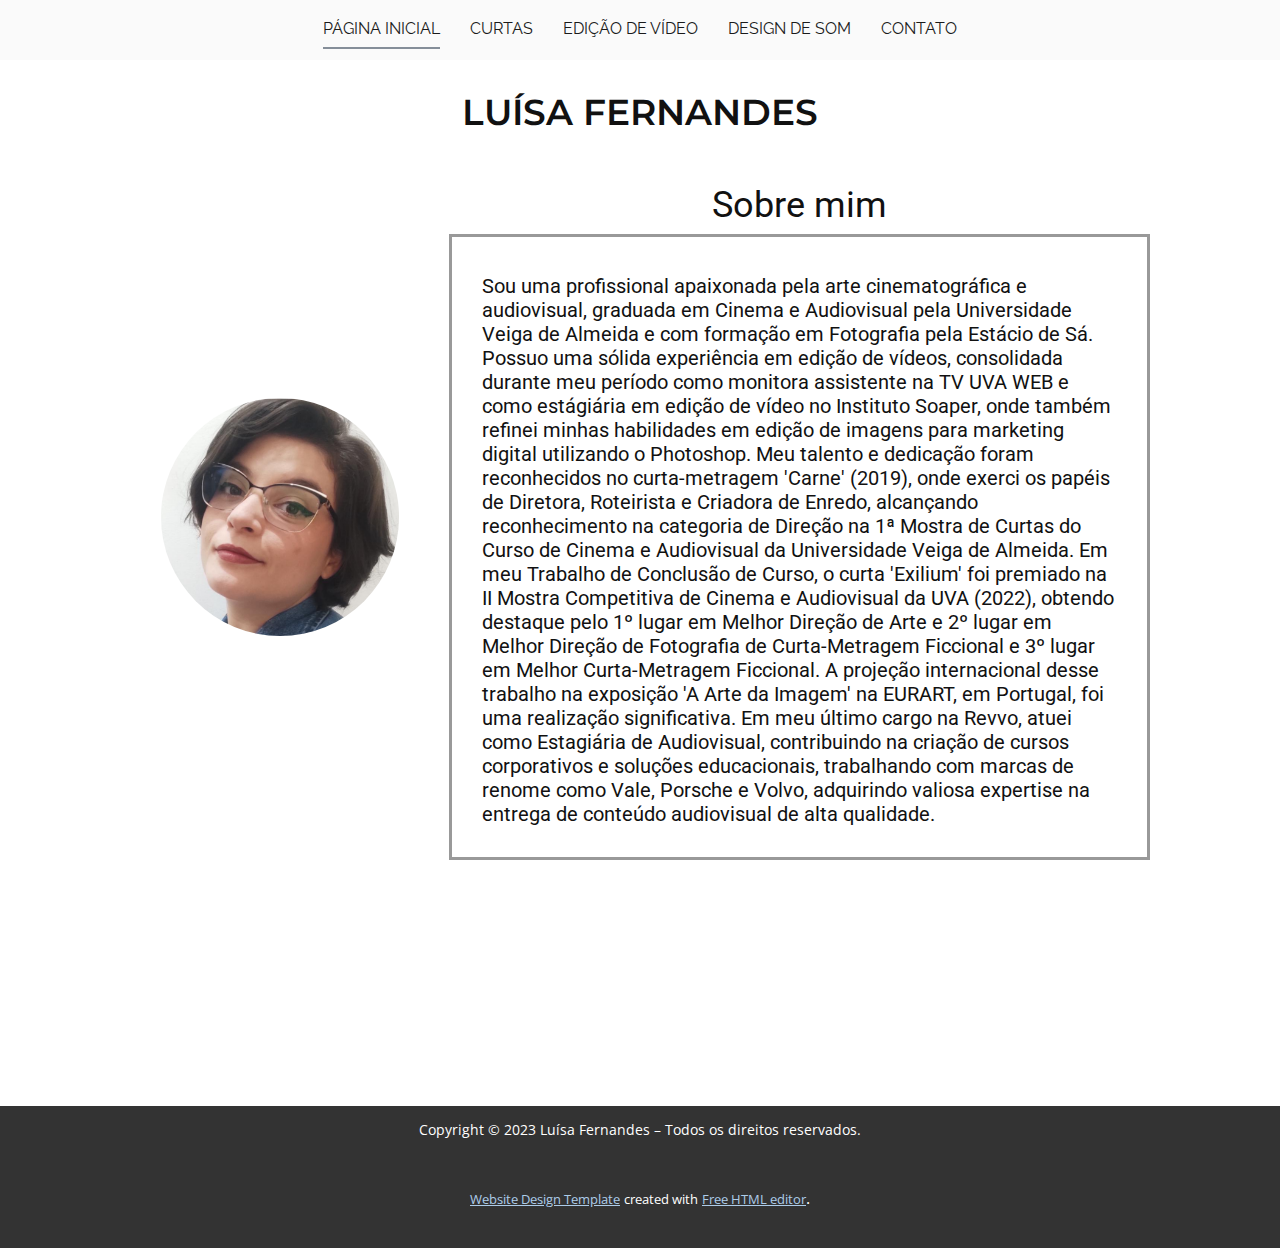
<file: index.html>
<!DOCTYPE html>
<html style="font-size: 16px;" lang="pt"><head>
    <meta name="viewport" content="width=device-width, initial-scale=1.0">
    <meta charset="utf-8">
    <meta name="keywords" content="">
    <meta name="description" content="">
    <title>Página Inicial</title>
    <link rel="stylesheet" href="nicepage.css" media="screen">
<link rel="stylesheet" href="Página-Inicial.css" media="screen">
    <script class="u-script" type="text/javascript" src="jquery.js" defer=""></script>
    <script class="u-script" type="text/javascript" src="nicepage.js" defer=""></script>
    <meta name="generator" content="Nicepage 6.0.3, nicepage.com">
    <link id="u-theme-google-font" rel="stylesheet" href="https://fonts.googleapis.com/css?family=Roboto:100,100i,300,300i,400,400i,500,500i,700,700i,900,900i|Open+Sans:300,300i,400,400i,500,500i,600,600i,700,700i,800,800i">
    <link id="u-page-google-font" rel="stylesheet" href="https://fonts.googleapis.com/css?family=Montserrat:100,100i,200,200i,300,300i,400,400i,500,500i,600,600i,700,700i,800,800i,900,900i|Raleway:100,100i,200,200i,300,300i,400,400i,500,500i,600,600i,700,700i,800,800i,900,900i">
    
    
    
    <script type="application/ld+json">{
		"@context": "http://schema.org",
		"@type": "Organization",
		"name": "Portfólio"
}</script>
    <meta name="theme-color" content="#478ac9">
    <meta property="og:title" content="Página Inicial">
    <meta property="og:type" content="website">
  <meta data-intl-tel-input-cdn-path="intlTelInput/"></head>
  <body data-home-page="Página-Inicial.html" data-home-page-title="Página Inicial" data-path-to-root="./" data-include-products="false" class="u-body u-xl-mode" data-lang="pt"><header class="u-clearfix u-custom-color-2 u-header u-header" id="sec-f242"><div class="u-clearfix u-sheet u-valign-middle-xs u-sheet-1">
        <nav class="u-align-left u-menu u-menu-dropdown u-offcanvas u-menu-1">
          <div class="menu-collapse u-custom-font u-font-raleway" style="text-transform: uppercase;">
            <a class="u-button-style u-custom-text-active-color u-nav-link" href="#" style="padding: 4px 0px; font-size: calc(1em + 8px);">
              <svg class="u-svg-link" preserveAspectRatio="xMidYMin slice" viewBox="0 0 302 302" style=""><use xmlns:xlink="http://www.w3.org/1999/xlink" xlink:href="#svg-5c50"></use></svg>
              <svg xmlns="http://www.w3.org/2000/svg" xmlns:xlink="http://www.w3.org/1999/xlink" version="1.1" id="svg-5c50" x="0px" y="0px" viewBox="0 0 302 302" style="enable-background:new 0 0 302 302;" xml:space="preserve" class="u-svg-content"><g><rect y="36" width="302" height="30"></rect><rect y="236" width="302" height="30"></rect><rect y="136" width="302" height="30"></rect>
</g><g></g><g></g><g></g><g></g><g></g><g></g><g></g><g></g><g></g><g></g><g></g><g></g><g></g><g></g><g></g></svg>
            </a>
          </div>
          <div class="u-custom-menu u-nav-container">
            <ul class="u-custom-font u-font-raleway u-nav u-spacing-30 u-unstyled u-nav-1"><li class="u-nav-item"><a class="u-border-2 u-border-active-palette-5-dark-1 u-border-no-left u-border-no-right u-border-no-top u-button-style u-nav-link u-text-active-grey-90 u-text-grey-90 u-text-hover-grey-90" href="Página-Inicial.html" style="padding: 10px 0px;">Página Inicial</a>
</li><li class="u-nav-item"><a class="u-border-2 u-border-active-palette-5-dark-1 u-border-no-left u-border-no-right u-border-no-top u-button-style u-nav-link u-text-active-grey-90 u-text-grey-90 u-text-hover-grey-90" href="Curtas.html" style="padding: 10px 0px;">Curtas</a>
</li><li class="u-nav-item"><a class="u-border-2 u-border-active-palette-5-dark-1 u-border-no-left u-border-no-right u-border-no-top u-button-style u-nav-link u-text-active-grey-90 u-text-grey-90 u-text-hover-grey-90" href="#" style="padding: 10px 0px;">Edição de Vídeo</a><div class="u-nav-popup"><ul class="u-border-1 u-border-grey-30 u-h-spacing-20 u-nav u-unstyled u-v-spacing-10 u-nav-2"><li class="u-nav-item"><a class="u-button-style u-grey-5 u-nav-link" href="Vídeo.html">Vídeo</a>
</li><li class="u-nav-item"><a class="u-button-style u-grey-5 u-nav-link" href="Design-gráfico.html">Design gráfico</a>
</li></ul>
</div>
</li><li class="u-nav-item"><a class="u-border-2 u-border-active-palette-5-dark-1 u-border-no-left u-border-no-right u-border-no-top u-button-style u-nav-link u-text-active-grey-90 u-text-grey-90 u-text-hover-grey-90" href="Design-de-som.html" style="padding: 10px 0px;">Design de Som</a>
</li><li class="u-nav-item"><a class="u-border-2 u-border-active-palette-5-dark-1 u-border-no-left u-border-no-right u-border-no-top u-button-style u-nav-link u-text-active-grey-90 u-text-grey-90 u-text-hover-grey-90" href="Contato.html" target="_blank" style="padding: 10px 0px;">Contato</a>
</li></ul>
          </div>
          <div class="u-custom-menu u-nav-container-collapse">
            <div class="u-align-center u-black u-container-style u-inner-container-layout u-opacity u-opacity-95 u-sidenav">
              <div class="u-inner-container-layout u-sidenav-overflow">
                <div class="u-menu-close"></div>
                <ul class="u-align-center u-nav u-popupmenu-items u-unstyled u-nav-3"><li class="u-nav-item"><a class="u-button-style u-nav-link" href="Página-Inicial.html">Página Inicial</a>
</li><li class="u-nav-item"><a class="u-button-style u-nav-link" href="Curtas.html">Curtas</a>
</li><li class="u-nav-item"><a class="u-button-style u-nav-link" href="#">Edição de Vídeo</a><div class="u-nav-popup"><ul class="u-border-1 u-border-grey-30 u-h-spacing-20 u-nav u-unstyled u-v-spacing-10 u-nav-4"><li class="u-nav-item"><a class="u-button-style u-nav-link" href="Vídeo.html">Vídeo</a>
</li><li class="u-nav-item"><a class="u-button-style u-nav-link" href="Design-gráfico.html">Design gráfico</a>
</li></ul>
</div>
</li><li class="u-nav-item"><a class="u-button-style u-nav-link" href="Design-de-som.html">Design de Som</a>
</li><li class="u-nav-item"><a class="u-button-style u-nav-link" href="Contato.html" target="_blank">Contato</a>
</li></ul>
              </div>
            </div>
            <div class="u-black u-menu-overlay u-opacity u-opacity-70"></div>
          </div>
        </nav>
      </div></header>
    <section class="u-clearfix u-section-1" id="sec-6ac4">
      <div class="u-clearfix u-sheet u-sheet-1">
        <h3 class="u-align-center u-custom-font u-font-montserrat u-text u-text-default u-text-1">LUÍSA FERNANDES</h3>
        <h3 class="u-align-center u-text u-text-default u-text-2">Sobre mim</h3>
        <div class="u-align-left u-border-3 u-border-grey-40 u-container-style u-group u-group-1">
          <div class="u-container-layout u-container-layout-1">
            <h6 class="u-text u-text-default u-text-3"> Sou uma profissional apaixonada pela arte cinematográfica e audiovisual, graduada em Cinema e Audiovisual pela Universidade Veiga de Almeida e com formação em Fotog​rafia pela Estácio de Sá. Possuo uma sólida experiência em edição de vídeos, consolidada durante meu período como monitora assistente na TV UVA WEB e como estágiária em edição de vídeo no Instituto Soaper, onde também refinei minhas habilidades em edição de imagens para marketing digital utilizando o Photoshop. Meu talento e dedicação foram reconhecidos no curta-metragem 'Carne' (2019), onde exerci os papéis de Diretora, Roteirista e Criadora de Enredo, alcançan​do reconhecimento na categoria de Direção na 1ª Mostra de Curtas do Curso de Cinema e Audiovisual da Universidade Veiga de Almeida. Em meu Trabalho de Conclusão de Curso, o curta 'Exilium' foi premiado na II Mostra Competitiva de Cinema e Audiovisual da UVA (2022), obtendo destaque pelo 1º lugar em Melhor Direção de Arte e 2º lugar em Melhor Direção de Fotografia de Curta-Metragem Ficcional e 3º lugar em Melhor Curta-Metragem Ficcional. A projeção internacional desse trabalho na exposição 'A Arte da Imagem' na EURART, em Portugal, foi uma realização significativa. Em meu último cargo na Revvo, atuei como Estagiária de Audiovisual, contribuindo na criação de cursos corporativos e soluções educacionais, trabalhando com marcas de renome como Vale, Porsche e Volvo, adquirindo valiosa expertise na entrega de conteúdo audiovisual de alta qualidade.</h6>
          </div>
        </div>
        <img class="u-image u-image-circle u-image-1" src="images/Capturadetela2023-05-17111534.png" alt="" data-image-width="782" data-image-height="787">
      </div>
    </section>
    
    
    
    <footer class="u-align-center u-clearfix u-container-align-center u-footer u-grey-80 u-footer" id="sec-375a"><div class="u-clearfix u-sheet u-sheet-1">
        <p class="u-align-center u-small-text u-text u-text-variant u-text-1"> Copyright © 2023 Luísa Fernandes – Todos os direitos reservados.</p>
      </div></footer>
    <section class="u-backlink u-clearfix u-grey-80">
      <a class="u-link" href="https://nicepage.com/website-design" target="_blank">
        <span>Website Design Template</span>
      </a>
      <p class="u-text">
        <span>created with</span>
      </p>
      <a class="u-link" href="https://nicepage.com/wysiwyg-html-editor" target="_blank">
        <span>Free HTML editor</span>
      </a>. 
    </section>
  
</body></html>
</file>
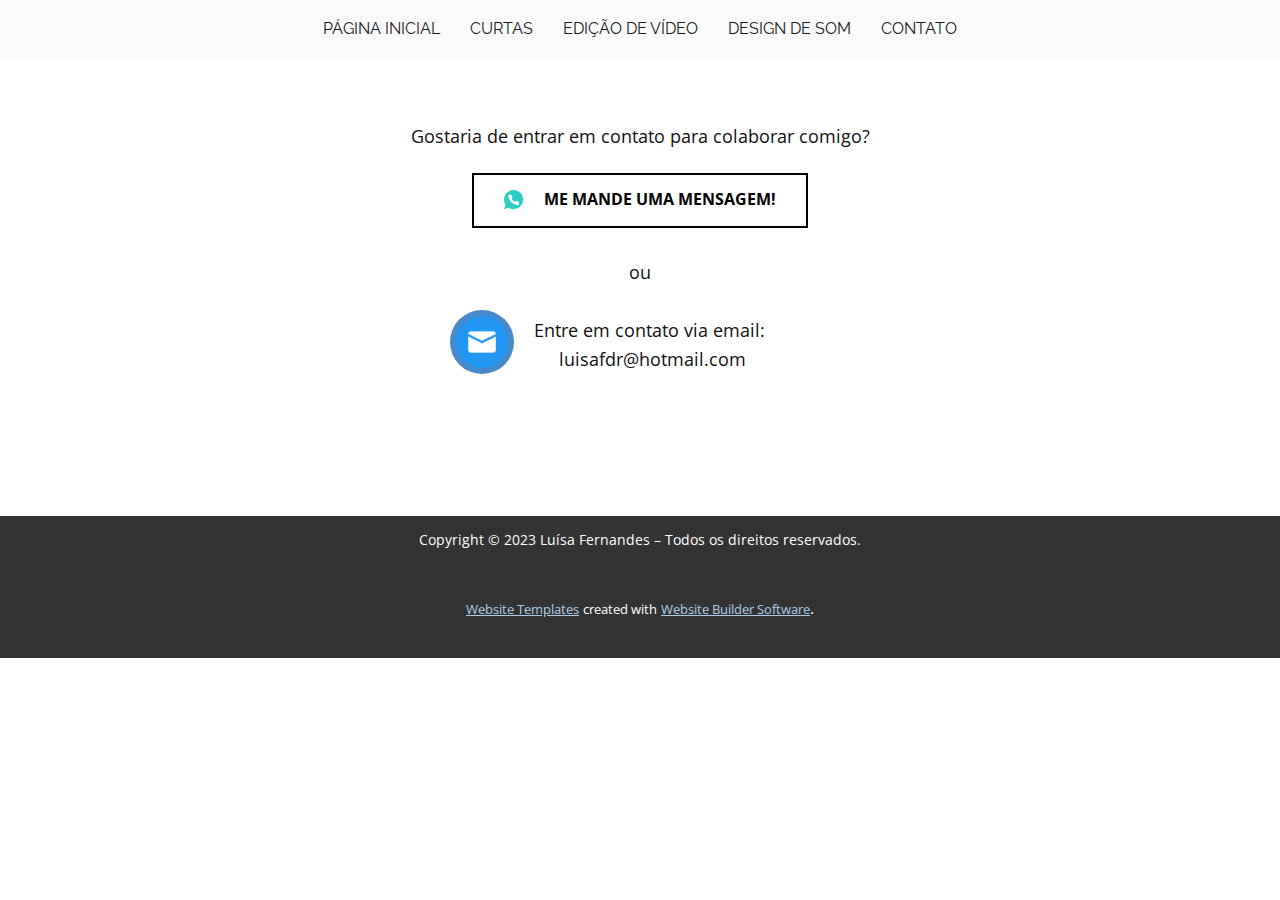
<file: Contato.html>
<!DOCTYPE html>
<html style="font-size: 16px;" lang="pt"><head>
    <meta name="viewport" content="width=device-width, initial-scale=1.0">
    <meta charset="utf-8">
    <meta name="keywords" content="">
    <meta name="description" content="">
    <title>Contato</title>
    <link rel="stylesheet" href="nicepage.css" media="screen">
<link rel="stylesheet" href="Contato.css" media="screen">
    <script class="u-script" type="text/javascript" src="jquery.js" defer=""></script>
    <script class="u-script" type="text/javascript" src="nicepage.js" defer=""></script>
    <meta name="generator" content="Nicepage 6.0.3, nicepage.com">
    <link id="u-theme-google-font" rel="stylesheet" href="https://fonts.googleapis.com/css?family=Roboto:100,100i,300,300i,400,400i,500,500i,700,700i,900,900i|Open+Sans:300,300i,400,400i,500,500i,600,600i,700,700i,800,800i">
    <link id="u-page-google-font" rel="stylesheet" href="https://fonts.googleapis.com/css?family=Raleway:100,100i,200,200i,300,300i,400,400i,500,500i,600,600i,700,700i,800,800i,900,900i">
    
    
    
    <script type="application/ld+json">{
		"@context": "http://schema.org",
		"@type": "Organization",
		"name": "Portfólio"
}</script>
    <meta name="theme-color" content="#478ac9">
    <meta property="og:title" content="Contato">
    <meta property="og:type" content="website">
  <meta data-intl-tel-input-cdn-path="intlTelInput/"></head>
  <body data-path-to-root="./" data-include-products="false" class="u-body u-xl-mode" data-lang="pt"><header class="u-clearfix u-custom-color-2 u-header u-header" id="sec-f242"><div class="u-clearfix u-sheet u-valign-middle-xs u-sheet-1">
        <nav class="u-align-left u-menu u-menu-dropdown u-offcanvas u-menu-1">
          <div class="menu-collapse u-custom-font u-font-raleway" style="text-transform: uppercase;">
            <a class="u-button-style u-custom-text-active-color u-nav-link" href="#" style="padding: 4px 0px; font-size: calc(1em + 8px);">
              <svg class="u-svg-link" preserveAspectRatio="xMidYMin slice" viewBox="0 0 302 302" style=""><use xmlns:xlink="http://www.w3.org/1999/xlink" xlink:href="#svg-5c50"></use></svg>
              <svg xmlns="http://www.w3.org/2000/svg" xmlns:xlink="http://www.w3.org/1999/xlink" version="1.1" id="svg-5c50" x="0px" y="0px" viewBox="0 0 302 302" style="enable-background:new 0 0 302 302;" xml:space="preserve" class="u-svg-content"><g><rect y="36" width="302" height="30"></rect><rect y="236" width="302" height="30"></rect><rect y="136" width="302" height="30"></rect>
</g><g></g><g></g><g></g><g></g><g></g><g></g><g></g><g></g><g></g><g></g><g></g><g></g><g></g><g></g><g></g></svg>
            </a>
          </div>
          <div class="u-custom-menu u-nav-container">
            <ul class="u-custom-font u-font-raleway u-nav u-spacing-30 u-unstyled u-nav-1"><li class="u-nav-item"><a class="u-border-2 u-border-active-palette-5-dark-1 u-border-no-left u-border-no-right u-border-no-top u-button-style u-nav-link u-text-active-grey-90 u-text-grey-90 u-text-hover-grey-90" href="Página-Inicial.html" style="padding: 10px 0px;">Página Inicial</a>
</li><li class="u-nav-item"><a class="u-border-2 u-border-active-palette-5-dark-1 u-border-no-left u-border-no-right u-border-no-top u-button-style u-nav-link u-text-active-grey-90 u-text-grey-90 u-text-hover-grey-90" href="Curtas.html" style="padding: 10px 0px;">Curtas</a>
</li><li class="u-nav-item"><a class="u-border-2 u-border-active-palette-5-dark-1 u-border-no-left u-border-no-right u-border-no-top u-button-style u-nav-link u-text-active-grey-90 u-text-grey-90 u-text-hover-grey-90" href="#" style="padding: 10px 0px;">Edição de Vídeo</a><div class="u-nav-popup"><ul class="u-border-1 u-border-grey-30 u-h-spacing-20 u-nav u-unstyled u-v-spacing-10 u-nav-2"><li class="u-nav-item"><a class="u-button-style u-grey-5 u-nav-link" href="Vídeo.html">Vídeo</a>
</li><li class="u-nav-item"><a class="u-button-style u-grey-5 u-nav-link" href="Design-gráfico.html">Design gráfico</a>
</li></ul>
</div>
</li><li class="u-nav-item"><a class="u-border-2 u-border-active-palette-5-dark-1 u-border-no-left u-border-no-right u-border-no-top u-button-style u-nav-link u-text-active-grey-90 u-text-grey-90 u-text-hover-grey-90" href="Design-de-som.html" style="padding: 10px 0px;">Design de Som</a>
</li><li class="u-nav-item"><a class="u-border-2 u-border-active-palette-5-dark-1 u-border-no-left u-border-no-right u-border-no-top u-button-style u-nav-link u-text-active-grey-90 u-text-grey-90 u-text-hover-grey-90" href="Contato.html" target="_blank" style="padding: 10px 0px;">Contato</a>
</li></ul>
          </div>
          <div class="u-custom-menu u-nav-container-collapse">
            <div class="u-align-center u-black u-container-style u-inner-container-layout u-opacity u-opacity-95 u-sidenav">
              <div class="u-inner-container-layout u-sidenav-overflow">
                <div class="u-menu-close"></div>
                <ul class="u-align-center u-nav u-popupmenu-items u-unstyled u-nav-3"><li class="u-nav-item"><a class="u-button-style u-nav-link" href="Página-Inicial.html">Página Inicial</a>
</li><li class="u-nav-item"><a class="u-button-style u-nav-link" href="Curtas.html">Curtas</a>
</li><li class="u-nav-item"><a class="u-button-style u-nav-link" href="#">Edição de Vídeo</a><div class="u-nav-popup"><ul class="u-border-1 u-border-grey-30 u-h-spacing-20 u-nav u-unstyled u-v-spacing-10 u-nav-4"><li class="u-nav-item"><a class="u-button-style u-nav-link" href="Vídeo.html">Vídeo</a>
</li><li class="u-nav-item"><a class="u-button-style u-nav-link" href="Design-gráfico.html">Design gráfico</a>
</li></ul>
</div>
</li><li class="u-nav-item"><a class="u-button-style u-nav-link" href="Design-de-som.html">Design de Som</a>
</li><li class="u-nav-item"><a class="u-button-style u-nav-link" href="Contato.html" target="_blank">Contato</a>
</li></ul>
              </div>
            </div>
            <div class="u-black u-menu-overlay u-opacity u-opacity-70"></div>
          </div>
        </nav>
      </div></header>
    <section class="u-clearfix u-section-1" id="sec-9edc">
      <div class="u-clearfix u-sheet u-sheet-1">
        <p class="u-align-center u-text u-text-default u-text-1"> Gostaria de entrar em contato para colaborar comigo?</p>
        <a href="https://wa.me/5521992973276" class="u-align-center u-border-2 u-border-black u-btn u-button-style u-hover-black u-none u-text-hover-white u-btn-1" target="_blank"><span class="u-icon u-text-palette-4-base u-icon-1"><svg xmlns="http://www.w3.org/2000/svg" xmlns:xlink="http://www.w3.org/1999/xlink" version="1.1" xml:space="preserve" class="u-svg-content" viewBox="0 0 512 512" x="0px" y="0px"><path style="fill:currentColor;" d="M256,0C114.617,0,0,114.617,0,256c0,52.03,15.563,100.414,42.231,140.818L0,512l119.128-39.706  C158.72,497.399,205.639,512,256,512c141.383,0,256-114.617,256-256S397.383,0,256,0z"></path><path style="fill:#FFFFFF;" d="M397.233,335.078V377.6c0.062,15.66-12.606,28.398-28.292,28.469c-0.892,0-1.783-0.035-2.675-0.115  c-43.705-4.74-85.689-19.641-122.571-43.52c-34.313-21.76-63.409-50.803-85.222-85.054c-24.002-36.979-38.938-79.086-43.599-122.898  c-1.412-15.59,10.108-29.378,25.732-30.791c0.847-0.062,1.686-0.106,2.534-0.106h42.611c14.257-0.141,26.412,10.293,28.407,24.382  c1.801,13.612,5.138,26.968,9.94,39.83c3.902,10.364,1.404,22.042-6.391,29.908l-18.035,17.999  c20.215,35.487,49.664,64.874,85.221,85.054l18.035-17.999c7.883-7.786,19.588-10.275,29.97-6.382  c12.888,4.802,26.271,8.13,39.91,9.922C387.09,308.312,397.594,320.689,397.233,335.078z"></path></svg></span> &nbsp; &nbsp; Me mande uma mensagem!
        </a>
        <p class="u-align-center u-text u-text-default u-text-2">ou</p><span class="u-file-icon u-icon u-icon-circle u-palette-1-base u-icon-2"><img src="images/9068642.png" alt=""></span>
        <p class="u-align-center u-text u-text-default u-text-3">Entre em contato via email:&nbsp;<br>luisafdr@hotmail.com
        </p>
      </div>
    </section>
    
    
    
    <footer class="u-align-center u-clearfix u-container-align-center u-footer u-grey-80 u-footer" id="sec-375a"><div class="u-clearfix u-sheet u-sheet-1">
        <p class="u-align-center u-small-text u-text u-text-variant u-text-1"> Copyright © 2023 Luísa Fernandes – Todos os direitos reservados.</p>
      </div></footer>
    <section class="u-backlink u-clearfix u-grey-80">
      <a class="u-link" href="https://nicepage.com/website-templates" target="_blank">
        <span>Website Templates</span>
      </a>
      <p class="u-text">
        <span>created with</span>
      </p>
      <a class="u-link" href="" target="_blank">
        <span>Website Builder Software</span>
      </a>. 
    </section>
  
</body></html>
</file>
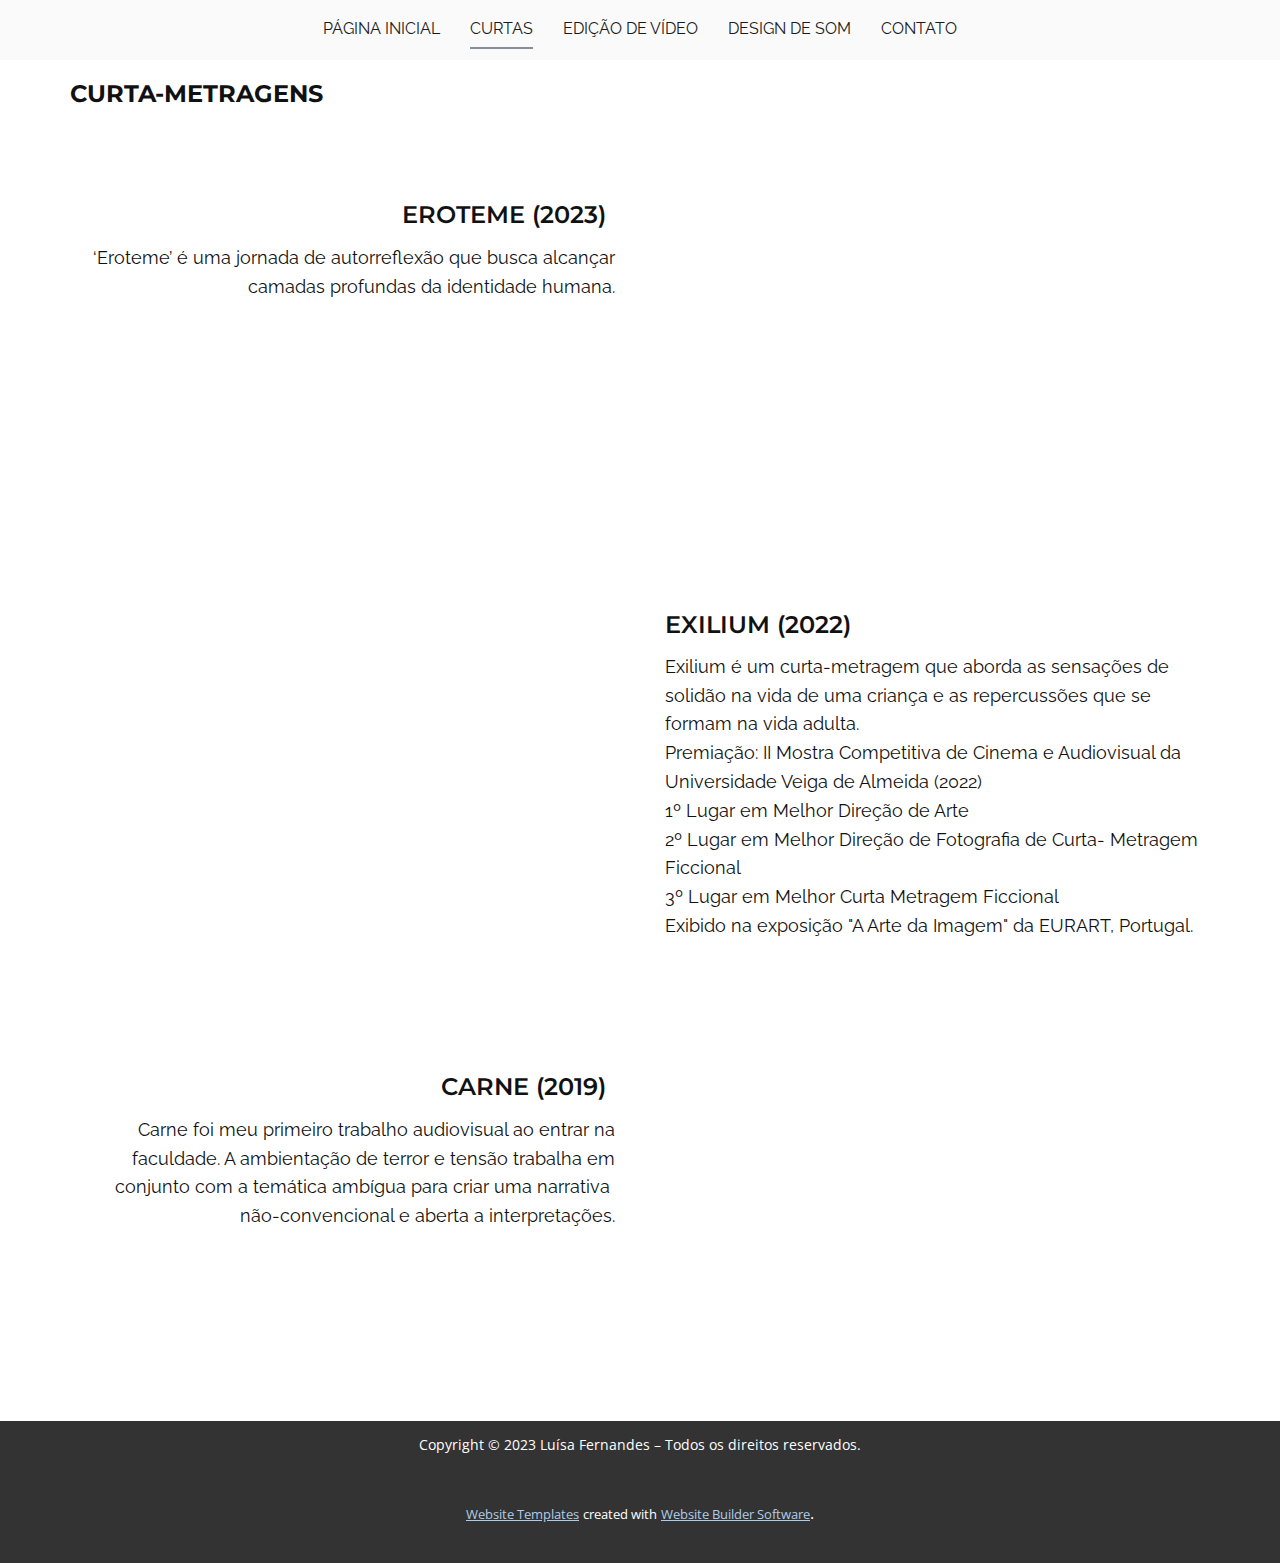
<file: Curtas.html>
<!DOCTYPE html>
<html style="font-size: 16px;" lang="pt"><head>
    <meta name="viewport" content="width=device-width, initial-scale=1.0">
    <meta charset="utf-8">
    <meta name="keywords" content="">
    <meta name="description" content="">
    <title>Curtas</title>
    <link rel="stylesheet" href="nicepage.css" media="screen">
<link rel="stylesheet" href="Curtas.css" media="screen">
    <script class="u-script" type="text/javascript" src="jquery.js" defer=""></script>
    <script class="u-script" type="text/javascript" src="nicepage.js" defer=""></script>
    <meta name="generator" content="Nicepage 6.0.3, nicepage.com">
    <link id="u-theme-google-font" rel="stylesheet" href="https://fonts.googleapis.com/css?family=Roboto:100,100i,300,300i,400,400i,500,500i,700,700i,900,900i|Open+Sans:300,300i,400,400i,500,500i,600,600i,700,700i,800,800i">
    <link id="u-page-google-font" rel="stylesheet" href="https://fonts.googleapis.com/css?family=Montserrat:100,100i,200,200i,300,300i,400,400i,500,500i,600,600i,700,700i,800,800i,900,900i|Raleway:100,100i,200,200i,300,300i,400,400i,500,500i,600,600i,700,700i,800,800i,900,900i">
    
    
    
    
    
    
    <script type="application/ld+json">{
		"@context": "http://schema.org",
		"@type": "Organization",
		"name": "Portfólio"
}</script>
    <meta name="theme-color" content="#478ac9">
    <meta property="og:title" content="Curtas">
    <meta property="og:type" content="website">
  <meta data-intl-tel-input-cdn-path="intlTelInput/"></head>
  <body data-path-to-root="./" data-include-products="false" class="u-body u-xl-mode" data-lang="pt"><header class="u-clearfix u-custom-color-2 u-header u-header" id="sec-f242"><div class="u-clearfix u-sheet u-valign-middle-xs u-sheet-1">
        <nav class="u-align-left u-menu u-menu-dropdown u-offcanvas u-menu-1">
          <div class="menu-collapse u-custom-font u-font-raleway" style="text-transform: uppercase;">
            <a class="u-button-style u-custom-text-active-color u-nav-link" href="#" style="padding: 4px 0px; font-size: calc(1em + 8px);">
              <svg class="u-svg-link" preserveAspectRatio="xMidYMin slice" viewBox="0 0 302 302" style=""><use xmlns:xlink="http://www.w3.org/1999/xlink" xlink:href="#svg-5c50"></use></svg>
              <svg xmlns="http://www.w3.org/2000/svg" xmlns:xlink="http://www.w3.org/1999/xlink" version="1.1" id="svg-5c50" x="0px" y="0px" viewBox="0 0 302 302" style="enable-background:new 0 0 302 302;" xml:space="preserve" class="u-svg-content"><g><rect y="36" width="302" height="30"></rect><rect y="236" width="302" height="30"></rect><rect y="136" width="302" height="30"></rect>
</g><g></g><g></g><g></g><g></g><g></g><g></g><g></g><g></g><g></g><g></g><g></g><g></g><g></g><g></g><g></g></svg>
            </a>
          </div>
          <div class="u-custom-menu u-nav-container">
            <ul class="u-custom-font u-font-raleway u-nav u-spacing-30 u-unstyled u-nav-1"><li class="u-nav-item"><a class="u-border-2 u-border-active-palette-5-dark-1 u-border-no-left u-border-no-right u-border-no-top u-button-style u-nav-link u-text-active-grey-90 u-text-grey-90 u-text-hover-grey-90" href="Página-Inicial.html" style="padding: 10px 0px;">Página Inicial</a>
</li><li class="u-nav-item"><a class="u-border-2 u-border-active-palette-5-dark-1 u-border-no-left u-border-no-right u-border-no-top u-button-style u-nav-link u-text-active-grey-90 u-text-grey-90 u-text-hover-grey-90" href="Curtas.html" style="padding: 10px 0px;">Curtas</a>
</li><li class="u-nav-item"><a class="u-border-2 u-border-active-palette-5-dark-1 u-border-no-left u-border-no-right u-border-no-top u-button-style u-nav-link u-text-active-grey-90 u-text-grey-90 u-text-hover-grey-90" href="#" style="padding: 10px 0px;">Edição de Vídeo</a><div class="u-nav-popup"><ul class="u-border-1 u-border-grey-30 u-h-spacing-20 u-nav u-unstyled u-v-spacing-10 u-nav-2"><li class="u-nav-item"><a class="u-button-style u-grey-5 u-nav-link" href="Vídeo.html">Vídeo</a>
</li><li class="u-nav-item"><a class="u-button-style u-grey-5 u-nav-link" href="Design-gráfico.html">Design gráfico</a>
</li></ul>
</div>
</li><li class="u-nav-item"><a class="u-border-2 u-border-active-palette-5-dark-1 u-border-no-left u-border-no-right u-border-no-top u-button-style u-nav-link u-text-active-grey-90 u-text-grey-90 u-text-hover-grey-90" href="Design-de-som.html" style="padding: 10px 0px;">Design de Som</a>
</li><li class="u-nav-item"><a class="u-border-2 u-border-active-palette-5-dark-1 u-border-no-left u-border-no-right u-border-no-top u-button-style u-nav-link u-text-active-grey-90 u-text-grey-90 u-text-hover-grey-90" href="Contato.html" target="_blank" style="padding: 10px 0px;">Contato</a>
</li></ul>
          </div>
          <div class="u-custom-menu u-nav-container-collapse">
            <div class="u-align-center u-black u-container-style u-inner-container-layout u-opacity u-opacity-95 u-sidenav">
              <div class="u-inner-container-layout u-sidenav-overflow">
                <div class="u-menu-close"></div>
                <ul class="u-align-center u-nav u-popupmenu-items u-unstyled u-nav-3"><li class="u-nav-item"><a class="u-button-style u-nav-link" href="Página-Inicial.html">Página Inicial</a>
</li><li class="u-nav-item"><a class="u-button-style u-nav-link" href="Curtas.html">Curtas</a>
</li><li class="u-nav-item"><a class="u-button-style u-nav-link" href="#">Edição de Vídeo</a><div class="u-nav-popup"><ul class="u-border-1 u-border-grey-30 u-h-spacing-20 u-nav u-unstyled u-v-spacing-10 u-nav-4"><li class="u-nav-item"><a class="u-button-style u-nav-link" href="Vídeo.html">Vídeo</a>
</li><li class="u-nav-item"><a class="u-button-style u-nav-link" href="Design-gráfico.html">Design gráfico</a>
</li></ul>
</div>
</li><li class="u-nav-item"><a class="u-button-style u-nav-link" href="Design-de-som.html">Design de Som</a>
</li><li class="u-nav-item"><a class="u-button-style u-nav-link" href="Contato.html" target="_blank">Contato</a>
</li></ul>
              </div>
            </div>
            <div class="u-black u-menu-overlay u-opacity u-opacity-70"></div>
          </div>
        </nav>
      </div></header>
    <section class="u-clearfix u-section-1" id="sec-0dc4">
      <div class="u-clearfix u-sheet u-valign-middle u-sheet-1">
        <h4 class="u-custom-font u-font-montserrat u-text u-text-default u-text-1"> CURTA-METRAGENS</h4>
      </div>
    </section>
    <section class="u-clearfix u-section-2" id="carousel_21cc">
      <div class="u-clearfix u-sheet u-sheet-1">
        <div class="custom-expanded u-video u-video-contain u-video-1">
          <div class="embed-responsive embed-responsive-1">
            <iframe style="position: absolute;top: 0;left: 0;width: 100%;height: 100%;" class="embed-responsive-item" src="https://www.youtube.com/embed/yFZafTrTtNs?mute=1&amp;showinfo=0&amp;controls=0&amp;start=0" frameborder="0" allowfullscreen=""></iframe>
          </div>
        </div>
        <h4 class="u-align-center-md u-align-center-sm u-align-center-xs u-align-right-lg u-align-right-xl u-custom-font u-font-montserrat u-text u-text-1"> EROTEME (2023)</h4>
        <p class="u-align-left-md u-align-right-lg u-align-right-xl u-custom-font u-font-raleway u-text u-text-2"> ‘Eroteme’ é uma jornada de autorreflexão que busca alcançar camadas profundas da identidade humana.</p>
      </div>
    </section>
    <section class="u-clearfix u-section-3" id="sec-b8a9">
      <div class="u-clearfix u-sheet u-sheet-1">
        <div class="u-expanded-width-xs u-video u-video-contain u-video-1">
          <div class="embed-responsive embed-responsive-1">
            <iframe style="position: absolute;top: 0;left: 0;width: 100%;height: 100%;" class="embed-responsive-item" src="https://www.youtube.com/embed/WMRiGkYeNVk?mute=1&amp;showinfo=0&amp;controls=0&amp;start=0&amp;autoplay=1" data-autoplay="1" frameborder="0" allowfullscreen=""></iframe>
          </div>
        </div>
        <h4 class="u-custom-font u-font-montserrat u-text u-text-1">EXILIUM (2022)</h4>
        <p class="u-custom-font u-font-raleway u-text u-text-2"> Exilium é um curta-metragem que aborda as 
sensações de solidão na vida de uma criança e as repercussões que se 
formam na vida adulta.<br> Premiação: II Mostra Competitiva de Cinema e Audiovisual da Universidade Veiga de Almeida (2022)<br> 1º Lugar em Melhor Direção de Arte<br> 2º Lugar em Melhor Direção de Fotografia de Curta- Metragem Ficcional<br> 3º Lugar em Melhor Curta Metragem Ficcional<br> Exibido na exposição "A Arte da Imagem" da EURART, Portugal.
        </p>
      </div>
    </section>
    <section class="u-clearfix u-section-4" id="sec-8c69">
      <div class="u-clearfix u-sheet u-sheet-1">
        <div class="custom-expanded u-video u-video-contain u-video-1">
          <div class="embed-responsive embed-responsive-1">
            <iframe style="position: absolute;top: 0;left: 0;width: 100%;height: 100%;" class="embed-responsive-item" src="https://www.youtube.com/embed/fZyFEChGf04?mute=1&amp;showinfo=0&amp;controls=0&amp;start=0" frameborder="0" allowfullscreen=""></iframe>
          </div>
        </div>
        <h4 class="u-align-center-md u-align-center-sm u-align-center-xs u-align-right-lg u-align-right-xl u-custom-font u-font-montserrat u-text u-text-1"> CARNE (2019)</h4>
        <p class="u-align-left-md u-align-right-lg u-align-right-xl u-custom-font u-font-raleway u-text u-text-2"> Carne foi meu primeiro trabalho audiovisual ao entrar na 
faculdade. A ambientação de terror e tensão trabalha em conjunto com a 
temática ambígua para criar uma narrativa&nbsp;<br>não-convencional e aberta a 
interpretações.
        </p>
      </div>
    </section>
    
    
    
    <footer class="u-align-center u-clearfix u-container-align-center u-footer u-grey-80 u-footer" id="sec-375a"><div class="u-clearfix u-sheet u-sheet-1">
        <p class="u-align-center u-small-text u-text u-text-variant u-text-1"> Copyright © 2023 Luísa Fernandes – Todos os direitos reservados.</p>
      </div></footer>
    <section class="u-backlink u-clearfix u-grey-80">
      <a class="u-link" href="https://nicepage.com/website-templates" target="_blank">
        <span>Website Templates</span>
      </a>
      <p class="u-text">
        <span>created with</span>
      </p>
      <a class="u-link" href="" target="_blank">
        <span>Website Builder Software</span>
      </a>. 
    </section>
  
</body></html>
</file>
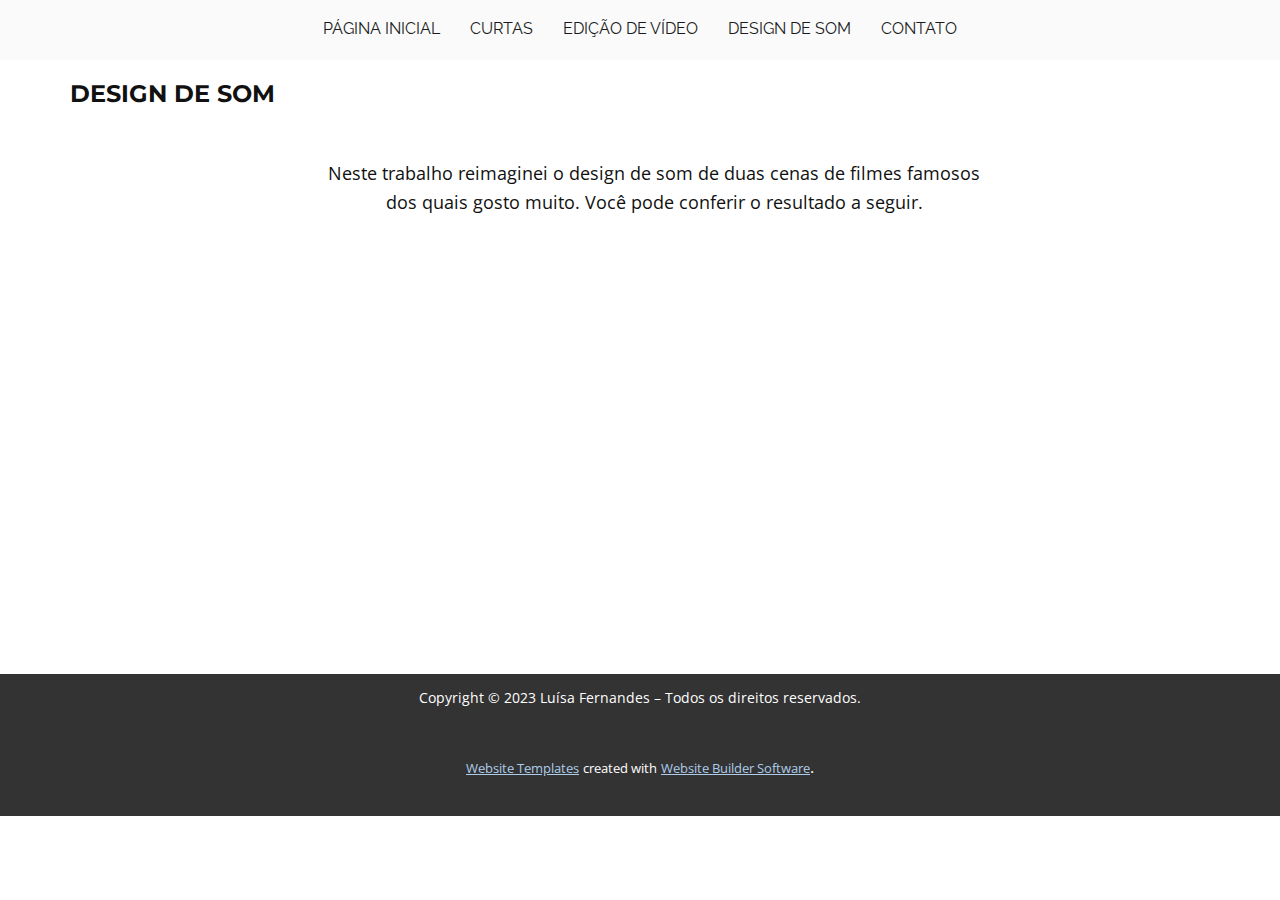
<file: Design-de-som.html>
<!DOCTYPE html>
<html style="font-size: 16px;" lang="pt"><head>
    <meta name="viewport" content="width=device-width, initial-scale=1.0">
    <meta charset="utf-8">
    <meta name="keywords" content="">
    <meta name="description" content="">
    <title>Design de som</title>
    <link rel="stylesheet" href="nicepage.css" media="screen">
<link rel="stylesheet" href="Design-de-som.css" media="screen">
    <script class="u-script" type="text/javascript" src="jquery.js" defer=""></script>
    <script class="u-script" type="text/javascript" src="nicepage.js" defer=""></script>
    <meta name="generator" content="Nicepage 6.0.3, nicepage.com">
    <link id="u-theme-google-font" rel="stylesheet" href="https://fonts.googleapis.com/css?family=Roboto:100,100i,300,300i,400,400i,500,500i,700,700i,900,900i|Open+Sans:300,300i,400,400i,500,500i,600,600i,700,700i,800,800i">
    <link id="u-page-google-font" rel="stylesheet" href="https://fonts.googleapis.com/css?family=Montserrat:100,100i,200,200i,300,300i,400,400i,500,500i,600,600i,700,700i,800,800i,900,900i|Raleway:100,100i,200,200i,300,300i,400,400i,500,500i,600,600i,700,700i,800,800i,900,900i">
    
    
    
    
    <script type="application/ld+json">{
		"@context": "http://schema.org",
		"@type": "Organization",
		"name": "Portfólio"
}</script>
    <meta name="theme-color" content="#478ac9">
    <meta property="og:title" content="Design de som">
    <meta property="og:type" content="website">
  <meta data-intl-tel-input-cdn-path="intlTelInput/"></head>
  <body data-path-to-root="./" data-include-products="false" class="u-body u-xl-mode" data-lang="pt"><header class="u-clearfix u-custom-color-2 u-header u-header" id="sec-f242"><div class="u-clearfix u-sheet u-valign-middle-xs u-sheet-1">
        <nav class="u-align-left u-menu u-menu-dropdown u-offcanvas u-menu-1">
          <div class="menu-collapse u-custom-font u-font-raleway" style="text-transform: uppercase;">
            <a class="u-button-style u-custom-text-active-color u-nav-link" href="#" style="padding: 4px 0px; font-size: calc(1em + 8px);">
              <svg class="u-svg-link" preserveAspectRatio="xMidYMin slice" viewBox="0 0 302 302" style=""><use xmlns:xlink="http://www.w3.org/1999/xlink" xlink:href="#svg-5c50"></use></svg>
              <svg xmlns="http://www.w3.org/2000/svg" xmlns:xlink="http://www.w3.org/1999/xlink" version="1.1" id="svg-5c50" x="0px" y="0px" viewBox="0 0 302 302" style="enable-background:new 0 0 302 302;" xml:space="preserve" class="u-svg-content"><g><rect y="36" width="302" height="30"></rect><rect y="236" width="302" height="30"></rect><rect y="136" width="302" height="30"></rect>
</g><g></g><g></g><g></g><g></g><g></g><g></g><g></g><g></g><g></g><g></g><g></g><g></g><g></g><g></g><g></g></svg>
            </a>
          </div>
          <div class="u-custom-menu u-nav-container">
            <ul class="u-custom-font u-font-raleway u-nav u-spacing-30 u-unstyled u-nav-1"><li class="u-nav-item"><a class="u-border-2 u-border-active-palette-5-dark-1 u-border-no-left u-border-no-right u-border-no-top u-button-style u-nav-link u-text-active-grey-90 u-text-grey-90 u-text-hover-grey-90" href="Página-Inicial.html" style="padding: 10px 0px;">Página Inicial</a>
</li><li class="u-nav-item"><a class="u-border-2 u-border-active-palette-5-dark-1 u-border-no-left u-border-no-right u-border-no-top u-button-style u-nav-link u-text-active-grey-90 u-text-grey-90 u-text-hover-grey-90" href="Curtas.html" style="padding: 10px 0px;">Curtas</a>
</li><li class="u-nav-item"><a class="u-border-2 u-border-active-palette-5-dark-1 u-border-no-left u-border-no-right u-border-no-top u-button-style u-nav-link u-text-active-grey-90 u-text-grey-90 u-text-hover-grey-90" href="#" style="padding: 10px 0px;">Edição de Vídeo</a><div class="u-nav-popup"><ul class="u-border-1 u-border-grey-30 u-h-spacing-20 u-nav u-unstyled u-v-spacing-10 u-nav-2"><li class="u-nav-item"><a class="u-button-style u-grey-5 u-nav-link" href="Vídeo.html">Vídeo</a>
</li><li class="u-nav-item"><a class="u-button-style u-grey-5 u-nav-link" href="Design-gráfico.html">Design gráfico</a>
</li></ul>
</div>
</li><li class="u-nav-item"><a class="u-border-2 u-border-active-palette-5-dark-1 u-border-no-left u-border-no-right u-border-no-top u-button-style u-nav-link u-text-active-grey-90 u-text-grey-90 u-text-hover-grey-90" href="Design-de-som.html" style="padding: 10px 0px;">Design de Som</a>
</li><li class="u-nav-item"><a class="u-border-2 u-border-active-palette-5-dark-1 u-border-no-left u-border-no-right u-border-no-top u-button-style u-nav-link u-text-active-grey-90 u-text-grey-90 u-text-hover-grey-90" href="Contato.html" target="_blank" style="padding: 10px 0px;">Contato</a>
</li></ul>
          </div>
          <div class="u-custom-menu u-nav-container-collapse">
            <div class="u-align-center u-black u-container-style u-inner-container-layout u-opacity u-opacity-95 u-sidenav">
              <div class="u-inner-container-layout u-sidenav-overflow">
                <div class="u-menu-close"></div>
                <ul class="u-align-center u-nav u-popupmenu-items u-unstyled u-nav-3"><li class="u-nav-item"><a class="u-button-style u-nav-link" href="Página-Inicial.html">Página Inicial</a>
</li><li class="u-nav-item"><a class="u-button-style u-nav-link" href="Curtas.html">Curtas</a>
</li><li class="u-nav-item"><a class="u-button-style u-nav-link" href="#">Edição de Vídeo</a><div class="u-nav-popup"><ul class="u-border-1 u-border-grey-30 u-h-spacing-20 u-nav u-unstyled u-v-spacing-10 u-nav-4"><li class="u-nav-item"><a class="u-button-style u-nav-link" href="Vídeo.html">Vídeo</a>
</li><li class="u-nav-item"><a class="u-button-style u-nav-link" href="Design-gráfico.html">Design gráfico</a>
</li></ul>
</div>
</li><li class="u-nav-item"><a class="u-button-style u-nav-link" href="Design-de-som.html">Design de Som</a>
</li><li class="u-nav-item"><a class="u-button-style u-nav-link" href="Contato.html" target="_blank">Contato</a>
</li></ul>
              </div>
            </div>
            <div class="u-black u-menu-overlay u-opacity u-opacity-70"></div>
          </div>
        </nav>
      </div></header>
    <section class="u-clearfix u-section-1" id="sec-3c4c">
      <div class="u-clearfix u-sheet u-valign-middle u-sheet-1">
        <h4 class="u-custom-font u-font-montserrat u-text u-text-default u-text-1">DESIGN DE SOM</h4>
      </div>
    </section>
    <section class="u-align-center u-clearfix u-white u-section-2" id="sec-e009">
      <div class="u-clearfix u-sheet u-sheet-1">
        <p class="u-text u-text-1"> Neste
 trabalho reimaginei o design de som de duas cenas de filmes famosos dos
 quais gosto muito. Você pode conferir o resultado a seguir.</p>
        <div class="u-clearfix u-custom-html u-expanded-width-sm u-expanded-width-xs u-custom-html-1">
          <div style="padding:54.06% 0 0 0;position:relative;">
            <iframe src="https://player.vimeo.com/video/851820841?h=e295a790fd&amp;badge=0&amp;autopause=0&amp;player_id=0&amp;app_id=58479" frameborder="0" allow="autoplay; fullscreen; picture-in-picture" style="position:absolute;top:0;left:0;width:100%;height:100%;" title="designdesom.mp4"></iframe>
          </div>
          <script src="https://player.vimeo.com/api/player.js"></script>
        </div>
      </div>
    </section>
    
    
    
    <footer class="u-align-center u-clearfix u-container-align-center u-footer u-grey-80 u-footer" id="sec-375a"><div class="u-clearfix u-sheet u-sheet-1">
        <p class="u-align-center u-small-text u-text u-text-variant u-text-1"> Copyright © 2023 Luísa Fernandes – Todos os direitos reservados.</p>
      </div></footer>
    <section class="u-backlink u-clearfix u-grey-80">
      <a class="u-link" href="https://nicepage.com/website-templates" target="_blank">
        <span>Website Templates</span>
      </a>
      <p class="u-text">
        <span>created with</span>
      </p>
      <a class="u-link" href="" target="_blank">
        <span>Website Builder Software</span>
      </a>. 
    </section>
  
</body></html>
</file>
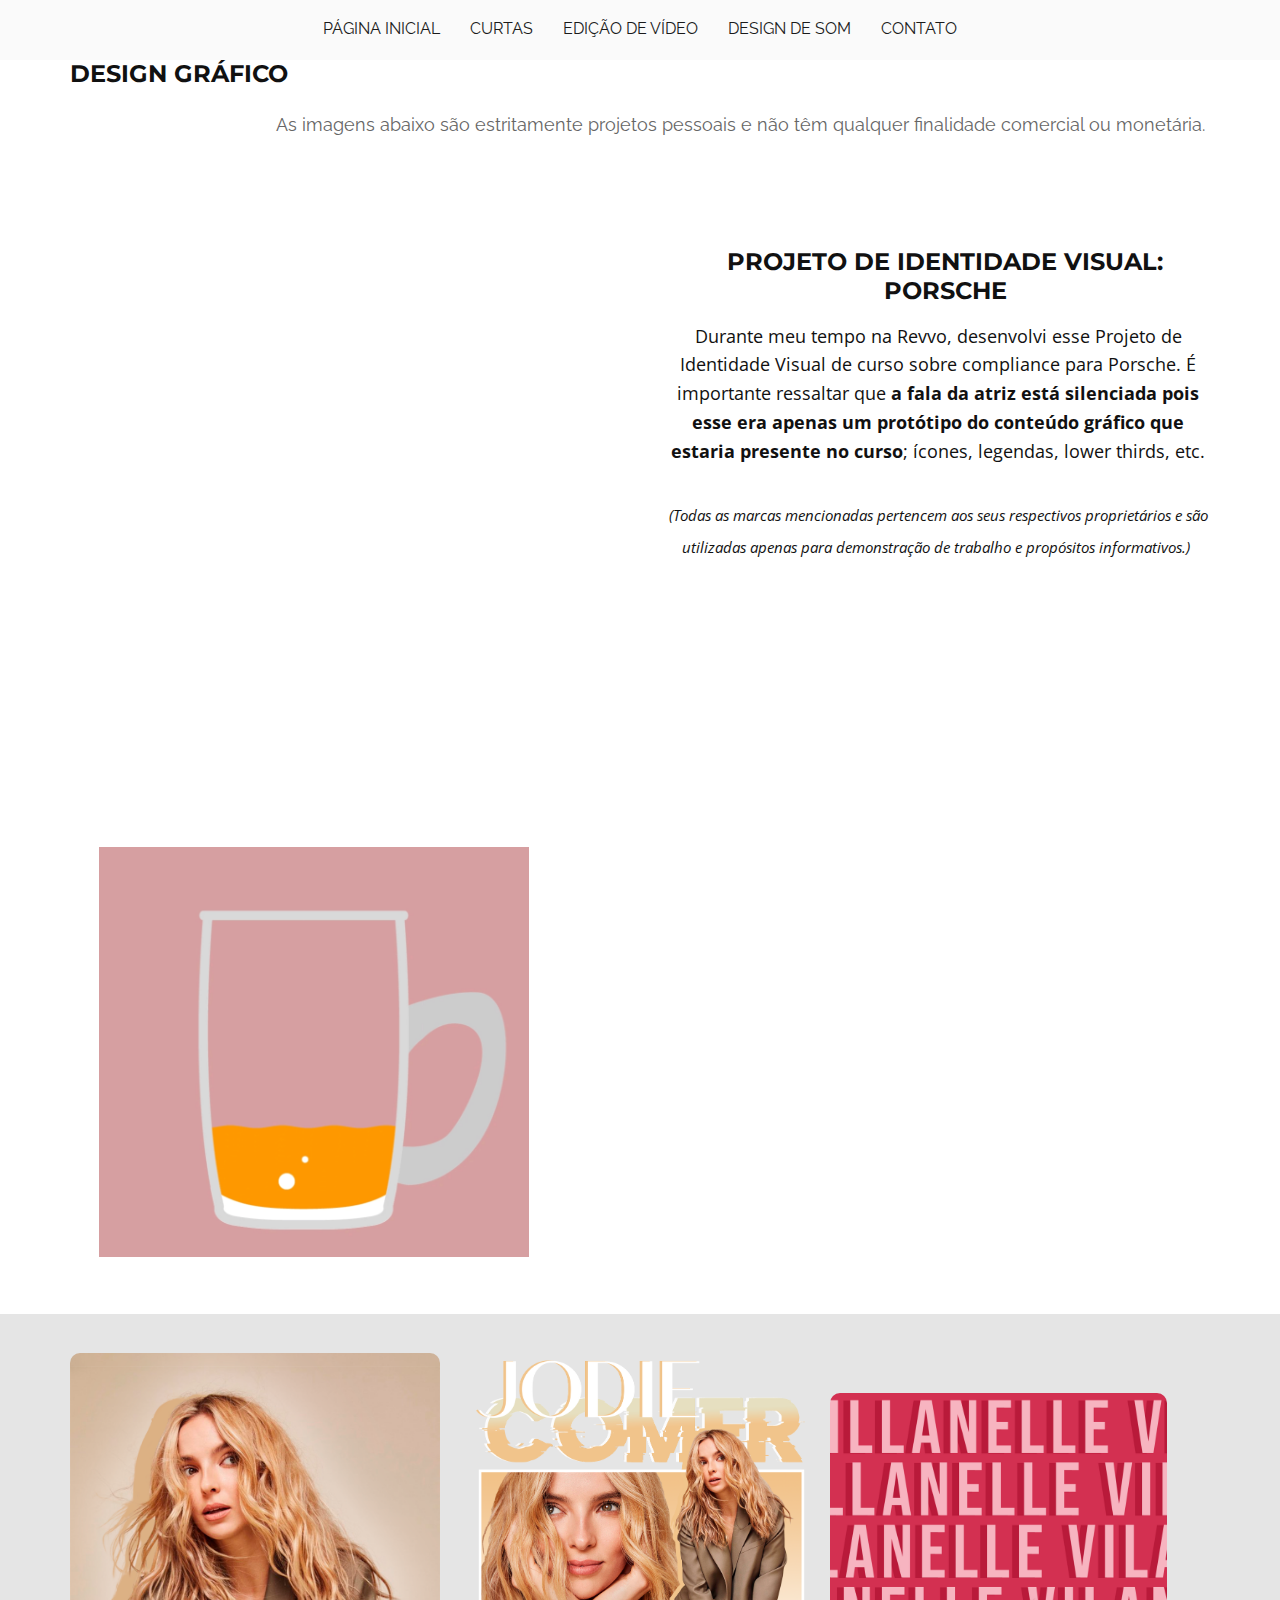
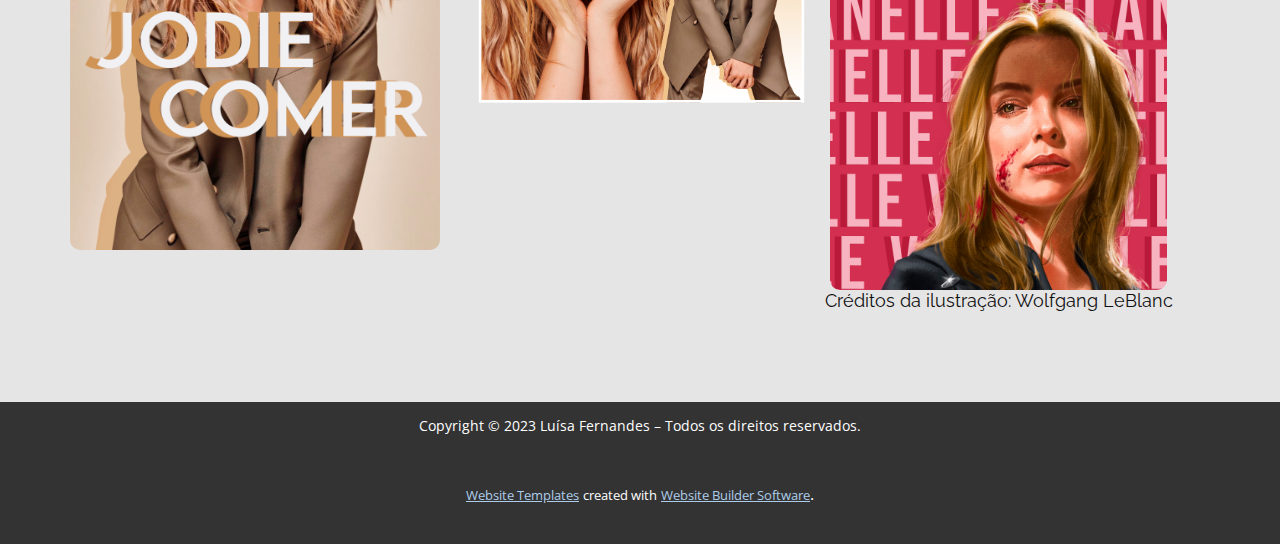
<file: Design-gráfico.html>
<!DOCTYPE html>
<html style="font-size: 16px;" lang="pt"><head>
    <meta name="viewport" content="width=device-width, initial-scale=1.0">
    <meta charset="utf-8">
    <meta name="keywords" content="">
    <meta name="description" content="">
    <title>Design gráfico</title>
    <link rel="stylesheet" href="nicepage.css" media="screen">
<link rel="stylesheet" href="Design-gráfico.css" media="screen">
    <script class="u-script" type="text/javascript" src="jquery.js" defer=""></script>
    <script class="u-script" type="text/javascript" src="nicepage.js" defer=""></script>
    <meta name="generator" content="Nicepage 6.0.3, nicepage.com">
    <link id="u-theme-google-font" rel="stylesheet" href="https://fonts.googleapis.com/css?family=Roboto:100,100i,300,300i,400,400i,500,500i,700,700i,900,900i|Open+Sans:300,300i,400,400i,500,500i,600,600i,700,700i,800,800i">
    <link id="u-page-google-font" rel="stylesheet" href="https://fonts.googleapis.com/css?family=Montserrat:100,100i,200,200i,300,300i,400,400i,500,500i,600,600i,700,700i,800,800i,900,900i|Raleway:100,100i,200,200i,300,300i,400,400i,500,500i,600,600i,700,700i,800,800i,900,900i">
    
    
    
    
    
    
    <script type="application/ld+json">{
		"@context": "http://schema.org",
		"@type": "Organization",
		"name": "Portfólio"
}</script>
    <meta name="theme-color" content="#478ac9">
    <meta property="og:title" content="Design gráfico">
    <meta property="og:type" content="website">
  <meta data-intl-tel-input-cdn-path="intlTelInput/"></head>
  <body data-path-to-root="./" data-include-products="false" class="u-body u-xl-mode" data-lang="pt"><header class="u-clearfix u-custom-color-2 u-header u-header" id="sec-f242"><div class="u-clearfix u-sheet u-valign-middle-xs u-sheet-1">
        <nav class="u-align-left u-menu u-menu-dropdown u-offcanvas u-menu-1">
          <div class="menu-collapse u-custom-font u-font-raleway" style="text-transform: uppercase;">
            <a class="u-button-style u-custom-text-active-color u-nav-link" href="#" style="padding: 4px 0px; font-size: calc(1em + 8px);">
              <svg class="u-svg-link" preserveAspectRatio="xMidYMin slice" viewBox="0 0 302 302" style=""><use xmlns:xlink="http://www.w3.org/1999/xlink" xlink:href="#svg-5c50"></use></svg>
              <svg xmlns="http://www.w3.org/2000/svg" xmlns:xlink="http://www.w3.org/1999/xlink" version="1.1" id="svg-5c50" x="0px" y="0px" viewBox="0 0 302 302" style="enable-background:new 0 0 302 302;" xml:space="preserve" class="u-svg-content"><g><rect y="36" width="302" height="30"></rect><rect y="236" width="302" height="30"></rect><rect y="136" width="302" height="30"></rect>
</g><g></g><g></g><g></g><g></g><g></g><g></g><g></g><g></g><g></g><g></g><g></g><g></g><g></g><g></g><g></g></svg>
            </a>
          </div>
          <div class="u-custom-menu u-nav-container">
            <ul class="u-custom-font u-font-raleway u-nav u-spacing-30 u-unstyled u-nav-1"><li class="u-nav-item"><a class="u-border-2 u-border-active-palette-5-dark-1 u-border-no-left u-border-no-right u-border-no-top u-button-style u-nav-link u-text-active-grey-90 u-text-grey-90 u-text-hover-grey-90" href="Página-Inicial.html" style="padding: 10px 0px;">Página Inicial</a>
</li><li class="u-nav-item"><a class="u-border-2 u-border-active-palette-5-dark-1 u-border-no-left u-border-no-right u-border-no-top u-button-style u-nav-link u-text-active-grey-90 u-text-grey-90 u-text-hover-grey-90" href="Curtas.html" style="padding: 10px 0px;">Curtas</a>
</li><li class="u-nav-item"><a class="u-border-2 u-border-active-palette-5-dark-1 u-border-no-left u-border-no-right u-border-no-top u-button-style u-nav-link u-text-active-grey-90 u-text-grey-90 u-text-hover-grey-90" href="#" style="padding: 10px 0px;">Edição de Vídeo</a><div class="u-nav-popup"><ul class="u-border-1 u-border-grey-30 u-h-spacing-20 u-nav u-unstyled u-v-spacing-10 u-nav-2"><li class="u-nav-item"><a class="u-button-style u-grey-5 u-nav-link" href="Vídeo.html">Vídeo</a>
</li><li class="u-nav-item"><a class="u-button-style u-grey-5 u-nav-link" href="Design-gráfico.html">Design gráfico</a>
</li></ul>
</div>
</li><li class="u-nav-item"><a class="u-border-2 u-border-active-palette-5-dark-1 u-border-no-left u-border-no-right u-border-no-top u-button-style u-nav-link u-text-active-grey-90 u-text-grey-90 u-text-hover-grey-90" href="Design-de-som.html" style="padding: 10px 0px;">Design de Som</a>
</li><li class="u-nav-item"><a class="u-border-2 u-border-active-palette-5-dark-1 u-border-no-left u-border-no-right u-border-no-top u-button-style u-nav-link u-text-active-grey-90 u-text-grey-90 u-text-hover-grey-90" href="Contato.html" target="_blank" style="padding: 10px 0px;">Contato</a>
</li></ul>
          </div>
          <div class="u-custom-menu u-nav-container-collapse">
            <div class="u-align-center u-black u-container-style u-inner-container-layout u-opacity u-opacity-95 u-sidenav">
              <div class="u-inner-container-layout u-sidenav-overflow">
                <div class="u-menu-close"></div>
                <ul class="u-align-center u-nav u-popupmenu-items u-unstyled u-nav-3"><li class="u-nav-item"><a class="u-button-style u-nav-link" href="Página-Inicial.html">Página Inicial</a>
</li><li class="u-nav-item"><a class="u-button-style u-nav-link" href="Curtas.html">Curtas</a>
</li><li class="u-nav-item"><a class="u-button-style u-nav-link" href="#">Edição de Vídeo</a><div class="u-nav-popup"><ul class="u-border-1 u-border-grey-30 u-h-spacing-20 u-nav u-unstyled u-v-spacing-10 u-nav-4"><li class="u-nav-item"><a class="u-button-style u-nav-link" href="Vídeo.html">Vídeo</a>
</li><li class="u-nav-item"><a class="u-button-style u-nav-link" href="Design-gráfico.html">Design gráfico</a>
</li></ul>
</div>
</li><li class="u-nav-item"><a class="u-button-style u-nav-link" href="Design-de-som.html">Design de Som</a>
</li><li class="u-nav-item"><a class="u-button-style u-nav-link" href="Contato.html" target="_blank">Contato</a>
</li></ul>
              </div>
            </div>
            <div class="u-black u-menu-overlay u-opacity u-opacity-70"></div>
          </div>
        </nav>
      </div></header>
    <section class="u-clearfix u-section-1" id="sec-c319">
      <div class="u-clearfix u-sheet u-sheet-1">
        <h4 class="u-custom-font u-font-montserrat u-text u-text-default u-text-1">Design gráfico</h4>
        <h6 class="u-align-right u-custom-font u-font-raleway u-text u-text-default u-text-grey-60 u-text-2"> &nbsp;As imagens abaixo são estritamente projetos pessoais e não têm qualquer finalidade comercial ou monetária.&nbsp;</h6>
      </div>
    </section>
    <section class="u-align-center u-clearfix u-section-2" id="sec-f326">
      <div class="u-clearfix u-sheet u-sheet-1">
        <h4 class="u-custom-font u-font-montserrat u-text u-text-default u-text-1">Projeto de Identidade Visual:<br>porsche
        </h4>
        <div class="u-expanded-width-xs u-video u-video-1">
          <div class="embed-responsive embed-responsive-1">
            <iframe style="position: absolute;top: 0;left: 0;width: 100%;height: 100%;" class="embed-responsive-item" src="https://player.vimeo.com/video/890915406?loop=0&amp;muted=0&amp;title=0" frameborder="0" allowfullscreen=""></iframe>
          </div>
        </div>
        <p class="u-text u-text-2">Durante meu tempo na Revvo, desenvolvi esse Projeto de Identidade Visual de curso sobre compliance para Porsche. É importante ressaltar que <span style="font-weight: 700;">a fala da atriz está silenciada pois esse era apenas um protótipo do conteúdo gráfico que estaria presente no curso</span>; ícones, legendas, lower thirds, etc.<br>
          <span style="font-size: 1.25rem;">
            <br>
            <span style="font-style: italic; font-size: 0.9375rem;">(​Todas as marcas mencionadas pertencem aos seus respectivos proprietários
 e são utilizadas apenas para demonstração de trabalho e propósitos 
informativos.)&nbsp;</span>
          </span>
        </p>
      </div>
    </section>
    <section class="u-clearfix u-section-3" id="sec-15b9">
      <div class="u-clearfix u-sheet u-sheet-1">
        <img class="u-image u-image-default u-image-1" src="images/anima.gif" alt="" data-image-width="908" data-image-height="866">
        <div class="u-align-left u-video u-video-1">
          <div class="embed-responsive embed-responsive-1">
            <iframe style="position: absolute;top: 0;left: 0;width: 100%;height: 100%;" class="embed-responsive-item" src="https://www.youtube.com/embed/YFG4_r4T2Ds?playlist=YFG4_r4T2Ds&amp;loop=1&amp;mute=1&amp;showinfo=0&amp;controls=0&amp;start=0&amp;autoplay=1" data-autoplay="1" frameborder="0" allowfullscreen=""></iframe>
          </div>
        </div>
      </div>
    </section>
    <section class="u-align-center u-clearfix u-grey-10 u-parallax u-section-4" id="sec-ca33">
      <div class="u-clearfix u-sheet u-sheet-1">
        <img class="u-image u-image-round u-radius-10 u-image-1" src="images/villanelle1.png" alt="" data-image-width="884" data-image-height="1920">
        <img class="u-image u-image-round u-radius-10 u-image-2" src="images/jodie.png" alt="" data-image-width="884" data-image-height="1920">
        <img class="u-image u-image-contain u-image-default u-image-3" src="images/jodie2.png" alt="" data-image-width="961" data-image-height="1048">
        <h6 class="u-custom-font u-font-raleway u-text u-text-default u-text-1"> Créditos da ilustração: Wolfgang LeBlanc</h6>
      </div>
    </section>
    
    
    
    <footer class="u-align-center u-clearfix u-container-align-center u-footer u-grey-80 u-footer" id="sec-375a"><div class="u-clearfix u-sheet u-sheet-1">
        <p class="u-align-center u-small-text u-text u-text-variant u-text-1"> Copyright © 2023 Luísa Fernandes – Todos os direitos reservados.</p>
      </div></footer>
    <section class="u-backlink u-clearfix u-grey-80">
      <a class="u-link" href="https://nicepage.com/website-templates" target="_blank">
        <span>Website Templates</span>
      </a>
      <p class="u-text">
        <span>created with</span>
      </p>
      <a class="u-link" href="" target="_blank">
        <span>Website Builder Software</span>
      </a>. 
    </section>
  
</body></html>
</file>
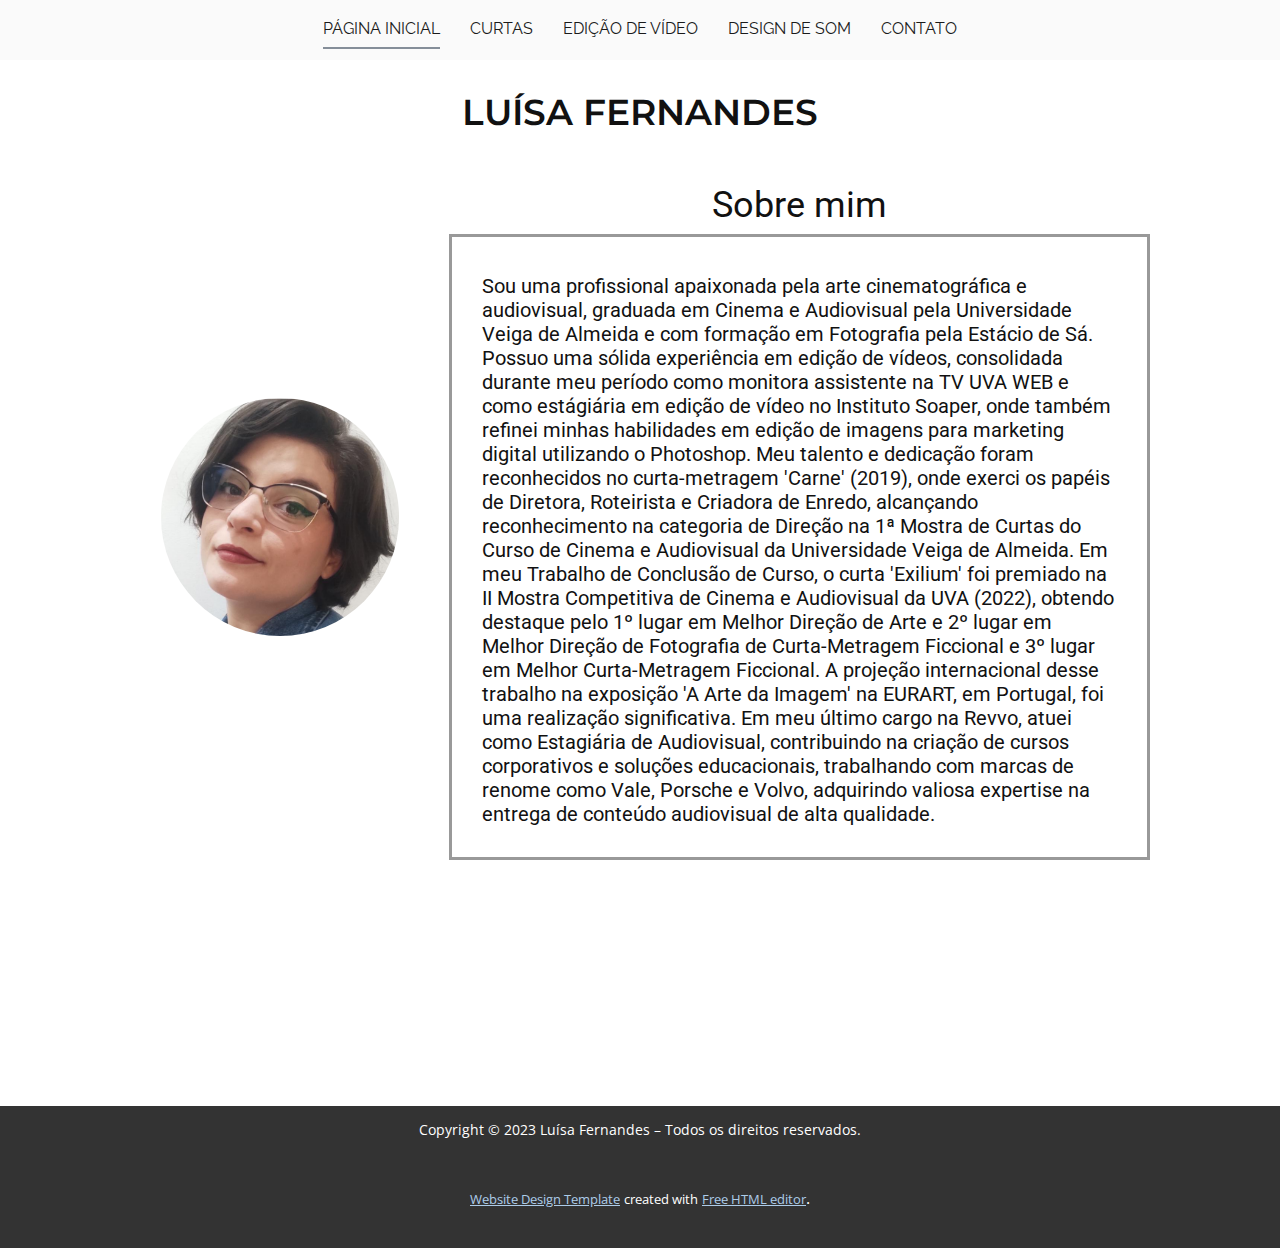
<file: Página-Inicial.html>
<!DOCTYPE html>
<html style="font-size: 16px;" lang="pt"><head>
    <meta name="viewport" content="width=device-width, initial-scale=1.0">
    <meta charset="utf-8">
    <meta name="keywords" content="">
    <meta name="description" content="">
    <title>Página Inicial</title>
    <link rel="stylesheet" href="nicepage.css" media="screen">
<link rel="stylesheet" href="Página-Inicial.css" media="screen">
    <script class="u-script" type="text/javascript" src="jquery.js" defer=""></script>
    <script class="u-script" type="text/javascript" src="nicepage.js" defer=""></script>
    <meta name="generator" content="Nicepage 6.0.3, nicepage.com">
    <link id="u-theme-google-font" rel="stylesheet" href="https://fonts.googleapis.com/css?family=Roboto:100,100i,300,300i,400,400i,500,500i,700,700i,900,900i|Open+Sans:300,300i,400,400i,500,500i,600,600i,700,700i,800,800i">
    <link id="u-page-google-font" rel="stylesheet" href="https://fonts.googleapis.com/css?family=Montserrat:100,100i,200,200i,300,300i,400,400i,500,500i,600,600i,700,700i,800,800i,900,900i|Raleway:100,100i,200,200i,300,300i,400,400i,500,500i,600,600i,700,700i,800,800i,900,900i">
    
    
    
    <script type="application/ld+json">{
		"@context": "http://schema.org",
		"@type": "Organization",
		"name": "Portfólio"
}</script>
    <meta name="theme-color" content="#478ac9">
    <meta property="og:title" content="Página Inicial">
    <meta property="og:type" content="website">
  <meta data-intl-tel-input-cdn-path="intlTelInput/"></head>
  <body data-path-to-root="./" data-include-products="false" class="u-body u-xl-mode" data-lang="pt"><header class="u-clearfix u-custom-color-2 u-header u-header" id="sec-f242"><div class="u-clearfix u-sheet u-valign-middle-xs u-sheet-1">
        <nav class="u-align-left u-menu u-menu-dropdown u-offcanvas u-menu-1">
          <div class="menu-collapse u-custom-font u-font-raleway" style="text-transform: uppercase;">
            <a class="u-button-style u-custom-text-active-color u-nav-link" href="#" style="padding: 4px 0px; font-size: calc(1em + 8px);">
              <svg class="u-svg-link" preserveAspectRatio="xMidYMin slice" viewBox="0 0 302 302" style=""><use xmlns:xlink="http://www.w3.org/1999/xlink" xlink:href="#svg-5c50"></use></svg>
              <svg xmlns="http://www.w3.org/2000/svg" xmlns:xlink="http://www.w3.org/1999/xlink" version="1.1" id="svg-5c50" x="0px" y="0px" viewBox="0 0 302 302" style="enable-background:new 0 0 302 302;" xml:space="preserve" class="u-svg-content"><g><rect y="36" width="302" height="30"></rect><rect y="236" width="302" height="30"></rect><rect y="136" width="302" height="30"></rect>
</g><g></g><g></g><g></g><g></g><g></g><g></g><g></g><g></g><g></g><g></g><g></g><g></g><g></g><g></g><g></g></svg>
            </a>
          </div>
          <div class="u-custom-menu u-nav-container">
            <ul class="u-custom-font u-font-raleway u-nav u-spacing-30 u-unstyled u-nav-1"><li class="u-nav-item"><a class="u-border-2 u-border-active-palette-5-dark-1 u-border-no-left u-border-no-right u-border-no-top u-button-style u-nav-link u-text-active-grey-90 u-text-grey-90 u-text-hover-grey-90" href="Página-Inicial.html" style="padding: 10px 0px;">Página Inicial</a>
</li><li class="u-nav-item"><a class="u-border-2 u-border-active-palette-5-dark-1 u-border-no-left u-border-no-right u-border-no-top u-button-style u-nav-link u-text-active-grey-90 u-text-grey-90 u-text-hover-grey-90" href="Curtas.html" style="padding: 10px 0px;">Curtas</a>
</li><li class="u-nav-item"><a class="u-border-2 u-border-active-palette-5-dark-1 u-border-no-left u-border-no-right u-border-no-top u-button-style u-nav-link u-text-active-grey-90 u-text-grey-90 u-text-hover-grey-90" href="#" style="padding: 10px 0px;">Edição de Vídeo</a><div class="u-nav-popup"><ul class="u-border-1 u-border-grey-30 u-h-spacing-20 u-nav u-unstyled u-v-spacing-10 u-nav-2"><li class="u-nav-item"><a class="u-button-style u-grey-5 u-nav-link" href="Vídeo.html">Vídeo</a>
</li><li class="u-nav-item"><a class="u-button-style u-grey-5 u-nav-link" href="Design-gráfico.html">Design gráfico</a>
</li></ul>
</div>
</li><li class="u-nav-item"><a class="u-border-2 u-border-active-palette-5-dark-1 u-border-no-left u-border-no-right u-border-no-top u-button-style u-nav-link u-text-active-grey-90 u-text-grey-90 u-text-hover-grey-90" href="Design-de-som.html" style="padding: 10px 0px;">Design de Som</a>
</li><li class="u-nav-item"><a class="u-border-2 u-border-active-palette-5-dark-1 u-border-no-left u-border-no-right u-border-no-top u-button-style u-nav-link u-text-active-grey-90 u-text-grey-90 u-text-hover-grey-90" href="Contato.html" target="_blank" style="padding: 10px 0px;">Contato</a>
</li></ul>
          </div>
          <div class="u-custom-menu u-nav-container-collapse">
            <div class="u-align-center u-black u-container-style u-inner-container-layout u-opacity u-opacity-95 u-sidenav">
              <div class="u-inner-container-layout u-sidenav-overflow">
                <div class="u-menu-close"></div>
                <ul class="u-align-center u-nav u-popupmenu-items u-unstyled u-nav-3"><li class="u-nav-item"><a class="u-button-style u-nav-link" href="Página-Inicial.html">Página Inicial</a>
</li><li class="u-nav-item"><a class="u-button-style u-nav-link" href="Curtas.html">Curtas</a>
</li><li class="u-nav-item"><a class="u-button-style u-nav-link" href="#">Edição de Vídeo</a><div class="u-nav-popup"><ul class="u-border-1 u-border-grey-30 u-h-spacing-20 u-nav u-unstyled u-v-spacing-10 u-nav-4"><li class="u-nav-item"><a class="u-button-style u-nav-link" href="Vídeo.html">Vídeo</a>
</li><li class="u-nav-item"><a class="u-button-style u-nav-link" href="Design-gráfico.html">Design gráfico</a>
</li></ul>
</div>
</li><li class="u-nav-item"><a class="u-button-style u-nav-link" href="Design-de-som.html">Design de Som</a>
</li><li class="u-nav-item"><a class="u-button-style u-nav-link" href="Contato.html" target="_blank">Contato</a>
</li></ul>
              </div>
            </div>
            <div class="u-black u-menu-overlay u-opacity u-opacity-70"></div>
          </div>
        </nav>
      </div></header>
    <section class="u-clearfix u-section-1" id="sec-6ac4">
      <div class="u-clearfix u-sheet u-sheet-1">
        <h3 class="u-align-center u-custom-font u-font-montserrat u-text u-text-default u-text-1">LUÍSA FERNANDES</h3>
        <h3 class="u-align-center u-text u-text-default u-text-2">Sobre mim</h3>
        <div class="u-align-left u-border-3 u-border-grey-40 u-container-style u-group u-group-1">
          <div class="u-container-layout u-container-layout-1">
            <h6 class="u-text u-text-default u-text-3"> Sou uma profissional apaixonada pela arte cinematográfica e audiovisual, graduada em Cinema e Audiovisual pela Universidade Veiga de Almeida e com formação em Fotog​rafia pela Estácio de Sá. Possuo uma sólida experiência em edição de vídeos, consolidada durante meu período como monitora assistente na TV UVA WEB e como estágiária em edição de vídeo no Instituto Soaper, onde também refinei minhas habilidades em edição de imagens para marketing digital utilizando o Photoshop. Meu talento e dedicação foram reconhecidos no curta-metragem 'Carne' (2019), onde exerci os papéis de Diretora, Roteirista e Criadora de Enredo, alcançan​do reconhecimento na categoria de Direção na 1ª Mostra de Curtas do Curso de Cinema e Audiovisual da Universidade Veiga de Almeida. Em meu Trabalho de Conclusão de Curso, o curta 'Exilium' foi premiado na II Mostra Competitiva de Cinema e Audiovisual da UVA (2022), obtendo destaque pelo 1º lugar em Melhor Direção de Arte e 2º lugar em Melhor Direção de Fotografia de Curta-Metragem Ficcional e 3º lugar em Melhor Curta-Metragem Ficcional. A projeção internacional desse trabalho na exposição 'A Arte da Imagem' na EURART, em Portugal, foi uma realização significativa. Em meu último cargo na Revvo, atuei como Estagiária de Audiovisual, contribuindo na criação de cursos corporativos e soluções educacionais, trabalhando com marcas de renome como Vale, Porsche e Volvo, adquirindo valiosa expertise na entrega de conteúdo audiovisual de alta qualidade.</h6>
          </div>
        </div>
        <img class="u-image u-image-circle u-image-1" src="images/Capturadetela2023-05-17111534.png" alt="" data-image-width="782" data-image-height="787">
      </div>
    </section>
    
    
    
    <footer class="u-align-center u-clearfix u-container-align-center u-footer u-grey-80 u-footer" id="sec-375a"><div class="u-clearfix u-sheet u-sheet-1">
        <p class="u-align-center u-small-text u-text u-text-variant u-text-1"> Copyright © 2023 Luísa Fernandes – Todos os direitos reservados.</p>
      </div></footer>
    <section class="u-backlink u-clearfix u-grey-80">
      <a class="u-link" href="https://nicepage.com/website-design" target="_blank">
        <span>Website Design Template</span>
      </a>
      <p class="u-text">
        <span>created with</span>
      </p>
      <a class="u-link" href="https://nicepage.com/wysiwyg-html-editor" target="_blank">
        <span>Free HTML editor</span>
      </a>. 
    </section>
  
</body></html>
</file>
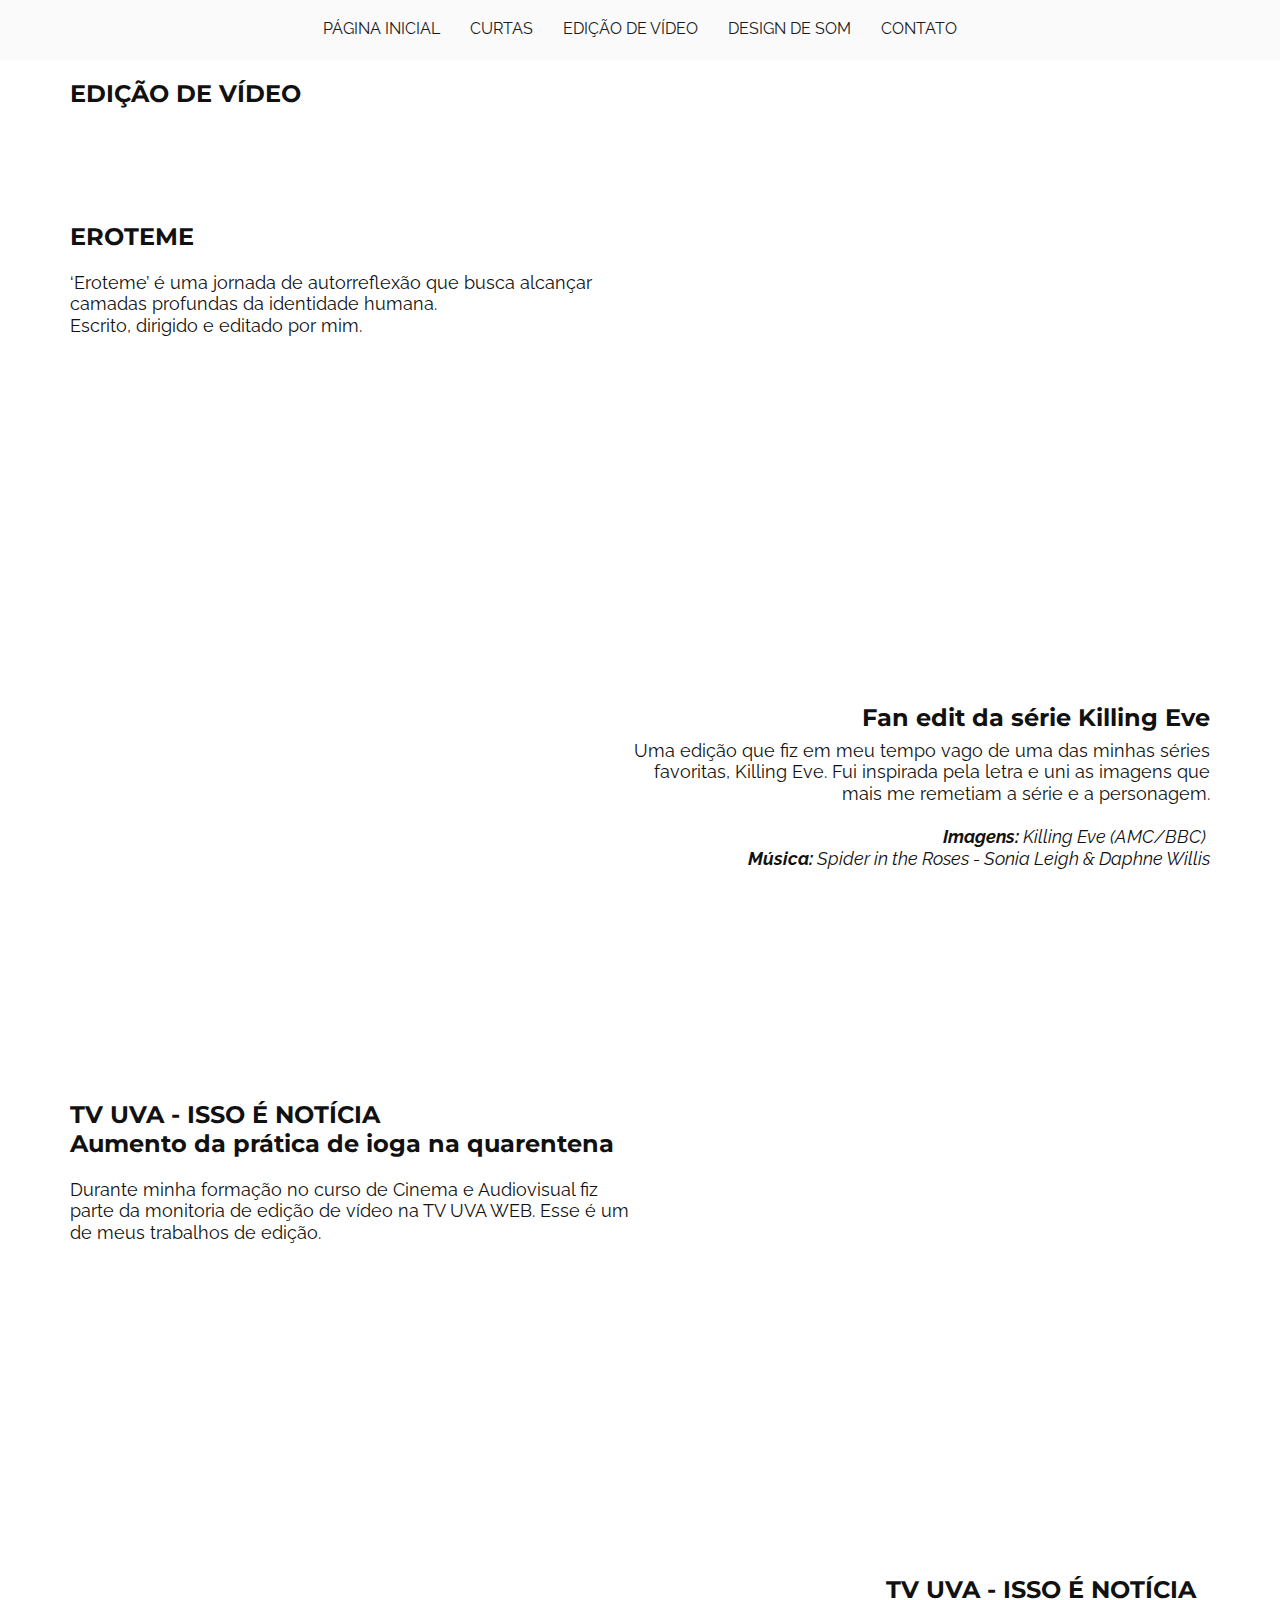
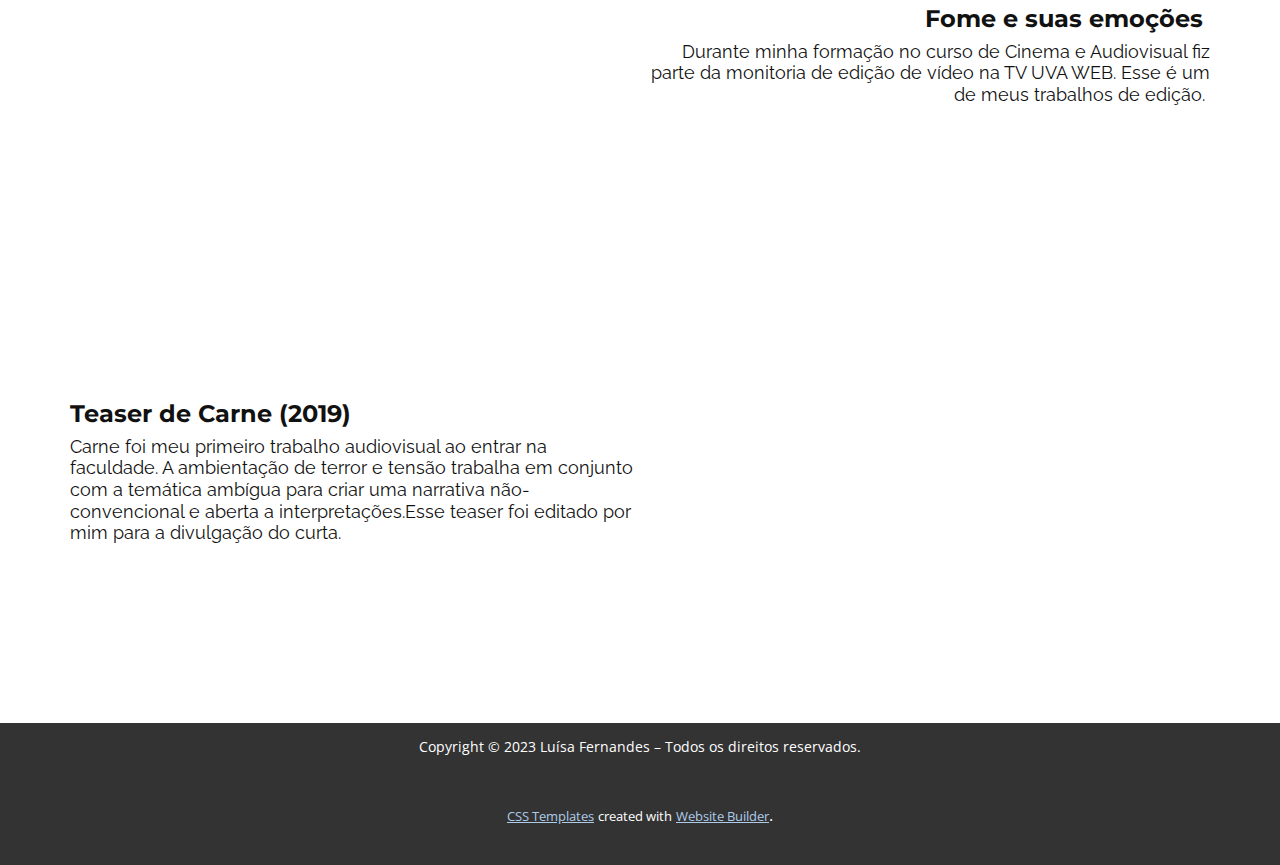
<file: Vídeo.html>
<!DOCTYPE html>
<html style="font-size: 16px;" lang="pt"><head>
    <meta name="viewport" content="width=device-width, initial-scale=1.0">
    <meta charset="utf-8">
    <meta name="keywords" content="">
    <meta name="description" content="">
    <title>Vídeo</title>
    <link rel="stylesheet" href="nicepage.css" media="screen">
<link rel="stylesheet" href="Vídeo.css" media="screen">
    <script class="u-script" type="text/javascript" src="jquery.js" defer=""></script>
    <script class="u-script" type="text/javascript" src="nicepage.js" defer=""></script>
    <meta name="generator" content="Nicepage 6.0.3, nicepage.com">
    <link id="u-theme-google-font" rel="stylesheet" href="https://fonts.googleapis.com/css?family=Roboto:100,100i,300,300i,400,400i,500,500i,700,700i,900,900i|Open+Sans:300,300i,400,400i,500,500i,600,600i,700,700i,800,800i">
    <link id="u-page-google-font" rel="stylesheet" href="https://fonts.googleapis.com/css?family=Montserrat:100,100i,200,200i,300,300i,400,400i,500,500i,600,600i,700,700i,800,800i,900,900i|Raleway:100,100i,200,200i,300,300i,400,400i,500,500i,600,600i,700,700i,800,800i,900,900i">
    
    
    
    
    
    
    
    
    <script type="application/ld+json">{
		"@context": "http://schema.org",
		"@type": "Organization",
		"name": "Portfólio"
}</script>
    <meta name="theme-color" content="#478ac9">
    <meta property="og:title" content="Vídeo">
    <meta property="og:type" content="website">
  <meta data-intl-tel-input-cdn-path="intlTelInput/"></head>
  <body data-path-to-root="./" data-include-products="false" class="u-body u-xl-mode" data-lang="pt"><header class="u-clearfix u-custom-color-2 u-header u-header" id="sec-f242"><div class="u-clearfix u-sheet u-valign-middle-xs u-sheet-1">
        <nav class="u-align-left u-menu u-menu-dropdown u-offcanvas u-menu-1">
          <div class="menu-collapse u-custom-font u-font-raleway" style="text-transform: uppercase;">
            <a class="u-button-style u-custom-text-active-color u-nav-link" href="#" style="padding: 4px 0px; font-size: calc(1em + 8px);">
              <svg class="u-svg-link" preserveAspectRatio="xMidYMin slice" viewBox="0 0 302 302" style=""><use xmlns:xlink="http://www.w3.org/1999/xlink" xlink:href="#svg-5c50"></use></svg>
              <svg xmlns="http://www.w3.org/2000/svg" xmlns:xlink="http://www.w3.org/1999/xlink" version="1.1" id="svg-5c50" x="0px" y="0px" viewBox="0 0 302 302" style="enable-background:new 0 0 302 302;" xml:space="preserve" class="u-svg-content"><g><rect y="36" width="302" height="30"></rect><rect y="236" width="302" height="30"></rect><rect y="136" width="302" height="30"></rect>
</g><g></g><g></g><g></g><g></g><g></g><g></g><g></g><g></g><g></g><g></g><g></g><g></g><g></g><g></g><g></g></svg>
            </a>
          </div>
          <div class="u-custom-menu u-nav-container">
            <ul class="u-custom-font u-font-raleway u-nav u-spacing-30 u-unstyled u-nav-1"><li class="u-nav-item"><a class="u-border-2 u-border-active-palette-5-dark-1 u-border-no-left u-border-no-right u-border-no-top u-button-style u-nav-link u-text-active-grey-90 u-text-grey-90 u-text-hover-grey-90" href="Página-Inicial.html" style="padding: 10px 0px;">Página Inicial</a>
</li><li class="u-nav-item"><a class="u-border-2 u-border-active-palette-5-dark-1 u-border-no-left u-border-no-right u-border-no-top u-button-style u-nav-link u-text-active-grey-90 u-text-grey-90 u-text-hover-grey-90" href="Curtas.html" style="padding: 10px 0px;">Curtas</a>
</li><li class="u-nav-item"><a class="u-border-2 u-border-active-palette-5-dark-1 u-border-no-left u-border-no-right u-border-no-top u-button-style u-nav-link u-text-active-grey-90 u-text-grey-90 u-text-hover-grey-90" href="#" style="padding: 10px 0px;">Edição de Vídeo</a><div class="u-nav-popup"><ul class="u-border-1 u-border-grey-30 u-h-spacing-20 u-nav u-unstyled u-v-spacing-10 u-nav-2"><li class="u-nav-item"><a class="u-button-style u-grey-5 u-nav-link" href="Vídeo.html">Vídeo</a>
</li><li class="u-nav-item"><a class="u-button-style u-grey-5 u-nav-link" href="Design-gráfico.html">Design gráfico</a>
</li></ul>
</div>
</li><li class="u-nav-item"><a class="u-border-2 u-border-active-palette-5-dark-1 u-border-no-left u-border-no-right u-border-no-top u-button-style u-nav-link u-text-active-grey-90 u-text-grey-90 u-text-hover-grey-90" href="Design-de-som.html" style="padding: 10px 0px;">Design de Som</a>
</li><li class="u-nav-item"><a class="u-border-2 u-border-active-palette-5-dark-1 u-border-no-left u-border-no-right u-border-no-top u-button-style u-nav-link u-text-active-grey-90 u-text-grey-90 u-text-hover-grey-90" href="Contato.html" target="_blank" style="padding: 10px 0px;">Contato</a>
</li></ul>
          </div>
          <div class="u-custom-menu u-nav-container-collapse">
            <div class="u-align-center u-black u-container-style u-inner-container-layout u-opacity u-opacity-95 u-sidenav">
              <div class="u-inner-container-layout u-sidenav-overflow">
                <div class="u-menu-close"></div>
                <ul class="u-align-center u-nav u-popupmenu-items u-unstyled u-nav-3"><li class="u-nav-item"><a class="u-button-style u-nav-link" href="Página-Inicial.html">Página Inicial</a>
</li><li class="u-nav-item"><a class="u-button-style u-nav-link" href="Curtas.html">Curtas</a>
</li><li class="u-nav-item"><a class="u-button-style u-nav-link" href="#">Edição de Vídeo</a><div class="u-nav-popup"><ul class="u-border-1 u-border-grey-30 u-h-spacing-20 u-nav u-unstyled u-v-spacing-10 u-nav-4"><li class="u-nav-item"><a class="u-button-style u-nav-link" href="Vídeo.html">Vídeo</a>
</li><li class="u-nav-item"><a class="u-button-style u-nav-link" href="Design-gráfico.html">Design gráfico</a>
</li></ul>
</div>
</li><li class="u-nav-item"><a class="u-button-style u-nav-link" href="Design-de-som.html">Design de Som</a>
</li><li class="u-nav-item"><a class="u-button-style u-nav-link" href="Contato.html" target="_blank">Contato</a>
</li></ul>
              </div>
            </div>
            <div class="u-black u-menu-overlay u-opacity u-opacity-70"></div>
          </div>
        </nav>
      </div></header>
    <section class="u-clearfix u-section-1" id="sec-0dc4">
      <div class="u-clearfix u-sheet u-valign-middle u-sheet-1">
        <h4 class="u-custom-font u-font-montserrat u-text u-text-default u-text-1">eDIÇÃO DE VÍDEO</h4>
      </div>
    </section>
    <section class="u-clearfix u-section-2" id="carousel_2dd0">
      <div class="u-clearfix u-sheet u-sheet-1">
        <div class="u-align-right u-video u-video-contain u-video-1">
          <div class="embed-responsive embed-responsive-1">
            <iframe style="position: absolute;top: 0;left: 0;width: 100%;height: 100%;" class="embed-responsive-item" src="https://www.youtube.com/embed/yFZafTrTtNs?playlist=yFZafTrTtNs&amp;loop=1&amp;mute=1&amp;showinfo=0&amp;controls=0&amp;start=0&amp;autoplay=1" data-autoplay="1" frameborder="0" allowfullscreen=""></iframe>
          </div>
        </div>
        <h4 class="u-align-center-md u-align-center-sm u-align-center-xs u-align-left-lg u-align-left-xl u-custom-font u-font-montserrat u-text u-text-1">EROTEME</h4>
        <h6 class="u-align-left u-custom-font u-font-raleway u-text u-text-2"> ‘Eroteme’ é uma jornada de autorreflexão que busca alcançar camadas profundas da identidade humana.<br>Escrito, dirigido e editado por mim.
        </h6>
      </div>
    </section>
    <section class="u-clearfix u-section-3" id="sec-45fb">
      <div class="u-clearfix u-sheet u-sheet-1">
        <div class="u-align-left u-video u-video-contain u-video-1">
          <div class="embed-responsive embed-responsive-1">
            <iframe style="position: absolute;top: 0;left: 0;width: 100%;height: 100%;" class="embed-responsive-item" src="https://www.youtube.com/embed/3ebN2dB8JGU?playlist=3ebN2dB8JGU&amp;loop=1&amp;mute=1&amp;showinfo=0&amp;controls=0&amp;start=0&amp;autoplay=1" data-autoplay="1" frameborder="0" allowfullscreen=""></iframe>
          </div>
        </div>
        <h4 class="u-align-center-md u-align-center-sm u-align-center-xs u-align-right-lg u-align-right-xl u-custom-font u-font-montserrat u-text u-text-1"> Fan edit da série Killing Eve</h4>
        <h6 class="u-align-left-md u-align-left-sm u-align-left-xs u-align-right-lg u-align-right-xl u-custom-font u-font-raleway u-text u-text-2"> Uma
 edição que fiz em meu tempo vago de uma das minhas séries favoritas, 
Killing Eve. Fui inspirada pela letra e uni as imagens que mais me 
remetiam a série e a personagem.<br>
          <span style="font-weight: 700;">
            <br>
            <span style="font-style: italic;">&nbsp;Imagens: <span style="font-weight: 400;">Killing Eve (AMC/BBC)</span>&nbsp;<br>Música: <span style="font-weight: 400;">Spider in the Roses - Sonia Leigh &amp; Daphne Willis</span>
            </span>
          </span>
        </h6>
      </div>
    </section>
    <section class="u-clearfix u-section-4" id="sec-a9be">
      <div class="u-clearfix u-sheet u-sheet-1">
        <div class="u-align-right u-video u-video-contain u-video-1">
          <div class="embed-responsive embed-responsive-1">
            <iframe style="position: absolute;top: 0;left: 0;width: 100%;height: 100%;" class="embed-responsive-item" src="https://www.youtube.com/embed/0Lv4_I0umkE?playlist=0Lv4_I0umkE&amp;loop=1&amp;mute=1&amp;showinfo=0&amp;controls=0&amp;start=0&amp;autoplay=1" data-autoplay="1" frameborder="0" allowfullscreen=""></iframe>
          </div>
        </div>
        <h4 class="u-align-center-md u-align-center-sm u-align-center-xs u-align-left-lg u-align-left-xl u-custom-font u-font-montserrat u-text u-text-1"> TV UVA - ISSO É NOTÍCIA<br>Aumento da prática de ioga na quarentena
        </h4>
        <h6 class="u-align-left u-custom-font u-font-raleway u-text u-text-2"> Durante minha formação no curso de Cinema e Audiovisual fiz parte 
da monitoria de edição de vídeo na TV UVA WEB. Esse é um de meus 
trabalhos de edição.&nbsp;</h6>
      </div>
    </section>
    <section class="u-clearfix u-section-5" id="sec-862b">
      <div class="u-clearfix u-sheet u-sheet-1">
        <div class="u-align-left u-video u-video-contain u-video-1">
          <div class="embed-responsive embed-responsive-1">
            <iframe style="position: absolute;top: 0;left: 0;width: 100%;height: 100%;" class="embed-responsive-item" src="https://www.youtube.com/embed/4OqabhQZsh8?playlist=4OqabhQZsh8&amp;loop=1&amp;mute=1&amp;showinfo=0&amp;controls=0&amp;start=0&amp;autoplay=1" data-autoplay="1" frameborder="0" allowfullscreen=""></iframe>
          </div>
        </div>
        <h4 class="u-align-center-md u-align-center-sm u-align-center-xs u-align-right-lg u-align-right-xl u-custom-font u-font-montserrat u-text u-text-1"> TV UVA - ISSO É NOTÍCIA&nbsp;<br>Fome e suas emoções
        </h4>
        <h6 class="u-align-left-md u-align-left-sm u-align-left-xs u-align-right-lg u-align-right-xl u-custom-font u-font-raleway u-text u-text-2"> Durante minha formação no curso de Cinema e Audiovisual fiz parte 
da monitoria de edição de vídeo na TV UVA WEB. Esse é um de meus 
trabalhos de edição.&nbsp;</h6>
      </div>
    </section>
    <section class="skrollable u-clearfix u-parallax u-section-6" id="sec-f097">
      <div class="u-clearfix u-sheet u-sheet-1">
        <div class="u-align-right u-video u-video-contain u-video-1">
          <div class="embed-responsive embed-responsive-1">
            <iframe style="position: absolute;top: 0;left: 0;width: 100%;height: 100%;" class="embed-responsive-item" src="https://www.youtube.com/embed/pijuuoBtPP0?playlist=pijuuoBtPP0&amp;loop=1&amp;mute=1&amp;showinfo=0&amp;controls=0&amp;start=0&amp;autoplay=1" data-autoplay="1" frameborder="0" allowfullscreen=""></iframe>
          </div>
        </div>
        <h4 class="u-align-center-md u-align-center-sm u-align-center-xs u-align-left-lg u-align-left-xl u-custom-font u-font-montserrat u-text u-text-1"> Teaser de Carne (2019)</h4>
        <h6 class="u-align-left u-custom-font u-font-raleway u-text u-text-2"> Carne
 foi meu primeiro trabalho audiovisual ao entrar na faculdade. A 
ambientação de terror e tensão trabalha em conjunto com a temática 
ambígua para criar uma narrativa não-convencional e aberta a 
interpretações.Esse teaser foi editado por mim para a divulgação do curta.</h6>
      </div>
    </section>
    
    
    
    <footer class="u-align-center u-clearfix u-container-align-center u-footer u-grey-80 u-footer" id="sec-375a"><div class="u-clearfix u-sheet u-sheet-1">
        <p class="u-align-center u-small-text u-text u-text-variant u-text-1"> Copyright © 2023 Luísa Fernandes – Todos os direitos reservados.</p>
      </div></footer>
    <section class="u-backlink u-clearfix u-grey-80">
      <a class="u-link" href="https://nicepage.com/css-templates" target="_blank">
        <span>CSS Templates</span>
      </a>
      <p class="u-text">
        <span>created with</span>
      </p>
      <a class="u-link" href="https://nicepage.best" target="_blank">
        <span>Website Builder</span>
      </a>. 
    </section>
  
</body></html>
</file>
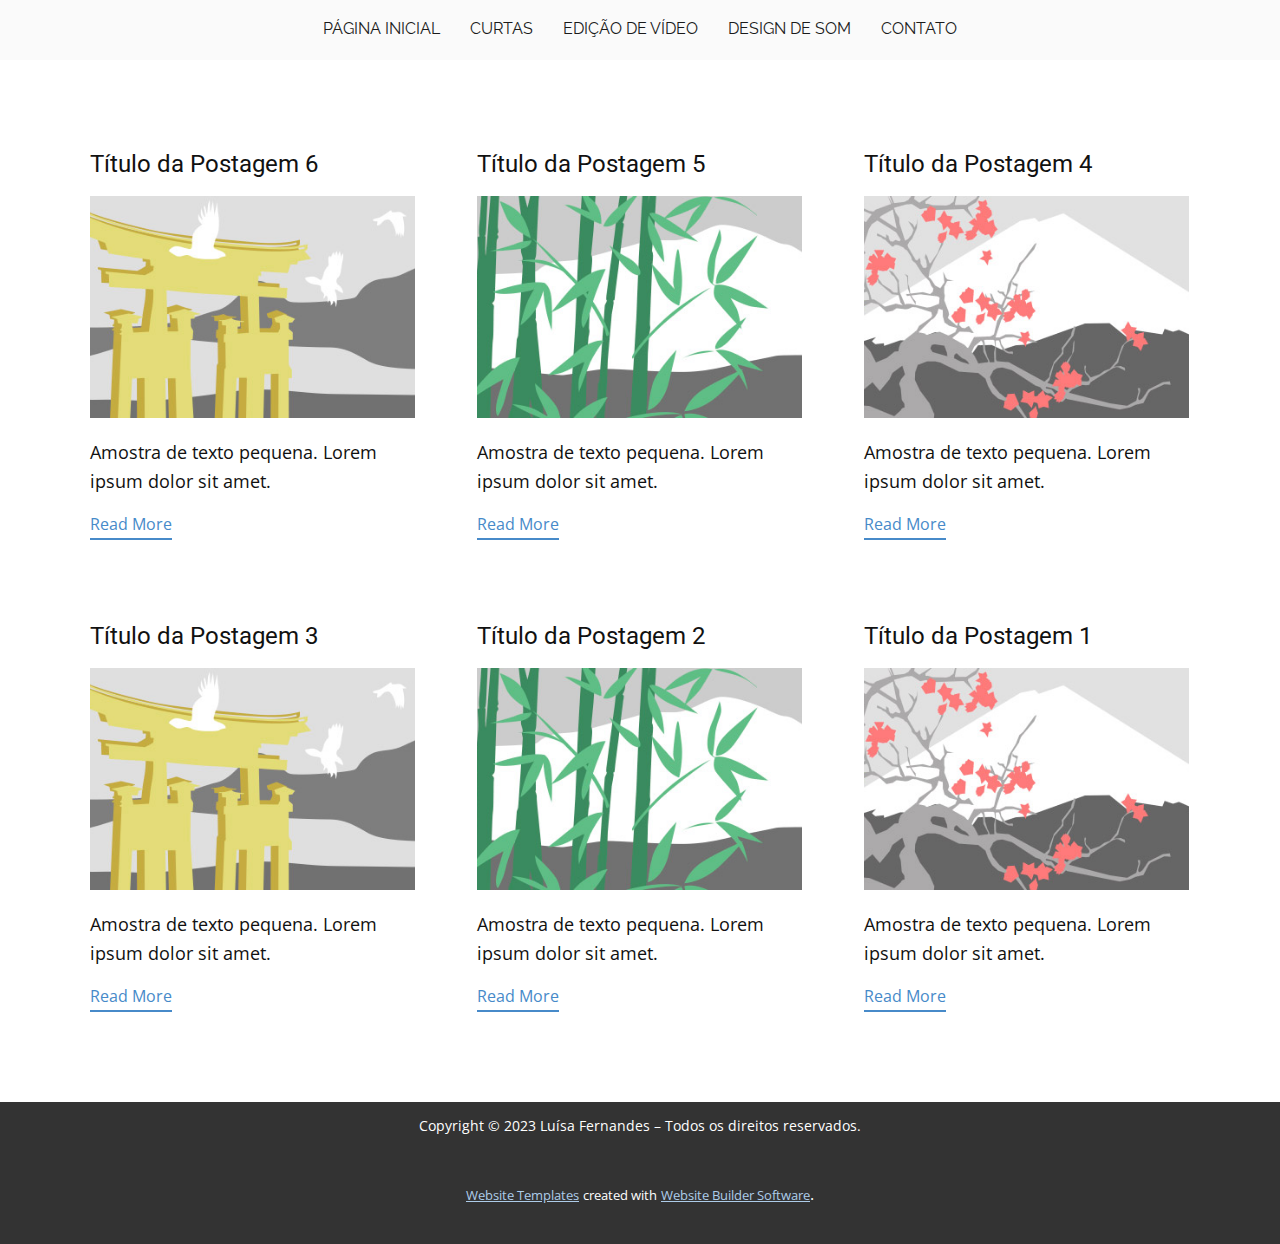
<file: blog/blog.html>
<!DOCTYPE html>
<html style="font-size: 16px;" lang="pt"><head>
    <meta name="viewport" content="width=device-width, initial-scale=1.0">
    <meta charset="utf-8">
    <meta name="keywords" content="">
    <meta name="description" content="">
    <title>Blog</title>
    <link rel="stylesheet" href="../nicepage.css" media="screen">
<link rel="stylesheet" href="../Blog-Template.css" media="screen">
    <script class="u-script" type="text/javascript" src="../jquery.js" defer=""></script>
    <script class="u-script" type="text/javascript" src="../nicepage.js" defer=""></script>
    <meta name="generator" content="Nicepage 6.0.3, nicepage.com">
    <link id="u-theme-google-font" rel="stylesheet" href="https://fonts.googleapis.com/css?family=Roboto:100,100i,300,300i,400,400i,500,500i,700,700i,900,900i|Open+Sans:300,300i,400,400i,500,500i,600,600i,700,700i,800,800i">
    <link id="u-page-google-font" rel="stylesheet" href="https://fonts.googleapis.com/css?family=Raleway:100,100i,200,200i,300,300i,400,400i,500,500i,600,600i,700,700i,800,800i,900,900i">
    
    
    
    <script type="application/ld+json">{
		"@context": "http://schema.org",
		"@type": "Organization",
		"name": "Portfólio"
}</script>
    <meta name="theme-color" content="#478ac9">
  <meta data-intl-tel-input-cdn-path="intlTelInput/"></head>
  <body data-path-to-root="./" data-include-products="false" class="u-body u-xl-mode" data-lang="pt"><header class="u-clearfix u-custom-color-2 u-header u-header" id="sec-f242"><div class="u-clearfix u-sheet u-valign-middle-xs u-sheet-1">
        <nav class="u-align-left u-menu u-menu-dropdown u-offcanvas u-menu-1">
          <div class="menu-collapse u-custom-font u-font-raleway" style="text-transform: uppercase;">
            <a class="u-button-style u-custom-text-active-color u-nav-link" href="#" style="padding: 4px 0px; font-size: calc(1em + 8px);">
              <svg class="u-svg-link" preserveAspectRatio="xMidYMin slice" viewBox="0 0 302 302" style=""><use xmlns:xlink="http://www.w3.org/1999/xlink" xlink:href="#svg-5c50"></use></svg>
              <svg xmlns="http://www.w3.org/2000/svg" xmlns:xlink="http://www.w3.org/1999/xlink" version="1.1" id="svg-5c50" x="0px" y="0px" viewBox="0 0 302 302" style="enable-background:new 0 0 302 302;" xml:space="preserve" class="u-svg-content"><g><rect y="36" width="302" height="30"></rect><rect y="236" width="302" height="30"></rect><rect y="136" width="302" height="30"></rect>
</g><g></g><g></g><g></g><g></g><g></g><g></g><g></g><g></g><g></g><g></g><g></g><g></g><g></g><g></g><g></g></svg>
            </a>
          </div>
          <div class="u-custom-menu u-nav-container">
            <ul class="u-custom-font u-font-raleway u-nav u-spacing-30 u-unstyled u-nav-1"><li class="u-nav-item"><a class="u-border-2 u-border-active-palette-5-dark-1 u-border-no-left u-border-no-right u-border-no-top u-button-style u-nav-link u-text-active-grey-90 u-text-grey-90 u-text-hover-grey-90" href="../Página-Inicial.html" style="padding: 10px 0px;">Página Inicial</a>
</li><li class="u-nav-item"><a class="u-border-2 u-border-active-palette-5-dark-1 u-border-no-left u-border-no-right u-border-no-top u-button-style u-nav-link u-text-active-grey-90 u-text-grey-90 u-text-hover-grey-90" href="../Curtas.html" style="padding: 10px 0px;">Curtas</a>
</li><li class="u-nav-item"><a class="u-border-2 u-border-active-palette-5-dark-1 u-border-no-left u-border-no-right u-border-no-top u-button-style u-nav-link u-text-active-grey-90 u-text-grey-90 u-text-hover-grey-90" href="#" style="padding: 10px 0px;">Edição de Vídeo</a><div class="u-nav-popup"><ul class="u-border-1 u-border-grey-30 u-h-spacing-20 u-nav u-unstyled u-v-spacing-10 u-nav-2"><li class="u-nav-item"><a class="u-button-style u-grey-5 u-nav-link" href="../Vídeo.html">Vídeo</a>
</li><li class="u-nav-item"><a class="u-button-style u-grey-5 u-nav-link" href="../Design-gráfico.html">Design gráfico</a>
</li></ul>
</div>
</li><li class="u-nav-item"><a class="u-border-2 u-border-active-palette-5-dark-1 u-border-no-left u-border-no-right u-border-no-top u-button-style u-nav-link u-text-active-grey-90 u-text-grey-90 u-text-hover-grey-90" href="../Design-de-som.html" style="padding: 10px 0px;">Design de Som</a>
</li><li class="u-nav-item"><a class="u-border-2 u-border-active-palette-5-dark-1 u-border-no-left u-border-no-right u-border-no-top u-button-style u-nav-link u-text-active-grey-90 u-text-grey-90 u-text-hover-grey-90" href="../Contato.html" target="_blank" style="padding: 10px 0px;">Contato</a>
</li></ul>
          </div>
          <div class="u-custom-menu u-nav-container-collapse">
            <div class="u-align-center u-black u-container-style u-inner-container-layout u-opacity u-opacity-95 u-sidenav">
              <div class="u-inner-container-layout u-sidenav-overflow">
                <div class="u-menu-close"></div>
                <ul class="u-align-center u-nav u-popupmenu-items u-unstyled u-nav-3"><li class="u-nav-item"><a class="u-button-style u-nav-link" href="../Página-Inicial.html">Página Inicial</a>
</li><li class="u-nav-item"><a class="u-button-style u-nav-link" href="../Curtas.html">Curtas</a>
</li><li class="u-nav-item"><a class="u-button-style u-nav-link" href="#">Edição de Vídeo</a><div class="u-nav-popup"><ul class="u-border-1 u-border-grey-30 u-h-spacing-20 u-nav u-unstyled u-v-spacing-10 u-nav-4"><li class="u-nav-item"><a class="u-button-style u-nav-link" href="../Vídeo.html">Vídeo</a>
</li><li class="u-nav-item"><a class="u-button-style u-nav-link" href="../Design-gráfico.html">Design gráfico</a>
</li></ul>
</div>
</li><li class="u-nav-item"><a class="u-button-style u-nav-link" href="../Design-de-som.html">Design de Som</a>
</li><li class="u-nav-item"><a class="u-button-style u-nav-link" href="../Contato.html" target="_blank">Contato</a>
</li></ul>
              </div>
            </div>
            <div class="u-black u-menu-overlay u-opacity u-opacity-70"></div>
          </div>
        </nav>
      </div></header>
    <section class="u-clearfix u-section-1" id="sec-7bd7">
      <div class="u-clearfix u-sheet u-valign-middle u-sheet-1"><!--blog--><!--blog_options_json--><!--{"type":"Recent","source":"","tags":"","count":""}--><!--/blog_options_json-->
        <div class="u-blog u-expanded-width u-repeater u-repeater-1"><!--blog_post-->
          <div class="u-blog-post u-container-style u-repeater-item u-white u-repeater-item-1">
            <div class="u-container-layout u-similar-container u-valign-top u-container-layout-1"><!--blog_post_header-->
              <h4 class="u-blog-control u-text u-text-1">
                <a class="u-post-header-link" href="../blog/post-5.html">Título da Postagem 6</a>
              </h4><!--/blog_post_header--><!--blog_post_image-->
              <a class="u-post-header-link" href="../blog/post-5.html"><img alt="" class="u-blog-control u-expanded-width u-image u-image-default u-image-1" src="../images/8ad73f3c.jpeg"></a><!--/blog_post_image--><!--blog_post_content-->
              <div class="u-blog-control u-post-content u-text u-text-2 fr-view">Amostra de texto pequena. Lorem ipsum dolor sit amet.</div><!--/blog_post_content--><!--blog_post_readmore-->
              <a href="../blog/post-5.html" class="u-blog-control u-border-2 u-border-palette-1-base u-btn u-btn-rectangle u-button-style u-none u-btn-1"><!--blog_post_readmore_content--><!--options_json--><!--{"content":"Read More","defaultValue":"Ler Mais"}--><!--/options_json-->Read More<!--/blog_post_readmore_content--></a><!--/blog_post_readmore-->
            </div>
          </div><div class="u-blog-post u-container-style u-repeater-item u-video-cover u-white">
            <div class="u-container-layout u-similar-container u-valign-top u-container-layout-2"><!--blog_post_header-->
              <h4 class="u-blog-control u-text u-text-3">
                <a class="u-post-header-link" href="../blog/post-4.html">Título da Postagem 5</a>
              </h4><!--/blog_post_header--><!--blog_post_image-->
              <a class="u-post-header-link" href="../blog/post-4.html"><img alt="" class="u-blog-control u-expanded-width u-image u-image-default u-image-2" src="../images/68f64b9d.jpeg"></a><!--/blog_post_image--><!--blog_post_content-->
              <div class="u-blog-control u-post-content u-text u-text-4 fr-view">Amostra de texto pequena. Lorem ipsum dolor sit amet.</div><!--/blog_post_content--><!--blog_post_readmore-->
              <a href="../blog/post-4.html" class="u-blog-control u-border-2 u-border-palette-1-base u-btn u-btn-rectangle u-button-style u-none u-btn-2"><!--blog_post_readmore_content--><!--options_json--><!--{"content":"Read More","defaultValue":"Ler Mais"}--><!--/options_json-->Read More<!--/blog_post_readmore_content--></a><!--/blog_post_readmore-->
            </div>
          </div><div class="u-blog-post u-container-style u-repeater-item u-video-cover u-white">
            <div class="u-container-layout u-similar-container u-valign-top u-container-layout-3"><!--blog_post_header-->
              <h4 class="u-blog-control u-text u-text-5">
                <a class="u-post-header-link" href="../blog/post-3.html">Título da Postagem 4</a>
              </h4><!--/blog_post_header--><!--blog_post_image-->
              <a class="u-post-header-link" href="../blog/post-3.html"><img alt="" class="u-blog-control u-expanded-width u-image u-image-default u-image-3" src="../images/0fd3416c.jpeg"></a><!--/blog_post_image--><!--blog_post_content-->
              <div class="u-blog-control u-post-content u-text u-text-6 fr-view">Amostra de texto pequena. Lorem ipsum dolor sit amet.</div><!--/blog_post_content--><!--blog_post_readmore-->
              <a href="../blog/post-3.html" class="u-blog-control u-border-2 u-border-palette-1-base u-btn u-btn-rectangle u-button-style u-none u-btn-3"><!--blog_post_readmore_content--><!--options_json--><!--{"content":"Read More","defaultValue":"Ler Mais"}--><!--/options_json-->Read More<!--/blog_post_readmore_content--></a><!--/blog_post_readmore-->
            </div>
          </div><div class="u-blog-post u-container-style u-repeater-item u-white u-repeater-item-1">
            <div class="u-container-layout u-similar-container u-valign-top u-container-layout-1"><!--blog_post_header-->
              <h4 class="u-blog-control u-text u-text-1">
                <a class="u-post-header-link" href="../blog/post-2.html">Título da Postagem 3</a>
              </h4><!--/blog_post_header--><!--blog_post_image-->
              <a class="u-post-header-link" href="../blog/post-2.html"><img alt="" class="u-blog-control u-expanded-width u-image u-image-default u-image-1" src="../images/8ad73f3c.jpeg"></a><!--/blog_post_image--><!--blog_post_content-->
              <div class="u-blog-control u-post-content u-text u-text-2 fr-view">Amostra de texto pequena. Lorem ipsum dolor sit amet.</div><!--/blog_post_content--><!--blog_post_readmore-->
              <a href="../blog/post-2.html" class="u-blog-control u-border-2 u-border-palette-1-base u-btn u-btn-rectangle u-button-style u-none u-btn-1"><!--blog_post_readmore_content--><!--options_json--><!--{"content":"Read More","defaultValue":"Ler Mais"}--><!--/options_json-->Read More<!--/blog_post_readmore_content--></a><!--/blog_post_readmore-->
            </div>
          </div><div class="u-blog-post u-container-style u-repeater-item u-video-cover u-white">
            <div class="u-container-layout u-similar-container u-valign-top u-container-layout-2"><!--blog_post_header-->
              <h4 class="u-blog-control u-text u-text-3">
                <a class="u-post-header-link" href="../blog/post-1.html">Título da Postagem 2</a>
              </h4><!--/blog_post_header--><!--blog_post_image-->
              <a class="u-post-header-link" href="../blog/post-1.html"><img alt="" class="u-blog-control u-expanded-width u-image u-image-default u-image-2" src="../images/68f64b9d.jpeg"></a><!--/blog_post_image--><!--blog_post_content-->
              <div class="u-blog-control u-post-content u-text u-text-4 fr-view">Amostra de texto pequena. Lorem ipsum dolor sit amet.</div><!--/blog_post_content--><!--blog_post_readmore-->
              <a href="../blog/post-1.html" class="u-blog-control u-border-2 u-border-palette-1-base u-btn u-btn-rectangle u-button-style u-none u-btn-2"><!--blog_post_readmore_content--><!--options_json--><!--{"content":"Read More","defaultValue":"Ler Mais"}--><!--/options_json-->Read More<!--/blog_post_readmore_content--></a><!--/blog_post_readmore-->
            </div>
          </div><div class="u-blog-post u-container-style u-repeater-item u-video-cover u-white">
            <div class="u-container-layout u-similar-container u-valign-top u-container-layout-3"><!--blog_post_header-->
              <h4 class="u-blog-control u-text u-text-5">
                <a class="u-post-header-link" href="../blog/post.html">Título da Postagem 1</a>
              </h4><!--/blog_post_header--><!--blog_post_image-->
              <a class="u-post-header-link" href="../blog/post.html"><img alt="" class="u-blog-control u-expanded-width u-image u-image-default u-image-3" src="../images/0fd3416c.jpeg"></a><!--/blog_post_image--><!--blog_post_content-->
              <div class="u-blog-control u-post-content u-text u-text-6 fr-view">Amostra de texto pequena. Lorem ipsum dolor sit amet.</div><!--/blog_post_content--><!--blog_post_readmore-->
              <a href="../blog/post.html" class="u-blog-control u-border-2 u-border-palette-1-base u-btn u-btn-rectangle u-button-style u-none u-btn-3"><!--blog_post_readmore_content--><!--options_json--><!--{"content":"Read More","defaultValue":"Ler Mais"}--><!--/options_json-->Read More<!--/blog_post_readmore_content--></a><!--/blog_post_readmore-->
            </div>
          </div><!--/blog_post--><!--blog_post-->
          <!--/blog_post--><!--blog_post-->
          <!--/blog_post-->
        </div><!--/blog-->
      </div>
    </section>
    
    
    
    <footer class="u-align-center u-clearfix u-container-align-center u-footer u-grey-80 u-footer" id="sec-375a"><div class="u-clearfix u-sheet u-sheet-1">
        <p class="u-align-center u-small-text u-text u-text-variant u-text-1"> Copyright © 2023 Luísa Fernandes – Todos os direitos reservados.</p>
      </div></footer>
    <section class="u-backlink u-clearfix u-grey-80">
      <a class="u-link" href="https://nicepage.com/website-templates" target="_blank">
        <span>Website Templates</span>
      </a>
      <p class="u-text">
        <span>created with</span>
      </p>
      <a class="u-link" href="" target="_blank">
        <span>Website Builder Software</span>
      </a>. 
    </section>
  
</body></html>
</file>
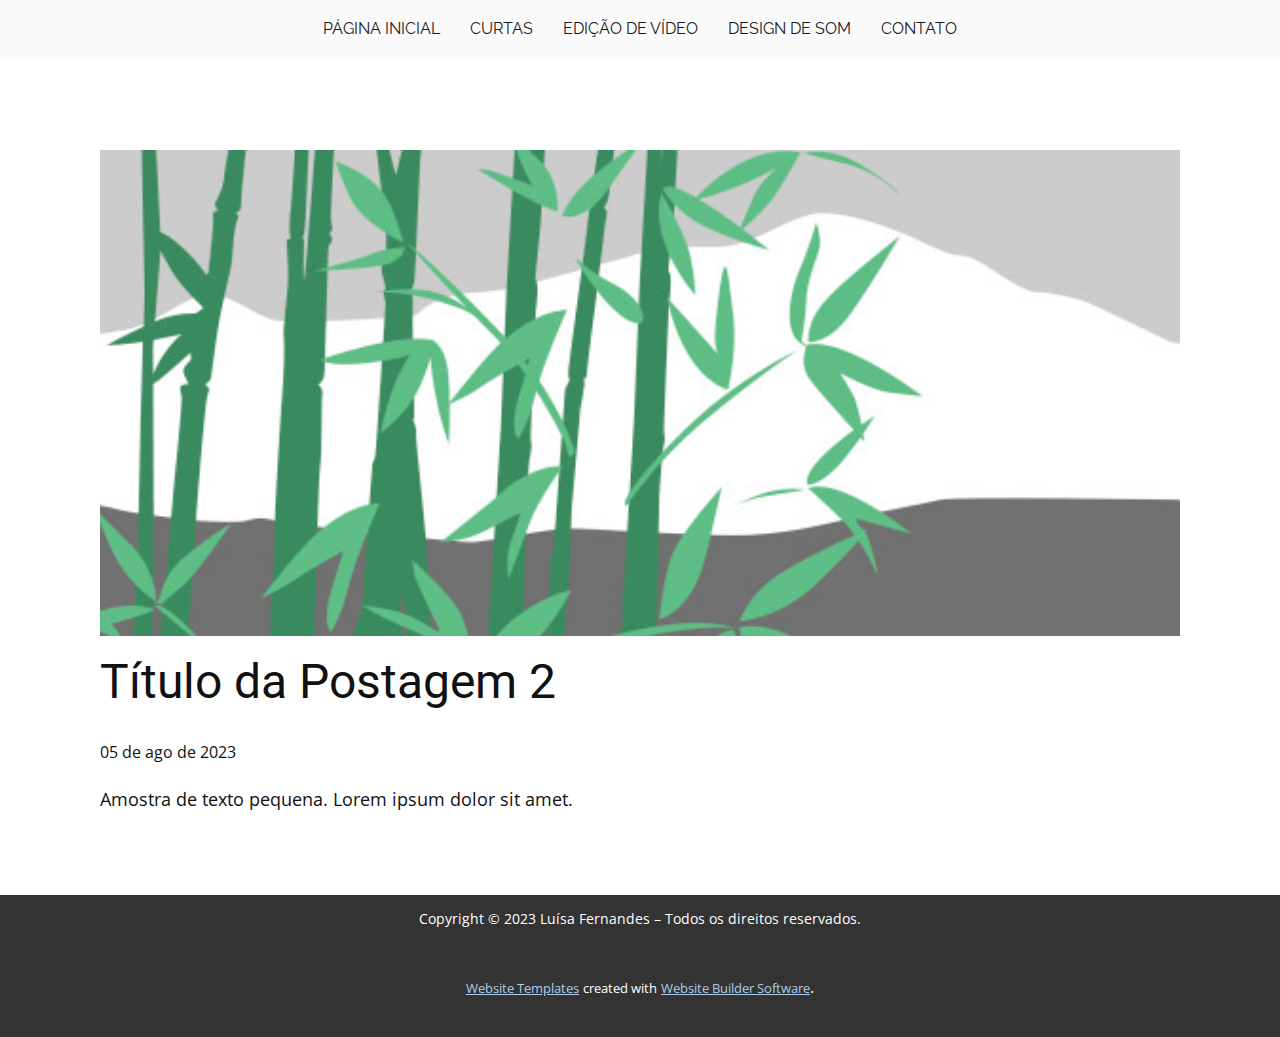
<file: blog/post-1.html>
<!DOCTYPE html>
<html style="font-size: 16px;" lang="pt"><head>
    <meta name="viewport" content="width=device-width, initial-scale=1.0">
    <meta charset="utf-8">
    <meta name="keywords" content="Título da Postagem 1">
    <meta name="description" content="">
    <title>Título da Postagem 2</title>
    <link rel="stylesheet" href="../nicepage.css" media="screen">
<link rel="stylesheet" href="../Post-Template.css" media="screen">
    <script class="u-script" type="text/javascript" src="../jquery.js" defer=""></script>
    <script class="u-script" type="text/javascript" src="../nicepage.js" defer=""></script>
    <meta name="generator" content="Nicepage 6.0.3, nicepage.com">
    <link id="u-theme-google-font" rel="stylesheet" href="https://fonts.googleapis.com/css?family=Roboto:100,100i,300,300i,400,400i,500,500i,700,700i,900,900i|Open+Sans:300,300i,400,400i,500,500i,600,600i,700,700i,800,800i">
    <link id="u-page-google-font" rel="stylesheet" href="https://fonts.googleapis.com/css?family=Raleway:100,100i,200,200i,300,300i,400,400i,500,500i,600,600i,700,700i,800,800i,900,900i">
    
    
    
    <script type="application/ld+json">{
		"@context": "http://schema.org",
		"@type": "Organization",
		"name": "Portfólio"
}</script>
    <meta name="theme-color" content="#478ac9">
  <meta data-intl-tel-input-cdn-path="intlTelInput/"></head>
  <body data-path-to-root="./" data-include-products="false" class="u-body u-xl-mode" data-lang="pt"><header class="u-clearfix u-custom-color-2 u-header u-header" id="sec-f242"><div class="u-clearfix u-sheet u-valign-middle-xs u-sheet-1">
        <nav class="u-align-left u-menu u-menu-dropdown u-offcanvas u-menu-1">
          <div class="menu-collapse u-custom-font u-font-raleway" style="text-transform: uppercase;">
            <a class="u-button-style u-custom-text-active-color u-nav-link" href="#" style="padding: 4px 0px; font-size: calc(1em + 8px);">
              <svg class="u-svg-link" preserveAspectRatio="xMidYMin slice" viewBox="0 0 302 302" style=""><use xmlns:xlink="http://www.w3.org/1999/xlink" xlink:href="#svg-5c50"></use></svg>
              <svg xmlns="http://www.w3.org/2000/svg" xmlns:xlink="http://www.w3.org/1999/xlink" version="1.1" id="svg-5c50" x="0px" y="0px" viewBox="0 0 302 302" style="enable-background:new 0 0 302 302;" xml:space="preserve" class="u-svg-content"><g><rect y="36" width="302" height="30"></rect><rect y="236" width="302" height="30"></rect><rect y="136" width="302" height="30"></rect>
</g><g></g><g></g><g></g><g></g><g></g><g></g><g></g><g></g><g></g><g></g><g></g><g></g><g></g><g></g><g></g></svg>
            </a>
          </div>
          <div class="u-custom-menu u-nav-container">
            <ul class="u-custom-font u-font-raleway u-nav u-spacing-30 u-unstyled u-nav-1"><li class="u-nav-item"><a class="u-border-2 u-border-active-palette-5-dark-1 u-border-no-left u-border-no-right u-border-no-top u-button-style u-nav-link u-text-active-grey-90 u-text-grey-90 u-text-hover-grey-90" href="../Página-Inicial.html" style="padding: 10px 0px;">Página Inicial</a>
</li><li class="u-nav-item"><a class="u-border-2 u-border-active-palette-5-dark-1 u-border-no-left u-border-no-right u-border-no-top u-button-style u-nav-link u-text-active-grey-90 u-text-grey-90 u-text-hover-grey-90" href="../Curtas.html" style="padding: 10px 0px;">Curtas</a>
</li><li class="u-nav-item"><a class="u-border-2 u-border-active-palette-5-dark-1 u-border-no-left u-border-no-right u-border-no-top u-button-style u-nav-link u-text-active-grey-90 u-text-grey-90 u-text-hover-grey-90" href="#" style="padding: 10px 0px;">Edição de Vídeo</a><div class="u-nav-popup"><ul class="u-border-1 u-border-grey-30 u-h-spacing-20 u-nav u-unstyled u-v-spacing-10 u-nav-2"><li class="u-nav-item"><a class="u-button-style u-grey-5 u-nav-link" href="../Vídeo.html">Vídeo</a>
</li><li class="u-nav-item"><a class="u-button-style u-grey-5 u-nav-link" href="../Design-gráfico.html">Design gráfico</a>
</li></ul>
</div>
</li><li class="u-nav-item"><a class="u-border-2 u-border-active-palette-5-dark-1 u-border-no-left u-border-no-right u-border-no-top u-button-style u-nav-link u-text-active-grey-90 u-text-grey-90 u-text-hover-grey-90" href="../Design-de-som.html" style="padding: 10px 0px;">Design de Som</a>
</li><li class="u-nav-item"><a class="u-border-2 u-border-active-palette-5-dark-1 u-border-no-left u-border-no-right u-border-no-top u-button-style u-nav-link u-text-active-grey-90 u-text-grey-90 u-text-hover-grey-90" href="../Contato.html" target="_blank" style="padding: 10px 0px;">Contato</a>
</li></ul>
          </div>
          <div class="u-custom-menu u-nav-container-collapse">
            <div class="u-align-center u-black u-container-style u-inner-container-layout u-opacity u-opacity-95 u-sidenav">
              <div class="u-inner-container-layout u-sidenav-overflow">
                <div class="u-menu-close"></div>
                <ul class="u-align-center u-nav u-popupmenu-items u-unstyled u-nav-3"><li class="u-nav-item"><a class="u-button-style u-nav-link" href="../Página-Inicial.html">Página Inicial</a>
</li><li class="u-nav-item"><a class="u-button-style u-nav-link" href="../Curtas.html">Curtas</a>
</li><li class="u-nav-item"><a class="u-button-style u-nav-link" href="#">Edição de Vídeo</a><div class="u-nav-popup"><ul class="u-border-1 u-border-grey-30 u-h-spacing-20 u-nav u-unstyled u-v-spacing-10 u-nav-4"><li class="u-nav-item"><a class="u-button-style u-nav-link" href="../Vídeo.html">Vídeo</a>
</li><li class="u-nav-item"><a class="u-button-style u-nav-link" href="../Design-gráfico.html">Design gráfico</a>
</li></ul>
</div>
</li><li class="u-nav-item"><a class="u-button-style u-nav-link" href="../Design-de-som.html">Design de Som</a>
</li><li class="u-nav-item"><a class="u-button-style u-nav-link" href="../Contato.html" target="_blank">Contato</a>
</li></ul>
              </div>
            </div>
            <div class="u-black u-menu-overlay u-opacity u-opacity-70"></div>
          </div>
        </nav>
      </div></header>
    <section class="u-align-center u-clearfix u-section-1" id="sec-ba12">
      <div class="u-clearfix u-sheet u-valign-middle-md u-valign-middle-sm u-valign-middle-xs u-sheet-1"><!--post_details--><!--post_details_options_json--><!--{"source":""}--><!--/post_details_options_json--><!--blog_post-->
        <div class="u-container-style u-expanded-width u-post-details u-post-details-1">
          <div class="u-container-layout u-valign-middle u-container-layout-1"><!--blog_post_image-->
            <img alt="" class="u-blog-control u-expanded-width u-image u-image-default u-image-1" src="../images/68f64b9d.jpeg"><!--/blog_post_image--><!--blog_post_header-->
            <h2 class="u-blog-control u-text u-text-1">Título da Postagem 2</h2><!--/blog_post_header--><!--blog_post_metadata-->
            <div class="u-blog-control u-metadata u-metadata-1"><!--blog_post_metadata_date-->
              <span class="u-meta-date u-meta-icon">05 de ago de 2023</span><!--/blog_post_metadata_date--><!--blog_post_metadata_category-->
              <!--/blog_post_metadata_category--><!--blog_post_metadata_comments-->
              <!--/blog_post_metadata_comments-->
            </div><!--/blog_post_metadata--><!--blog_post_content-->
            <div class="u-align-justify u-blog-control u-post-content u-text u-text-2 fr-view">
  Amostra de texto pequena. Lorem ipsum dolor sit amet.
  </div><!--/blog_post_content-->
          </div>
        </div><!--/blog_post--><!--/post_details-->
      </div>
    </section>
    
    
    
    <footer class="u-align-center u-clearfix u-container-align-center u-footer u-grey-80 u-footer" id="sec-375a"><div class="u-clearfix u-sheet u-sheet-1">
        <p class="u-align-center u-small-text u-text u-text-variant u-text-1"> Copyright © 2023 Luísa Fernandes – Todos os direitos reservados.</p>
      </div></footer>
    <section class="u-backlink u-clearfix u-grey-80">
      <a class="u-link" href="https://nicepage.com/website-templates" target="_blank">
        <span>Website Templates</span>
      </a>
      <p class="u-text">
        <span>created with</span>
      </p>
      <a class="u-link" href="" target="_blank">
        <span>Website Builder Software</span>
      </a>. 
    </section>
  
</body></html>
</file>
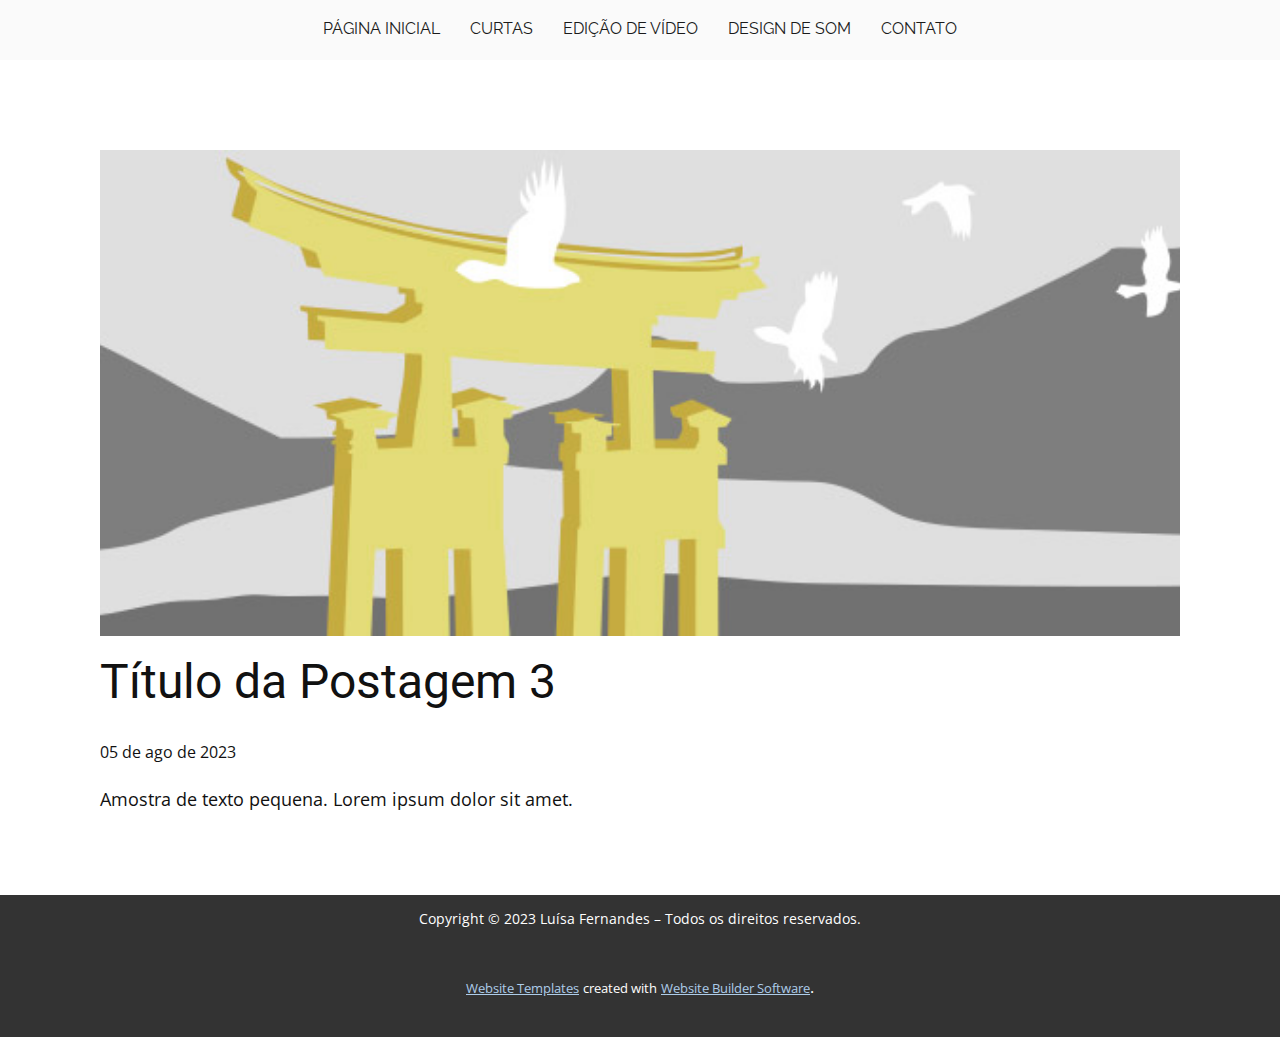
<file: blog/post-2.html>
<!DOCTYPE html>
<html style="font-size: 16px;" lang="pt"><head>
    <meta name="viewport" content="width=device-width, initial-scale=1.0">
    <meta charset="utf-8">
    <meta name="keywords" content="Título da Postagem 1">
    <meta name="description" content="">
    <title>Título da Postagem 3</title>
    <link rel="stylesheet" href="../nicepage.css" media="screen">
<link rel="stylesheet" href="../Post-Template.css" media="screen">
    <script class="u-script" type="text/javascript" src="../jquery.js" defer=""></script>
    <script class="u-script" type="text/javascript" src="../nicepage.js" defer=""></script>
    <meta name="generator" content="Nicepage 6.0.3, nicepage.com">
    <link id="u-theme-google-font" rel="stylesheet" href="https://fonts.googleapis.com/css?family=Roboto:100,100i,300,300i,400,400i,500,500i,700,700i,900,900i|Open+Sans:300,300i,400,400i,500,500i,600,600i,700,700i,800,800i">
    <link id="u-page-google-font" rel="stylesheet" href="https://fonts.googleapis.com/css?family=Raleway:100,100i,200,200i,300,300i,400,400i,500,500i,600,600i,700,700i,800,800i,900,900i">
    
    
    
    <script type="application/ld+json">{
		"@context": "http://schema.org",
		"@type": "Organization",
		"name": "Portfólio"
}</script>
    <meta name="theme-color" content="#478ac9">
  <meta data-intl-tel-input-cdn-path="intlTelInput/"></head>
  <body data-path-to-root="./" data-include-products="false" class="u-body u-xl-mode" data-lang="pt"><header class="u-clearfix u-custom-color-2 u-header u-header" id="sec-f242"><div class="u-clearfix u-sheet u-valign-middle-xs u-sheet-1">
        <nav class="u-align-left u-menu u-menu-dropdown u-offcanvas u-menu-1">
          <div class="menu-collapse u-custom-font u-font-raleway" style="text-transform: uppercase;">
            <a class="u-button-style u-custom-text-active-color u-nav-link" href="#" style="padding: 4px 0px; font-size: calc(1em + 8px);">
              <svg class="u-svg-link" preserveAspectRatio="xMidYMin slice" viewBox="0 0 302 302" style=""><use xmlns:xlink="http://www.w3.org/1999/xlink" xlink:href="#svg-5c50"></use></svg>
              <svg xmlns="http://www.w3.org/2000/svg" xmlns:xlink="http://www.w3.org/1999/xlink" version="1.1" id="svg-5c50" x="0px" y="0px" viewBox="0 0 302 302" style="enable-background:new 0 0 302 302;" xml:space="preserve" class="u-svg-content"><g><rect y="36" width="302" height="30"></rect><rect y="236" width="302" height="30"></rect><rect y="136" width="302" height="30"></rect>
</g><g></g><g></g><g></g><g></g><g></g><g></g><g></g><g></g><g></g><g></g><g></g><g></g><g></g><g></g><g></g></svg>
            </a>
          </div>
          <div class="u-custom-menu u-nav-container">
            <ul class="u-custom-font u-font-raleway u-nav u-spacing-30 u-unstyled u-nav-1"><li class="u-nav-item"><a class="u-border-2 u-border-active-palette-5-dark-1 u-border-no-left u-border-no-right u-border-no-top u-button-style u-nav-link u-text-active-grey-90 u-text-grey-90 u-text-hover-grey-90" href="../Página-Inicial.html" style="padding: 10px 0px;">Página Inicial</a>
</li><li class="u-nav-item"><a class="u-border-2 u-border-active-palette-5-dark-1 u-border-no-left u-border-no-right u-border-no-top u-button-style u-nav-link u-text-active-grey-90 u-text-grey-90 u-text-hover-grey-90" href="../Curtas.html" style="padding: 10px 0px;">Curtas</a>
</li><li class="u-nav-item"><a class="u-border-2 u-border-active-palette-5-dark-1 u-border-no-left u-border-no-right u-border-no-top u-button-style u-nav-link u-text-active-grey-90 u-text-grey-90 u-text-hover-grey-90" href="#" style="padding: 10px 0px;">Edição de Vídeo</a><div class="u-nav-popup"><ul class="u-border-1 u-border-grey-30 u-h-spacing-20 u-nav u-unstyled u-v-spacing-10 u-nav-2"><li class="u-nav-item"><a class="u-button-style u-grey-5 u-nav-link" href="../Vídeo.html">Vídeo</a>
</li><li class="u-nav-item"><a class="u-button-style u-grey-5 u-nav-link" href="../Design-gráfico.html">Design gráfico</a>
</li></ul>
</div>
</li><li class="u-nav-item"><a class="u-border-2 u-border-active-palette-5-dark-1 u-border-no-left u-border-no-right u-border-no-top u-button-style u-nav-link u-text-active-grey-90 u-text-grey-90 u-text-hover-grey-90" href="../Design-de-som.html" style="padding: 10px 0px;">Design de Som</a>
</li><li class="u-nav-item"><a class="u-border-2 u-border-active-palette-5-dark-1 u-border-no-left u-border-no-right u-border-no-top u-button-style u-nav-link u-text-active-grey-90 u-text-grey-90 u-text-hover-grey-90" href="../Contato.html" target="_blank" style="padding: 10px 0px;">Contato</a>
</li></ul>
          </div>
          <div class="u-custom-menu u-nav-container-collapse">
            <div class="u-align-center u-black u-container-style u-inner-container-layout u-opacity u-opacity-95 u-sidenav">
              <div class="u-inner-container-layout u-sidenav-overflow">
                <div class="u-menu-close"></div>
                <ul class="u-align-center u-nav u-popupmenu-items u-unstyled u-nav-3"><li class="u-nav-item"><a class="u-button-style u-nav-link" href="../Página-Inicial.html">Página Inicial</a>
</li><li class="u-nav-item"><a class="u-button-style u-nav-link" href="../Curtas.html">Curtas</a>
</li><li class="u-nav-item"><a class="u-button-style u-nav-link" href="#">Edição de Vídeo</a><div class="u-nav-popup"><ul class="u-border-1 u-border-grey-30 u-h-spacing-20 u-nav u-unstyled u-v-spacing-10 u-nav-4"><li class="u-nav-item"><a class="u-button-style u-nav-link" href="../Vídeo.html">Vídeo</a>
</li><li class="u-nav-item"><a class="u-button-style u-nav-link" href="../Design-gráfico.html">Design gráfico</a>
</li></ul>
</div>
</li><li class="u-nav-item"><a class="u-button-style u-nav-link" href="../Design-de-som.html">Design de Som</a>
</li><li class="u-nav-item"><a class="u-button-style u-nav-link" href="../Contato.html" target="_blank">Contato</a>
</li></ul>
              </div>
            </div>
            <div class="u-black u-menu-overlay u-opacity u-opacity-70"></div>
          </div>
        </nav>
      </div></header>
    <section class="u-align-center u-clearfix u-section-1" id="sec-ba12">
      <div class="u-clearfix u-sheet u-valign-middle-md u-valign-middle-sm u-valign-middle-xs u-sheet-1"><!--post_details--><!--post_details_options_json--><!--{"source":""}--><!--/post_details_options_json--><!--blog_post-->
        <div class="u-container-style u-expanded-width u-post-details u-post-details-1">
          <div class="u-container-layout u-valign-middle u-container-layout-1"><!--blog_post_image-->
            <img alt="" class="u-blog-control u-expanded-width u-image u-image-default u-image-1" src="../images/8ad73f3c.jpeg"><!--/blog_post_image--><!--blog_post_header-->
            <h2 class="u-blog-control u-text u-text-1">Título da Postagem 3</h2><!--/blog_post_header--><!--blog_post_metadata-->
            <div class="u-blog-control u-metadata u-metadata-1"><!--blog_post_metadata_date-->
              <span class="u-meta-date u-meta-icon">05 de ago de 2023</span><!--/blog_post_metadata_date--><!--blog_post_metadata_category-->
              <!--/blog_post_metadata_category--><!--blog_post_metadata_comments-->
              <!--/blog_post_metadata_comments-->
            </div><!--/blog_post_metadata--><!--blog_post_content-->
            <div class="u-align-justify u-blog-control u-post-content u-text u-text-2 fr-view">
  Amostra de texto pequena. Lorem ipsum dolor sit amet.
  </div><!--/blog_post_content-->
          </div>
        </div><!--/blog_post--><!--/post_details-->
      </div>
    </section>
    
    
    
    <footer class="u-align-center u-clearfix u-container-align-center u-footer u-grey-80 u-footer" id="sec-375a"><div class="u-clearfix u-sheet u-sheet-1">
        <p class="u-align-center u-small-text u-text u-text-variant u-text-1"> Copyright © 2023 Luísa Fernandes – Todos os direitos reservados.</p>
      </div></footer>
    <section class="u-backlink u-clearfix u-grey-80">
      <a class="u-link" href="https://nicepage.com/website-templates" target="_blank">
        <span>Website Templates</span>
      </a>
      <p class="u-text">
        <span>created with</span>
      </p>
      <a class="u-link" href="" target="_blank">
        <span>Website Builder Software</span>
      </a>. 
    </section>
  
</body></html>
</file>
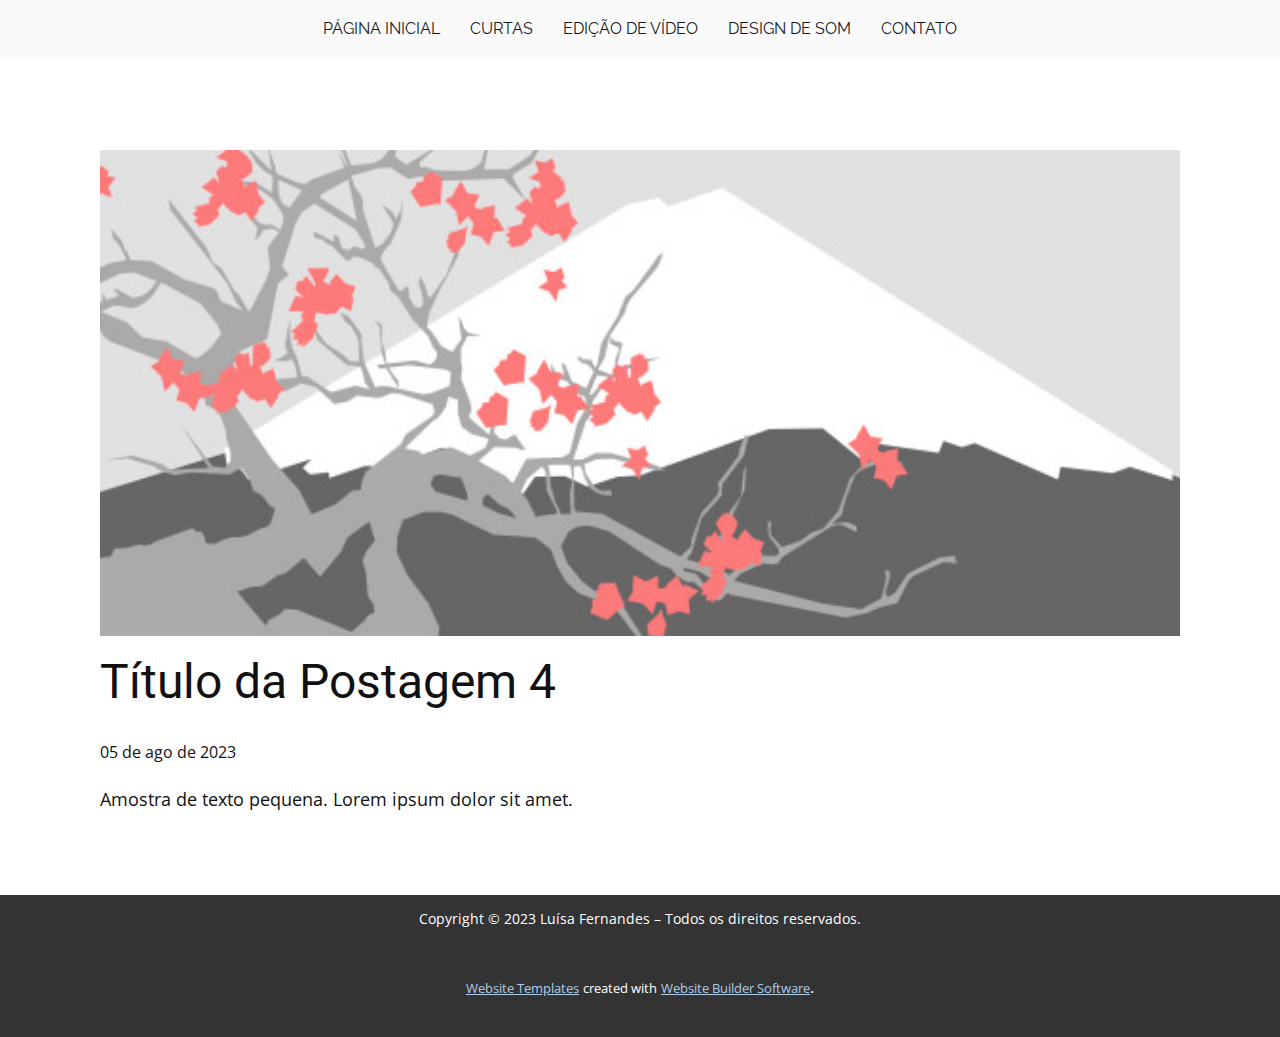
<file: blog/post-3.html>
<!DOCTYPE html>
<html style="font-size: 16px;" lang="pt"><head>
    <meta name="viewport" content="width=device-width, initial-scale=1.0">
    <meta charset="utf-8">
    <meta name="keywords" content="Título da Postagem 1">
    <meta name="description" content="">
    <title>Título da Postagem 4</title>
    <link rel="stylesheet" href="../nicepage.css" media="screen">
<link rel="stylesheet" href="../Post-Template.css" media="screen">
    <script class="u-script" type="text/javascript" src="../jquery.js" defer=""></script>
    <script class="u-script" type="text/javascript" src="../nicepage.js" defer=""></script>
    <meta name="generator" content="Nicepage 6.0.3, nicepage.com">
    <link id="u-theme-google-font" rel="stylesheet" href="https://fonts.googleapis.com/css?family=Roboto:100,100i,300,300i,400,400i,500,500i,700,700i,900,900i|Open+Sans:300,300i,400,400i,500,500i,600,600i,700,700i,800,800i">
    <link id="u-page-google-font" rel="stylesheet" href="https://fonts.googleapis.com/css?family=Raleway:100,100i,200,200i,300,300i,400,400i,500,500i,600,600i,700,700i,800,800i,900,900i">
    
    
    
    <script type="application/ld+json">{
		"@context": "http://schema.org",
		"@type": "Organization",
		"name": "Portfólio"
}</script>
    <meta name="theme-color" content="#478ac9">
  <meta data-intl-tel-input-cdn-path="intlTelInput/"></head>
  <body data-path-to-root="./" data-include-products="false" class="u-body u-xl-mode" data-lang="pt"><header class="u-clearfix u-custom-color-2 u-header u-header" id="sec-f242"><div class="u-clearfix u-sheet u-valign-middle-xs u-sheet-1">
        <nav class="u-align-left u-menu u-menu-dropdown u-offcanvas u-menu-1">
          <div class="menu-collapse u-custom-font u-font-raleway" style="text-transform: uppercase;">
            <a class="u-button-style u-custom-text-active-color u-nav-link" href="#" style="padding: 4px 0px; font-size: calc(1em + 8px);">
              <svg class="u-svg-link" preserveAspectRatio="xMidYMin slice" viewBox="0 0 302 302" style=""><use xmlns:xlink="http://www.w3.org/1999/xlink" xlink:href="#svg-5c50"></use></svg>
              <svg xmlns="http://www.w3.org/2000/svg" xmlns:xlink="http://www.w3.org/1999/xlink" version="1.1" id="svg-5c50" x="0px" y="0px" viewBox="0 0 302 302" style="enable-background:new 0 0 302 302;" xml:space="preserve" class="u-svg-content"><g><rect y="36" width="302" height="30"></rect><rect y="236" width="302" height="30"></rect><rect y="136" width="302" height="30"></rect>
</g><g></g><g></g><g></g><g></g><g></g><g></g><g></g><g></g><g></g><g></g><g></g><g></g><g></g><g></g><g></g></svg>
            </a>
          </div>
          <div class="u-custom-menu u-nav-container">
            <ul class="u-custom-font u-font-raleway u-nav u-spacing-30 u-unstyled u-nav-1"><li class="u-nav-item"><a class="u-border-2 u-border-active-palette-5-dark-1 u-border-no-left u-border-no-right u-border-no-top u-button-style u-nav-link u-text-active-grey-90 u-text-grey-90 u-text-hover-grey-90" href="../Página-Inicial.html" style="padding: 10px 0px;">Página Inicial</a>
</li><li class="u-nav-item"><a class="u-border-2 u-border-active-palette-5-dark-1 u-border-no-left u-border-no-right u-border-no-top u-button-style u-nav-link u-text-active-grey-90 u-text-grey-90 u-text-hover-grey-90" href="../Curtas.html" style="padding: 10px 0px;">Curtas</a>
</li><li class="u-nav-item"><a class="u-border-2 u-border-active-palette-5-dark-1 u-border-no-left u-border-no-right u-border-no-top u-button-style u-nav-link u-text-active-grey-90 u-text-grey-90 u-text-hover-grey-90" href="#" style="padding: 10px 0px;">Edição de Vídeo</a><div class="u-nav-popup"><ul class="u-border-1 u-border-grey-30 u-h-spacing-20 u-nav u-unstyled u-v-spacing-10 u-nav-2"><li class="u-nav-item"><a class="u-button-style u-grey-5 u-nav-link" href="../Vídeo.html">Vídeo</a>
</li><li class="u-nav-item"><a class="u-button-style u-grey-5 u-nav-link" href="../Design-gráfico.html">Design gráfico</a>
</li></ul>
</div>
</li><li class="u-nav-item"><a class="u-border-2 u-border-active-palette-5-dark-1 u-border-no-left u-border-no-right u-border-no-top u-button-style u-nav-link u-text-active-grey-90 u-text-grey-90 u-text-hover-grey-90" href="../Design-de-som.html" style="padding: 10px 0px;">Design de Som</a>
</li><li class="u-nav-item"><a class="u-border-2 u-border-active-palette-5-dark-1 u-border-no-left u-border-no-right u-border-no-top u-button-style u-nav-link u-text-active-grey-90 u-text-grey-90 u-text-hover-grey-90" href="../Contato.html" target="_blank" style="padding: 10px 0px;">Contato</a>
</li></ul>
          </div>
          <div class="u-custom-menu u-nav-container-collapse">
            <div class="u-align-center u-black u-container-style u-inner-container-layout u-opacity u-opacity-95 u-sidenav">
              <div class="u-inner-container-layout u-sidenav-overflow">
                <div class="u-menu-close"></div>
                <ul class="u-align-center u-nav u-popupmenu-items u-unstyled u-nav-3"><li class="u-nav-item"><a class="u-button-style u-nav-link" href="../Página-Inicial.html">Página Inicial</a>
</li><li class="u-nav-item"><a class="u-button-style u-nav-link" href="../Curtas.html">Curtas</a>
</li><li class="u-nav-item"><a class="u-button-style u-nav-link" href="#">Edição de Vídeo</a><div class="u-nav-popup"><ul class="u-border-1 u-border-grey-30 u-h-spacing-20 u-nav u-unstyled u-v-spacing-10 u-nav-4"><li class="u-nav-item"><a class="u-button-style u-nav-link" href="../Vídeo.html">Vídeo</a>
</li><li class="u-nav-item"><a class="u-button-style u-nav-link" href="../Design-gráfico.html">Design gráfico</a>
</li></ul>
</div>
</li><li class="u-nav-item"><a class="u-button-style u-nav-link" href="../Design-de-som.html">Design de Som</a>
</li><li class="u-nav-item"><a class="u-button-style u-nav-link" href="../Contato.html" target="_blank">Contato</a>
</li></ul>
              </div>
            </div>
            <div class="u-black u-menu-overlay u-opacity u-opacity-70"></div>
          </div>
        </nav>
      </div></header>
    <section class="u-align-center u-clearfix u-section-1" id="sec-ba12">
      <div class="u-clearfix u-sheet u-valign-middle-md u-valign-middle-sm u-valign-middle-xs u-sheet-1"><!--post_details--><!--post_details_options_json--><!--{"source":""}--><!--/post_details_options_json--><!--blog_post-->
        <div class="u-container-style u-expanded-width u-post-details u-post-details-1">
          <div class="u-container-layout u-valign-middle u-container-layout-1"><!--blog_post_image-->
            <img alt="" class="u-blog-control u-expanded-width u-image u-image-default u-image-1" src="../images/0fd3416c.jpeg"><!--/blog_post_image--><!--blog_post_header-->
            <h2 class="u-blog-control u-text u-text-1">Título da Postagem 4</h2><!--/blog_post_header--><!--blog_post_metadata-->
            <div class="u-blog-control u-metadata u-metadata-1"><!--blog_post_metadata_date-->
              <span class="u-meta-date u-meta-icon">05 de ago de 2023</span><!--/blog_post_metadata_date--><!--blog_post_metadata_category-->
              <!--/blog_post_metadata_category--><!--blog_post_metadata_comments-->
              <!--/blog_post_metadata_comments-->
            </div><!--/blog_post_metadata--><!--blog_post_content-->
            <div class="u-align-justify u-blog-control u-post-content u-text u-text-2 fr-view">
  Amostra de texto pequena. Lorem ipsum dolor sit amet.
  </div><!--/blog_post_content-->
          </div>
        </div><!--/blog_post--><!--/post_details-->
      </div>
    </section>
    
    
    
    <footer class="u-align-center u-clearfix u-container-align-center u-footer u-grey-80 u-footer" id="sec-375a"><div class="u-clearfix u-sheet u-sheet-1">
        <p class="u-align-center u-small-text u-text u-text-variant u-text-1"> Copyright © 2023 Luísa Fernandes – Todos os direitos reservados.</p>
      </div></footer>
    <section class="u-backlink u-clearfix u-grey-80">
      <a class="u-link" href="https://nicepage.com/website-templates" target="_blank">
        <span>Website Templates</span>
      </a>
      <p class="u-text">
        <span>created with</span>
      </p>
      <a class="u-link" href="" target="_blank">
        <span>Website Builder Software</span>
      </a>. 
    </section>
  
</body></html>
</file>
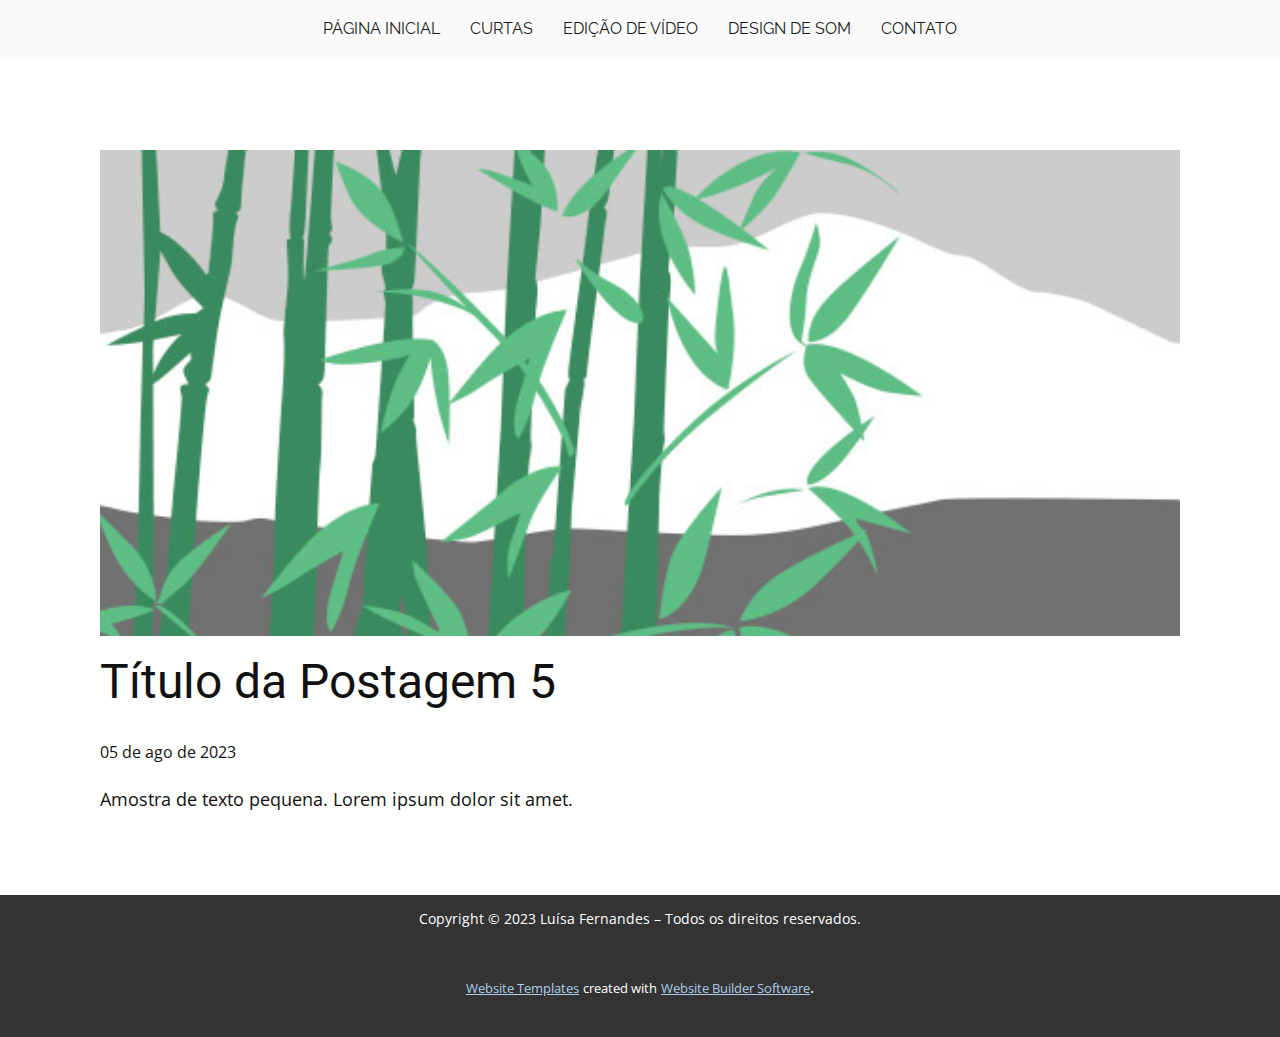
<file: blog/post-4.html>
<!DOCTYPE html>
<html style="font-size: 16px;" lang="pt"><head>
    <meta name="viewport" content="width=device-width, initial-scale=1.0">
    <meta charset="utf-8">
    <meta name="keywords" content="Título da Postagem 1">
    <meta name="description" content="">
    <title>Título da Postagem 5</title>
    <link rel="stylesheet" href="../nicepage.css" media="screen">
<link rel="stylesheet" href="../Post-Template.css" media="screen">
    <script class="u-script" type="text/javascript" src="../jquery.js" defer=""></script>
    <script class="u-script" type="text/javascript" src="../nicepage.js" defer=""></script>
    <meta name="generator" content="Nicepage 6.0.3, nicepage.com">
    <link id="u-theme-google-font" rel="stylesheet" href="https://fonts.googleapis.com/css?family=Roboto:100,100i,300,300i,400,400i,500,500i,700,700i,900,900i|Open+Sans:300,300i,400,400i,500,500i,600,600i,700,700i,800,800i">
    <link id="u-page-google-font" rel="stylesheet" href="https://fonts.googleapis.com/css?family=Raleway:100,100i,200,200i,300,300i,400,400i,500,500i,600,600i,700,700i,800,800i,900,900i">
    
    
    
    <script type="application/ld+json">{
		"@context": "http://schema.org",
		"@type": "Organization",
		"name": "Portfólio"
}</script>
    <meta name="theme-color" content="#478ac9">
  <meta data-intl-tel-input-cdn-path="intlTelInput/"></head>
  <body data-path-to-root="./" data-include-products="false" class="u-body u-xl-mode" data-lang="pt"><header class="u-clearfix u-custom-color-2 u-header u-header" id="sec-f242"><div class="u-clearfix u-sheet u-valign-middle-xs u-sheet-1">
        <nav class="u-align-left u-menu u-menu-dropdown u-offcanvas u-menu-1">
          <div class="menu-collapse u-custom-font u-font-raleway" style="text-transform: uppercase;">
            <a class="u-button-style u-custom-text-active-color u-nav-link" href="#" style="padding: 4px 0px; font-size: calc(1em + 8px);">
              <svg class="u-svg-link" preserveAspectRatio="xMidYMin slice" viewBox="0 0 302 302" style=""><use xmlns:xlink="http://www.w3.org/1999/xlink" xlink:href="#svg-5c50"></use></svg>
              <svg xmlns="http://www.w3.org/2000/svg" xmlns:xlink="http://www.w3.org/1999/xlink" version="1.1" id="svg-5c50" x="0px" y="0px" viewBox="0 0 302 302" style="enable-background:new 0 0 302 302;" xml:space="preserve" class="u-svg-content"><g><rect y="36" width="302" height="30"></rect><rect y="236" width="302" height="30"></rect><rect y="136" width="302" height="30"></rect>
</g><g></g><g></g><g></g><g></g><g></g><g></g><g></g><g></g><g></g><g></g><g></g><g></g><g></g><g></g><g></g></svg>
            </a>
          </div>
          <div class="u-custom-menu u-nav-container">
            <ul class="u-custom-font u-font-raleway u-nav u-spacing-30 u-unstyled u-nav-1"><li class="u-nav-item"><a class="u-border-2 u-border-active-palette-5-dark-1 u-border-no-left u-border-no-right u-border-no-top u-button-style u-nav-link u-text-active-grey-90 u-text-grey-90 u-text-hover-grey-90" href="../Página-Inicial.html" style="padding: 10px 0px;">Página Inicial</a>
</li><li class="u-nav-item"><a class="u-border-2 u-border-active-palette-5-dark-1 u-border-no-left u-border-no-right u-border-no-top u-button-style u-nav-link u-text-active-grey-90 u-text-grey-90 u-text-hover-grey-90" href="../Curtas.html" style="padding: 10px 0px;">Curtas</a>
</li><li class="u-nav-item"><a class="u-border-2 u-border-active-palette-5-dark-1 u-border-no-left u-border-no-right u-border-no-top u-button-style u-nav-link u-text-active-grey-90 u-text-grey-90 u-text-hover-grey-90" href="#" style="padding: 10px 0px;">Edição de Vídeo</a><div class="u-nav-popup"><ul class="u-border-1 u-border-grey-30 u-h-spacing-20 u-nav u-unstyled u-v-spacing-10 u-nav-2"><li class="u-nav-item"><a class="u-button-style u-grey-5 u-nav-link" href="../Vídeo.html">Vídeo</a>
</li><li class="u-nav-item"><a class="u-button-style u-grey-5 u-nav-link" href="../Design-gráfico.html">Design gráfico</a>
</li></ul>
</div>
</li><li class="u-nav-item"><a class="u-border-2 u-border-active-palette-5-dark-1 u-border-no-left u-border-no-right u-border-no-top u-button-style u-nav-link u-text-active-grey-90 u-text-grey-90 u-text-hover-grey-90" href="../Design-de-som.html" style="padding: 10px 0px;">Design de Som</a>
</li><li class="u-nav-item"><a class="u-border-2 u-border-active-palette-5-dark-1 u-border-no-left u-border-no-right u-border-no-top u-button-style u-nav-link u-text-active-grey-90 u-text-grey-90 u-text-hover-grey-90" href="../Contato.html" target="_blank" style="padding: 10px 0px;">Contato</a>
</li></ul>
          </div>
          <div class="u-custom-menu u-nav-container-collapse">
            <div class="u-align-center u-black u-container-style u-inner-container-layout u-opacity u-opacity-95 u-sidenav">
              <div class="u-inner-container-layout u-sidenav-overflow">
                <div class="u-menu-close"></div>
                <ul class="u-align-center u-nav u-popupmenu-items u-unstyled u-nav-3"><li class="u-nav-item"><a class="u-button-style u-nav-link" href="../Página-Inicial.html">Página Inicial</a>
</li><li class="u-nav-item"><a class="u-button-style u-nav-link" href="../Curtas.html">Curtas</a>
</li><li class="u-nav-item"><a class="u-button-style u-nav-link" href="#">Edição de Vídeo</a><div class="u-nav-popup"><ul class="u-border-1 u-border-grey-30 u-h-spacing-20 u-nav u-unstyled u-v-spacing-10 u-nav-4"><li class="u-nav-item"><a class="u-button-style u-nav-link" href="../Vídeo.html">Vídeo</a>
</li><li class="u-nav-item"><a class="u-button-style u-nav-link" href="../Design-gráfico.html">Design gráfico</a>
</li></ul>
</div>
</li><li class="u-nav-item"><a class="u-button-style u-nav-link" href="../Design-de-som.html">Design de Som</a>
</li><li class="u-nav-item"><a class="u-button-style u-nav-link" href="../Contato.html" target="_blank">Contato</a>
</li></ul>
              </div>
            </div>
            <div class="u-black u-menu-overlay u-opacity u-opacity-70"></div>
          </div>
        </nav>
      </div></header>
    <section class="u-align-center u-clearfix u-section-1" id="sec-ba12">
      <div class="u-clearfix u-sheet u-valign-middle-md u-valign-middle-sm u-valign-middle-xs u-sheet-1"><!--post_details--><!--post_details_options_json--><!--{"source":""}--><!--/post_details_options_json--><!--blog_post-->
        <div class="u-container-style u-expanded-width u-post-details u-post-details-1">
          <div class="u-container-layout u-valign-middle u-container-layout-1"><!--blog_post_image-->
            <img alt="" class="u-blog-control u-expanded-width u-image u-image-default u-image-1" src="../images/68f64b9d.jpeg"><!--/blog_post_image--><!--blog_post_header-->
            <h2 class="u-blog-control u-text u-text-1">Título da Postagem 5</h2><!--/blog_post_header--><!--blog_post_metadata-->
            <div class="u-blog-control u-metadata u-metadata-1"><!--blog_post_metadata_date-->
              <span class="u-meta-date u-meta-icon">05 de ago de 2023</span><!--/blog_post_metadata_date--><!--blog_post_metadata_category-->
              <!--/blog_post_metadata_category--><!--blog_post_metadata_comments-->
              <!--/blog_post_metadata_comments-->
            </div><!--/blog_post_metadata--><!--blog_post_content-->
            <div class="u-align-justify u-blog-control u-post-content u-text u-text-2 fr-view">
  Amostra de texto pequena. Lorem ipsum dolor sit amet.
  </div><!--/blog_post_content-->
          </div>
        </div><!--/blog_post--><!--/post_details-->
      </div>
    </section>
    
    
    
    <footer class="u-align-center u-clearfix u-container-align-center u-footer u-grey-80 u-footer" id="sec-375a"><div class="u-clearfix u-sheet u-sheet-1">
        <p class="u-align-center u-small-text u-text u-text-variant u-text-1"> Copyright © 2023 Luísa Fernandes – Todos os direitos reservados.</p>
      </div></footer>
    <section class="u-backlink u-clearfix u-grey-80">
      <a class="u-link" href="https://nicepage.com/website-templates" target="_blank">
        <span>Website Templates</span>
      </a>
      <p class="u-text">
        <span>created with</span>
      </p>
      <a class="u-link" href="" target="_blank">
        <span>Website Builder Software</span>
      </a>. 
    </section>
  
</body></html>
</file>
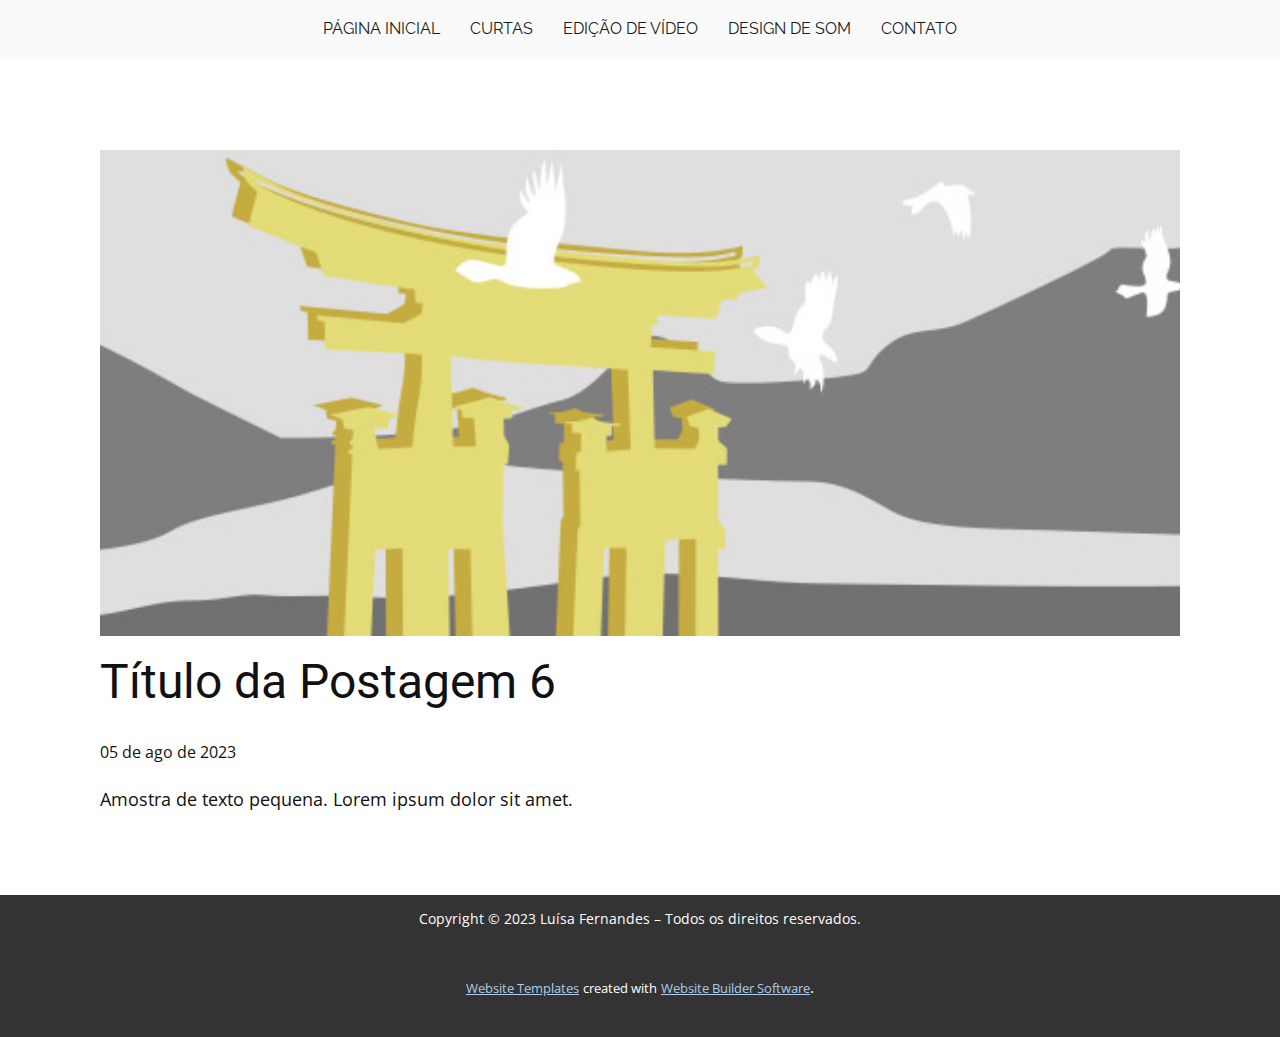
<file: blog/post-5.html>
<!DOCTYPE html>
<html style="font-size: 16px;" lang="pt"><head>
    <meta name="viewport" content="width=device-width, initial-scale=1.0">
    <meta charset="utf-8">
    <meta name="keywords" content="Título da Postagem 1">
    <meta name="description" content="">
    <title>Título da Postagem 6</title>
    <link rel="stylesheet" href="../nicepage.css" media="screen">
<link rel="stylesheet" href="../Post-Template.css" media="screen">
    <script class="u-script" type="text/javascript" src="../jquery.js" defer=""></script>
    <script class="u-script" type="text/javascript" src="../nicepage.js" defer=""></script>
    <meta name="generator" content="Nicepage 6.0.3, nicepage.com">
    <link id="u-theme-google-font" rel="stylesheet" href="https://fonts.googleapis.com/css?family=Roboto:100,100i,300,300i,400,400i,500,500i,700,700i,900,900i|Open+Sans:300,300i,400,400i,500,500i,600,600i,700,700i,800,800i">
    <link id="u-page-google-font" rel="stylesheet" href="https://fonts.googleapis.com/css?family=Raleway:100,100i,200,200i,300,300i,400,400i,500,500i,600,600i,700,700i,800,800i,900,900i">
    
    
    
    <script type="application/ld+json">{
		"@context": "http://schema.org",
		"@type": "Organization",
		"name": "Portfólio"
}</script>
    <meta name="theme-color" content="#478ac9">
  <meta data-intl-tel-input-cdn-path="intlTelInput/"></head>
  <body data-path-to-root="./" data-include-products="false" class="u-body u-xl-mode" data-lang="pt"><header class="u-clearfix u-custom-color-2 u-header u-header" id="sec-f242"><div class="u-clearfix u-sheet u-valign-middle-xs u-sheet-1">
        <nav class="u-align-left u-menu u-menu-dropdown u-offcanvas u-menu-1">
          <div class="menu-collapse u-custom-font u-font-raleway" style="text-transform: uppercase;">
            <a class="u-button-style u-custom-text-active-color u-nav-link" href="#" style="padding: 4px 0px; font-size: calc(1em + 8px);">
              <svg class="u-svg-link" preserveAspectRatio="xMidYMin slice" viewBox="0 0 302 302" style=""><use xmlns:xlink="http://www.w3.org/1999/xlink" xlink:href="#svg-5c50"></use></svg>
              <svg xmlns="http://www.w3.org/2000/svg" xmlns:xlink="http://www.w3.org/1999/xlink" version="1.1" id="svg-5c50" x="0px" y="0px" viewBox="0 0 302 302" style="enable-background:new 0 0 302 302;" xml:space="preserve" class="u-svg-content"><g><rect y="36" width="302" height="30"></rect><rect y="236" width="302" height="30"></rect><rect y="136" width="302" height="30"></rect>
</g><g></g><g></g><g></g><g></g><g></g><g></g><g></g><g></g><g></g><g></g><g></g><g></g><g></g><g></g><g></g></svg>
            </a>
          </div>
          <div class="u-custom-menu u-nav-container">
            <ul class="u-custom-font u-font-raleway u-nav u-spacing-30 u-unstyled u-nav-1"><li class="u-nav-item"><a class="u-border-2 u-border-active-palette-5-dark-1 u-border-no-left u-border-no-right u-border-no-top u-button-style u-nav-link u-text-active-grey-90 u-text-grey-90 u-text-hover-grey-90" href="../Página-Inicial.html" style="padding: 10px 0px;">Página Inicial</a>
</li><li class="u-nav-item"><a class="u-border-2 u-border-active-palette-5-dark-1 u-border-no-left u-border-no-right u-border-no-top u-button-style u-nav-link u-text-active-grey-90 u-text-grey-90 u-text-hover-grey-90" href="../Curtas.html" style="padding: 10px 0px;">Curtas</a>
</li><li class="u-nav-item"><a class="u-border-2 u-border-active-palette-5-dark-1 u-border-no-left u-border-no-right u-border-no-top u-button-style u-nav-link u-text-active-grey-90 u-text-grey-90 u-text-hover-grey-90" href="#" style="padding: 10px 0px;">Edição de Vídeo</a><div class="u-nav-popup"><ul class="u-border-1 u-border-grey-30 u-h-spacing-20 u-nav u-unstyled u-v-spacing-10 u-nav-2"><li class="u-nav-item"><a class="u-button-style u-grey-5 u-nav-link" href="../Vídeo.html">Vídeo</a>
</li><li class="u-nav-item"><a class="u-button-style u-grey-5 u-nav-link" href="../Design-gráfico.html">Design gráfico</a>
</li></ul>
</div>
</li><li class="u-nav-item"><a class="u-border-2 u-border-active-palette-5-dark-1 u-border-no-left u-border-no-right u-border-no-top u-button-style u-nav-link u-text-active-grey-90 u-text-grey-90 u-text-hover-grey-90" href="../Design-de-som.html" style="padding: 10px 0px;">Design de Som</a>
</li><li class="u-nav-item"><a class="u-border-2 u-border-active-palette-5-dark-1 u-border-no-left u-border-no-right u-border-no-top u-button-style u-nav-link u-text-active-grey-90 u-text-grey-90 u-text-hover-grey-90" href="../Contato.html" target="_blank" style="padding: 10px 0px;">Contato</a>
</li></ul>
          </div>
          <div class="u-custom-menu u-nav-container-collapse">
            <div class="u-align-center u-black u-container-style u-inner-container-layout u-opacity u-opacity-95 u-sidenav">
              <div class="u-inner-container-layout u-sidenav-overflow">
                <div class="u-menu-close"></div>
                <ul class="u-align-center u-nav u-popupmenu-items u-unstyled u-nav-3"><li class="u-nav-item"><a class="u-button-style u-nav-link" href="../Página-Inicial.html">Página Inicial</a>
</li><li class="u-nav-item"><a class="u-button-style u-nav-link" href="../Curtas.html">Curtas</a>
</li><li class="u-nav-item"><a class="u-button-style u-nav-link" href="#">Edição de Vídeo</a><div class="u-nav-popup"><ul class="u-border-1 u-border-grey-30 u-h-spacing-20 u-nav u-unstyled u-v-spacing-10 u-nav-4"><li class="u-nav-item"><a class="u-button-style u-nav-link" href="../Vídeo.html">Vídeo</a>
</li><li class="u-nav-item"><a class="u-button-style u-nav-link" href="../Design-gráfico.html">Design gráfico</a>
</li></ul>
</div>
</li><li class="u-nav-item"><a class="u-button-style u-nav-link" href="../Design-de-som.html">Design de Som</a>
</li><li class="u-nav-item"><a class="u-button-style u-nav-link" href="../Contato.html" target="_blank">Contato</a>
</li></ul>
              </div>
            </div>
            <div class="u-black u-menu-overlay u-opacity u-opacity-70"></div>
          </div>
        </nav>
      </div></header>
    <section class="u-align-center u-clearfix u-section-1" id="sec-ba12">
      <div class="u-clearfix u-sheet u-valign-middle-md u-valign-middle-sm u-valign-middle-xs u-sheet-1"><!--post_details--><!--post_details_options_json--><!--{"source":""}--><!--/post_details_options_json--><!--blog_post-->
        <div class="u-container-style u-expanded-width u-post-details u-post-details-1">
          <div class="u-container-layout u-valign-middle u-container-layout-1"><!--blog_post_image-->
            <img alt="" class="u-blog-control u-expanded-width u-image u-image-default u-image-1" src="../images/8ad73f3c.jpeg"><!--/blog_post_image--><!--blog_post_header-->
            <h2 class="u-blog-control u-text u-text-1">Título da Postagem 6</h2><!--/blog_post_header--><!--blog_post_metadata-->
            <div class="u-blog-control u-metadata u-metadata-1"><!--blog_post_metadata_date-->
              <span class="u-meta-date u-meta-icon">05 de ago de 2023</span><!--/blog_post_metadata_date--><!--blog_post_metadata_category-->
              <!--/blog_post_metadata_category--><!--blog_post_metadata_comments-->
              <!--/blog_post_metadata_comments-->
            </div><!--/blog_post_metadata--><!--blog_post_content-->
            <div class="u-align-justify u-blog-control u-post-content u-text u-text-2 fr-view">
  Amostra de texto pequena. Lorem ipsum dolor sit amet.
  </div><!--/blog_post_content-->
          </div>
        </div><!--/blog_post--><!--/post_details-->
      </div>
    </section>
    
    
    
    <footer class="u-align-center u-clearfix u-container-align-center u-footer u-grey-80 u-footer" id="sec-375a"><div class="u-clearfix u-sheet u-sheet-1">
        <p class="u-align-center u-small-text u-text u-text-variant u-text-1"> Copyright © 2023 Luísa Fernandes – Todos os direitos reservados.</p>
      </div></footer>
    <section class="u-backlink u-clearfix u-grey-80">
      <a class="u-link" href="https://nicepage.com/website-templates" target="_blank">
        <span>Website Templates</span>
      </a>
      <p class="u-text">
        <span>created with</span>
      </p>
      <a class="u-link" href="" target="_blank">
        <span>Website Builder Software</span>
      </a>. 
    </section>
  
</body></html>
</file>
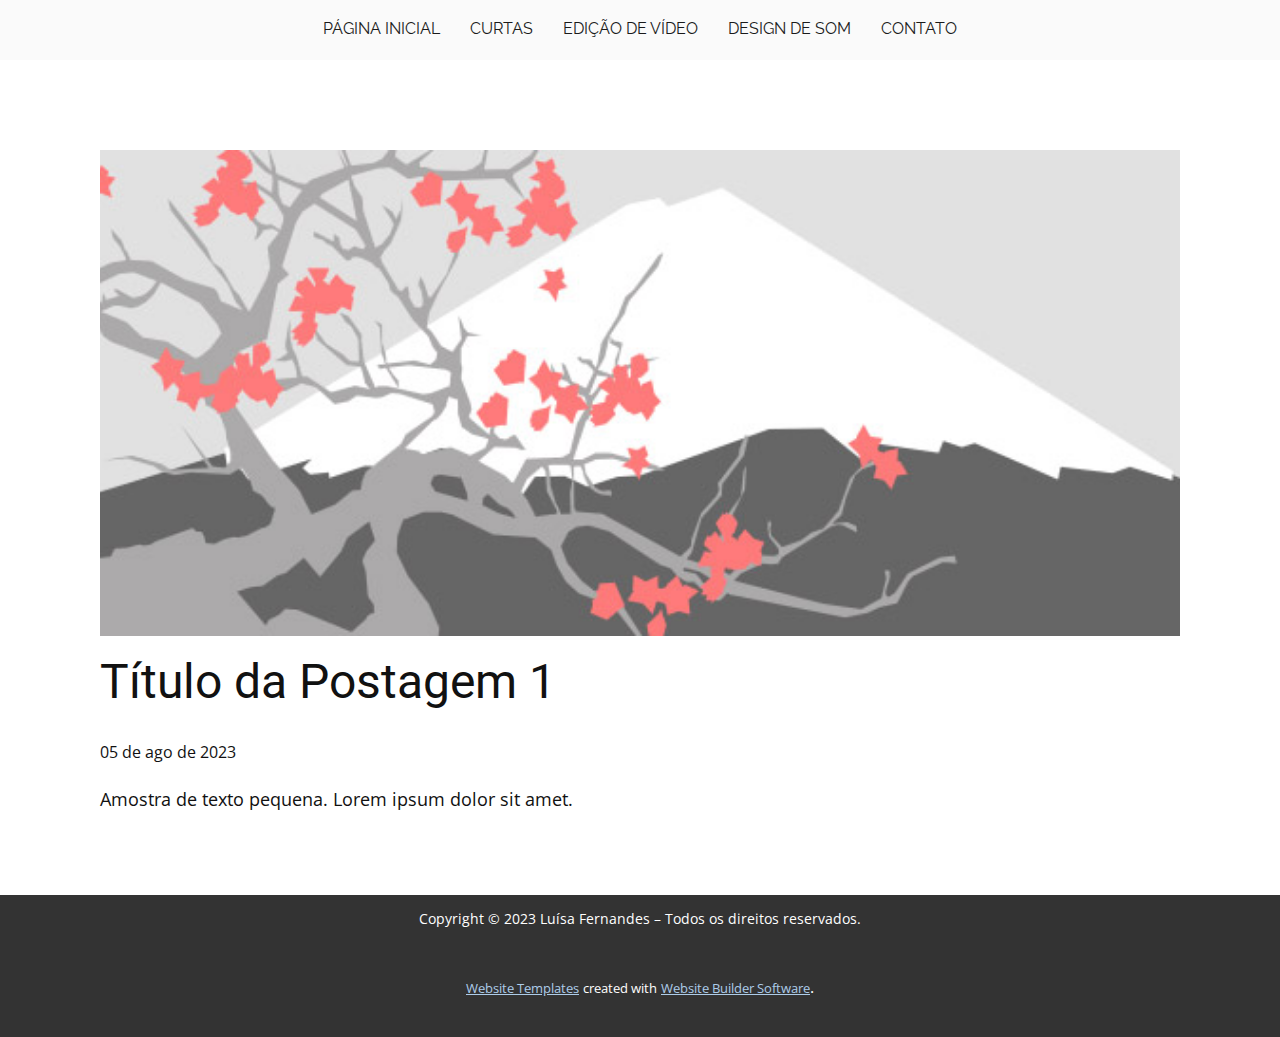
<file: blog/post.html>
<!DOCTYPE html>
<html style="font-size: 16px;" lang="pt"><head>
    <meta name="viewport" content="width=device-width, initial-scale=1.0">
    <meta charset="utf-8">
    <meta name="keywords" content="Título da Postagem 1">
    <meta name="description" content="">
    <title>Título da Postagem 1</title>
    <link rel="stylesheet" href="../nicepage.css" media="screen">
<link rel="stylesheet" href="../Post-Template.css" media="screen">
    <script class="u-script" type="text/javascript" src="../jquery.js" defer=""></script>
    <script class="u-script" type="text/javascript" src="../nicepage.js" defer=""></script>
    <meta name="generator" content="Nicepage 6.0.3, nicepage.com">
    <link id="u-theme-google-font" rel="stylesheet" href="https://fonts.googleapis.com/css?family=Roboto:100,100i,300,300i,400,400i,500,500i,700,700i,900,900i|Open+Sans:300,300i,400,400i,500,500i,600,600i,700,700i,800,800i">
    <link id="u-page-google-font" rel="stylesheet" href="https://fonts.googleapis.com/css?family=Raleway:100,100i,200,200i,300,300i,400,400i,500,500i,600,600i,700,700i,800,800i,900,900i">
    
    
    
    <script type="application/ld+json">{
		"@context": "http://schema.org",
		"@type": "Organization",
		"name": "Portfólio"
}</script>
    <meta name="theme-color" content="#478ac9">
  <meta data-intl-tel-input-cdn-path="intlTelInput/"></head>
  <body data-path-to-root="./" data-include-products="false" class="u-body u-xl-mode" data-lang="pt"><header class="u-clearfix u-custom-color-2 u-header u-header" id="sec-f242"><div class="u-clearfix u-sheet u-valign-middle-xs u-sheet-1">
        <nav class="u-align-left u-menu u-menu-dropdown u-offcanvas u-menu-1">
          <div class="menu-collapse u-custom-font u-font-raleway" style="text-transform: uppercase;">
            <a class="u-button-style u-custom-text-active-color u-nav-link" href="#" style="padding: 4px 0px; font-size: calc(1em + 8px);">
              <svg class="u-svg-link" preserveAspectRatio="xMidYMin slice" viewBox="0 0 302 302" style=""><use xmlns:xlink="http://www.w3.org/1999/xlink" xlink:href="#svg-5c50"></use></svg>
              <svg xmlns="http://www.w3.org/2000/svg" xmlns:xlink="http://www.w3.org/1999/xlink" version="1.1" id="svg-5c50" x="0px" y="0px" viewBox="0 0 302 302" style="enable-background:new 0 0 302 302;" xml:space="preserve" class="u-svg-content"><g><rect y="36" width="302" height="30"></rect><rect y="236" width="302" height="30"></rect><rect y="136" width="302" height="30"></rect>
</g><g></g><g></g><g></g><g></g><g></g><g></g><g></g><g></g><g></g><g></g><g></g><g></g><g></g><g></g><g></g></svg>
            </a>
          </div>
          <div class="u-custom-menu u-nav-container">
            <ul class="u-custom-font u-font-raleway u-nav u-spacing-30 u-unstyled u-nav-1"><li class="u-nav-item"><a class="u-border-2 u-border-active-palette-5-dark-1 u-border-no-left u-border-no-right u-border-no-top u-button-style u-nav-link u-text-active-grey-90 u-text-grey-90 u-text-hover-grey-90" href="../Página-Inicial.html" style="padding: 10px 0px;">Página Inicial</a>
</li><li class="u-nav-item"><a class="u-border-2 u-border-active-palette-5-dark-1 u-border-no-left u-border-no-right u-border-no-top u-button-style u-nav-link u-text-active-grey-90 u-text-grey-90 u-text-hover-grey-90" href="../Curtas.html" style="padding: 10px 0px;">Curtas</a>
</li><li class="u-nav-item"><a class="u-border-2 u-border-active-palette-5-dark-1 u-border-no-left u-border-no-right u-border-no-top u-button-style u-nav-link u-text-active-grey-90 u-text-grey-90 u-text-hover-grey-90" href="#" style="padding: 10px 0px;">Edição de Vídeo</a><div class="u-nav-popup"><ul class="u-border-1 u-border-grey-30 u-h-spacing-20 u-nav u-unstyled u-v-spacing-10 u-nav-2"><li class="u-nav-item"><a class="u-button-style u-grey-5 u-nav-link" href="../Vídeo.html">Vídeo</a>
</li><li class="u-nav-item"><a class="u-button-style u-grey-5 u-nav-link" href="../Design-gráfico.html">Design gráfico</a>
</li></ul>
</div>
</li><li class="u-nav-item"><a class="u-border-2 u-border-active-palette-5-dark-1 u-border-no-left u-border-no-right u-border-no-top u-button-style u-nav-link u-text-active-grey-90 u-text-grey-90 u-text-hover-grey-90" href="../Design-de-som.html" style="padding: 10px 0px;">Design de Som</a>
</li><li class="u-nav-item"><a class="u-border-2 u-border-active-palette-5-dark-1 u-border-no-left u-border-no-right u-border-no-top u-button-style u-nav-link u-text-active-grey-90 u-text-grey-90 u-text-hover-grey-90" href="../Contato.html" target="_blank" style="padding: 10px 0px;">Contato</a>
</li></ul>
          </div>
          <div class="u-custom-menu u-nav-container-collapse">
            <div class="u-align-center u-black u-container-style u-inner-container-layout u-opacity u-opacity-95 u-sidenav">
              <div class="u-inner-container-layout u-sidenav-overflow">
                <div class="u-menu-close"></div>
                <ul class="u-align-center u-nav u-popupmenu-items u-unstyled u-nav-3"><li class="u-nav-item"><a class="u-button-style u-nav-link" href="../Página-Inicial.html">Página Inicial</a>
</li><li class="u-nav-item"><a class="u-button-style u-nav-link" href="../Curtas.html">Curtas</a>
</li><li class="u-nav-item"><a class="u-button-style u-nav-link" href="#">Edição de Vídeo</a><div class="u-nav-popup"><ul class="u-border-1 u-border-grey-30 u-h-spacing-20 u-nav u-unstyled u-v-spacing-10 u-nav-4"><li class="u-nav-item"><a class="u-button-style u-nav-link" href="../Vídeo.html">Vídeo</a>
</li><li class="u-nav-item"><a class="u-button-style u-nav-link" href="../Design-gráfico.html">Design gráfico</a>
</li></ul>
</div>
</li><li class="u-nav-item"><a class="u-button-style u-nav-link" href="../Design-de-som.html">Design de Som</a>
</li><li class="u-nav-item"><a class="u-button-style u-nav-link" href="../Contato.html" target="_blank">Contato</a>
</li></ul>
              </div>
            </div>
            <div class="u-black u-menu-overlay u-opacity u-opacity-70"></div>
          </div>
        </nav>
      </div></header>
    <section class="u-align-center u-clearfix u-section-1" id="sec-ba12">
      <div class="u-clearfix u-sheet u-valign-middle-md u-valign-middle-sm u-valign-middle-xs u-sheet-1"><!--post_details--><!--post_details_options_json--><!--{"source":""}--><!--/post_details_options_json--><!--blog_post-->
        <div class="u-container-style u-expanded-width u-post-details u-post-details-1">
          <div class="u-container-layout u-valign-middle u-container-layout-1"><!--blog_post_image-->
            <img alt="" class="u-blog-control u-expanded-width u-image u-image-default u-image-1" src="../images/0fd3416c.jpeg"><!--/blog_post_image--><!--blog_post_header-->
            <h2 class="u-blog-control u-text u-text-1">Título da Postagem 1</h2><!--/blog_post_header--><!--blog_post_metadata-->
            <div class="u-blog-control u-metadata u-metadata-1"><!--blog_post_metadata_date-->
              <span class="u-meta-date u-meta-icon">05 de ago de 2023</span><!--/blog_post_metadata_date--><!--blog_post_metadata_category-->
              <!--/blog_post_metadata_category--><!--blog_post_metadata_comments-->
              <!--/blog_post_metadata_comments-->
            </div><!--/blog_post_metadata--><!--blog_post_content-->
            <div class="u-align-justify u-blog-control u-post-content u-text u-text-2 fr-view">
  Amostra de texto pequena. Lorem ipsum dolor sit amet.
  </div><!--/blog_post_content-->
          </div>
        </div><!--/blog_post--><!--/post_details-->
      </div>
    </section>
    
    
    
    <footer class="u-align-center u-clearfix u-container-align-center u-footer u-grey-80 u-footer" id="sec-375a"><div class="u-clearfix u-sheet u-sheet-1">
        <p class="u-align-center u-small-text u-text u-text-variant u-text-1"> Copyright © 2023 Luísa Fernandes – Todos os direitos reservados.</p>
      </div></footer>
    <section class="u-backlink u-clearfix u-grey-80">
      <a class="u-link" href="https://nicepage.com/website-templates" target="_blank">
        <span>Website Templates</span>
      </a>
      <p class="u-text">
        <span>created with</span>
      </p>
      <a class="u-link" href="" target="_blank">
        <span>Website Builder Software</span>
      </a>. 
    </section>
  
</body></html>
</file>
